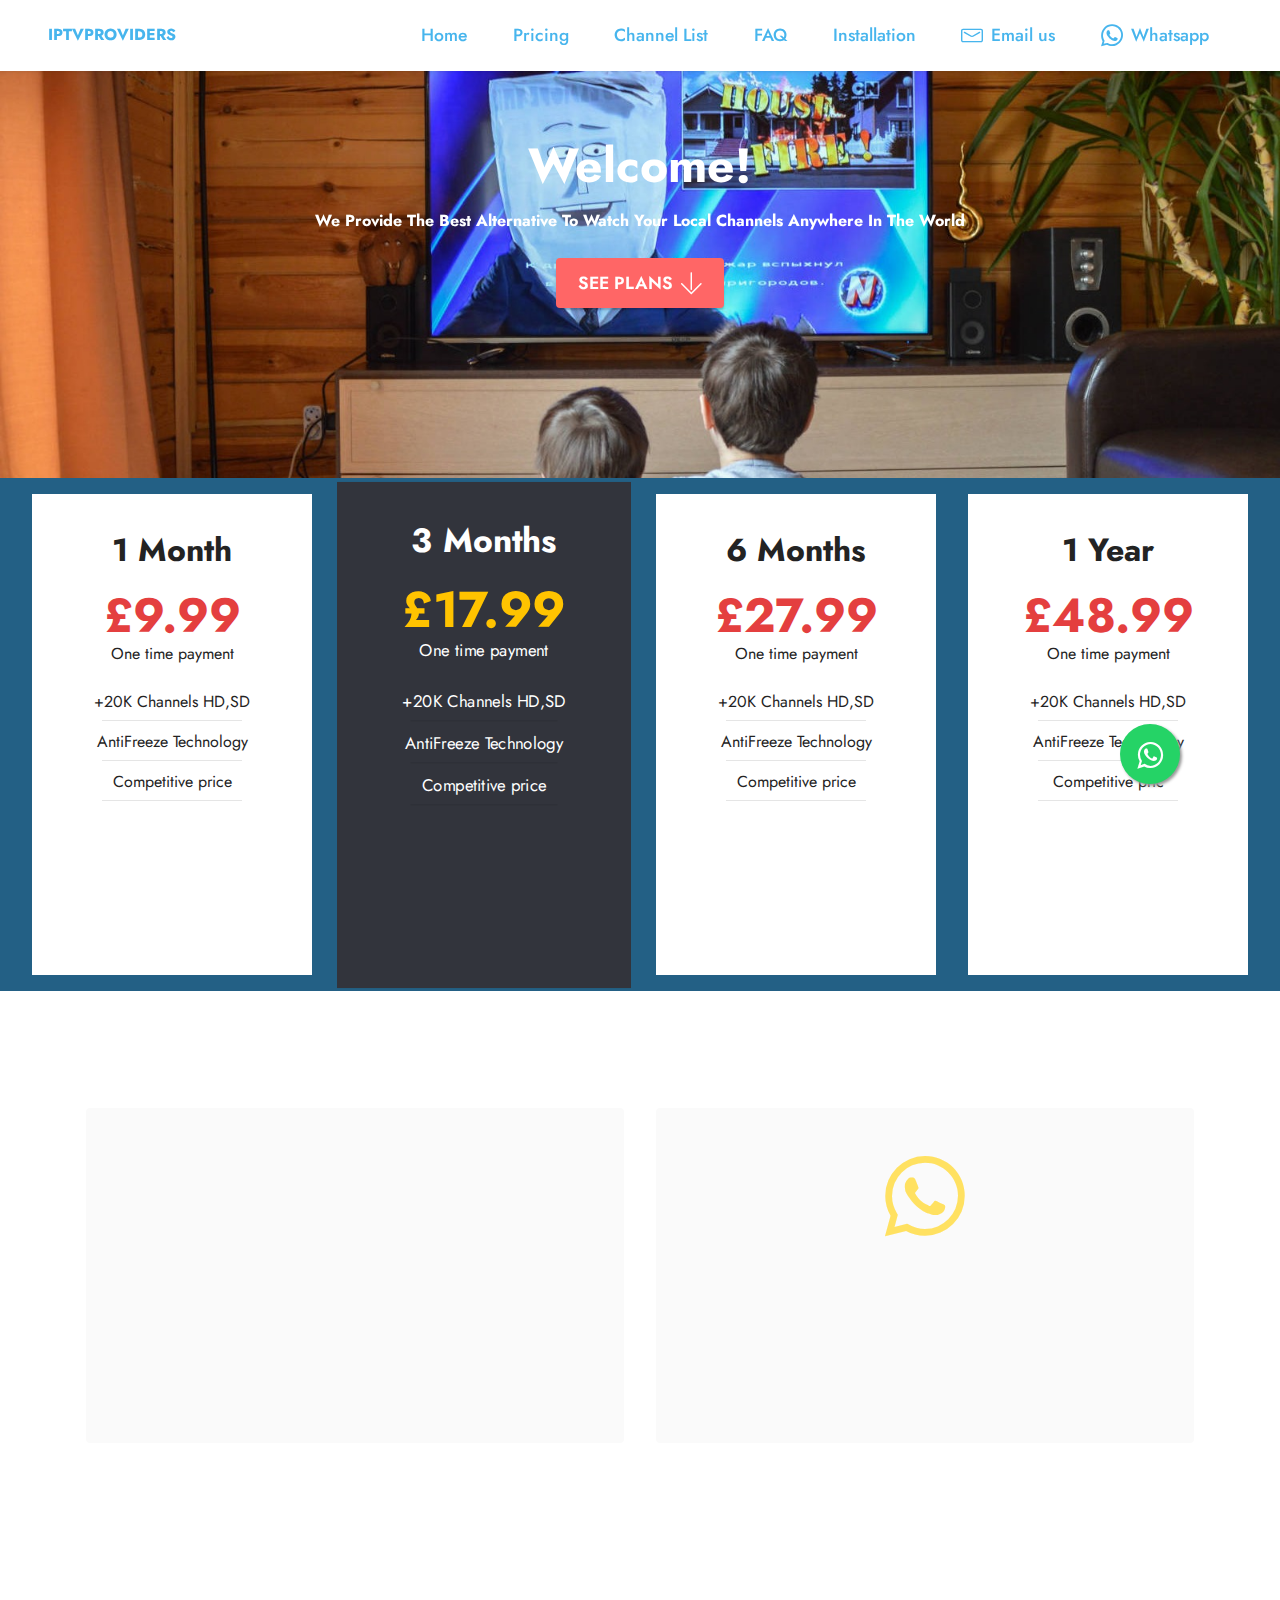
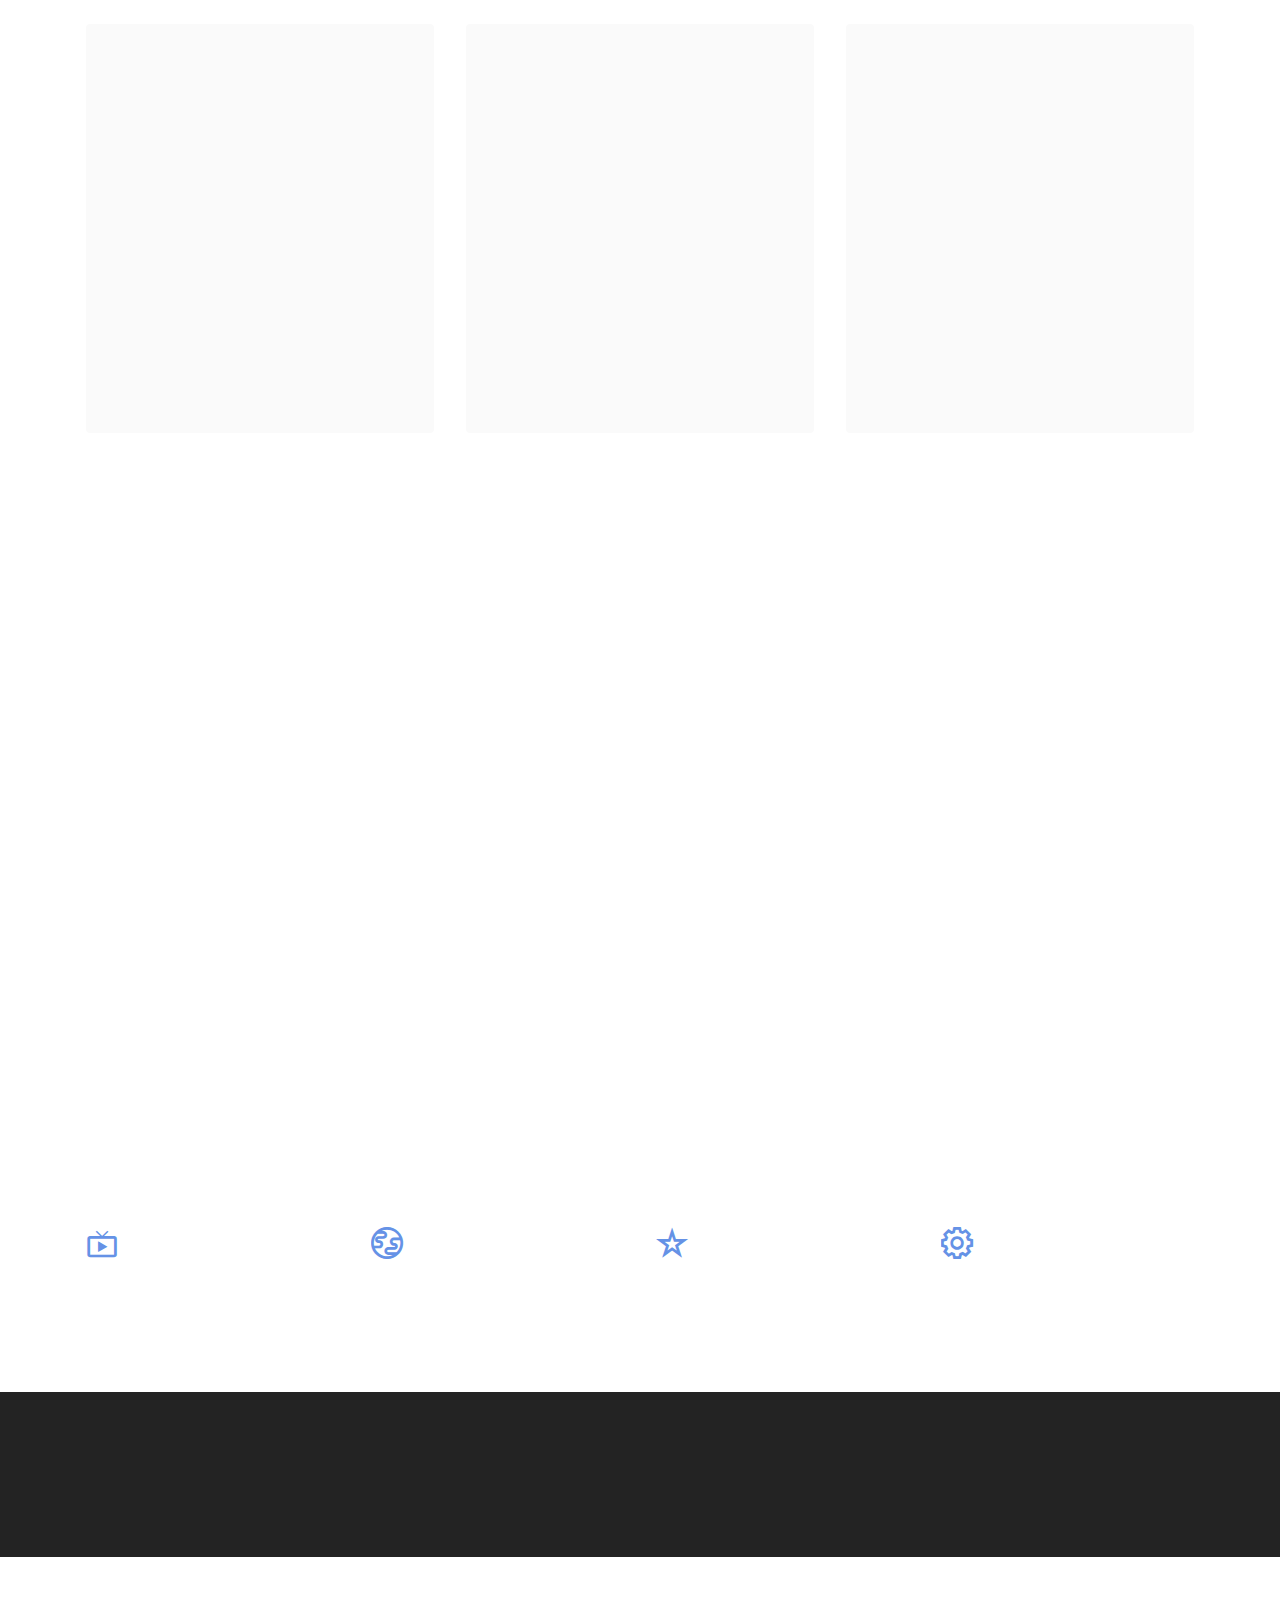
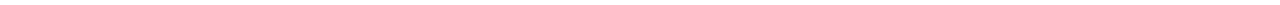
<file: tv/index.html>
<!DOCTYPE html>
<html  >
<head>
  <!-- Site made with Mobirise Website Builder v5.2.0, https://mobirise.com -->
  <meta charset="UTF-8">
  <meta http-equiv="X-UA-Compatible" content="IE=edge">
  <meta name="generator" content="Mobirise v5.2.0, mobirise.com">
  <meta name="viewport" content="width=device-width, initial-scale=1, minimum-scale=1">
  <link rel="shortcut icon" href="assets/images/logo.png" type="image/x-icon">
  <meta name="description" content="">
  
  
  <title>Home</title>
  <link rel="stylesheet" href="assets/material-design/css/material-icons.min.css">
  <link rel="stylesheet" href="assets/web/assets/mobirise-icons2/mobirise2.css">
  <link rel="stylesheet" href="assets/web/assets/mobirise-icons-bold/mobirise-icons-bold.css">
  <link rel="stylesheet" href="assets/tether/tether.min.css">
  <link rel="stylesheet" href="assets/bootstrap/css/bootstrap.min.css">
  <link rel="stylesheet" href="assets/bootstrap/css/bootstrap-grid.min.css">
  <link rel="stylesheet" href="assets/bootstrap/css/bootstrap-reboot.min.css">
  <link rel="stylesheet" href="assets/dropdown/css/style.css">
  <link rel="stylesheet" href="assets/animatecss/animate.css">
  <link rel="stylesheet" href="assets/socicon/css/styles.css">
  <link rel="stylesheet" href="assets/theme/css/style.css">
  <link rel="preload" as="style" href="assets/mobirise/css/mbr-additional.css"><link rel="stylesheet" href="assets/mobirise/css/mbr-additional.css" type="text/css">
  
  
  
  
</head>
<body>
  
  <section class="menu menu1 cid-snKwpEwh6u" once="menu" id="menu1-0">
    

    <nav class="navbar navbar-dropdown navbar-fixed-top navbar-expand-lg">
        <div class="container-fluid">
            <div class="navbar-brand">
                
                <span class="navbar-caption-wrap"><a class="navbar-caption text-info text-primary display-7" href="index.html">IPTVPROVIDERS</a></span>
            </div>
            <button class="navbar-toggler" type="button" data-toggle="collapse" data-target="#navbarSupportedContent" aria-controls="navbarNavAltMarkup" aria-expanded="false" aria-label="Toggle navigation">
                <div class="hamburger">
                    <span></span>
                    <span></span>
                    <span></span>
                    <span></span>
                </div>
            </button>
            <div class="collapse navbar-collapse" id="navbarSupportedContent">
                <ul class="navbar-nav nav-dropdown nav-right" data-app-modern-menu="true"><li class="nav-item"><a class="nav-link link text-info text-primary display-4" href="index.html">
                            Home</a></li><li class="nav-item"><a class="nav-link link text-info text-primary display-4" href="index.html#pricing2-2">
                            Pricing</a></li><li class="nav-item"><a class="nav-link link text-info text-primary display-4" href="channel-list.html">
                            Channel List</a></li><li class="nav-item"><a class="nav-link link text-info text-primary display-4" href="faq.html">
                            FAQ</a></li><li class="nav-item"><a class="nav-link link text-info text-primary display-4" href="installation.html">
                            Installation</a></li>
                    <li class="nav-item"><a class="nav-link link text-info text-primary display-4" href="mailto:abderrahmanhaymod@gmail.com"><span class="mbrib-letter mbr-iconfont mbr-iconfont-btn"></span>
                            Email us</a></li>
                    <li class="nav-item"><a class="nav-link link text-info display-4" href="https://wa.me/212605118773"><span class="socicon socicon-whatsapp mbr-iconfont mbr-iconfont-btn"></span>Whatsapp</a>
                    </li></ul>
                
                
            </div>
        </div>
    </nav>
</section>

<section class="header7 cid-snKwLPdg5h mbr-parallax-background" id="header7-1">

    

    

    <div class="text-right container-fluid">
        <div class="row justify-content-center">
            <div class="col-12 col-lg-12">
                
                <h2 class="mbr-section-subtitle mbr-fonts-style mb-3 display-2"><strong>Welcome!</strong></h2>
                <p class="mbr-text mbr-fonts-style display-7"><strong>We Provide The Best Alternative To Watch Your Local Channels Anywhere In The World
</strong><br></p>
                <div class="mbr-section-btn mt-3"><a class="btn btn-secondary display-4" href="index.html#pricing2-2"><span class="mbrib-down mbr-iconfont mbr-iconfont-btn"></span>SEE PLANS</a></div>
            </div>
        </div>
    </div>
</section>

<section class="pricing2 cid-snKwR6N8sH" id="pricing2-2">
    

    
    <div class="container-fluid">
        <div class="row justify-content-center">
            <div class="col-12 col-md-6 align-center col-lg-3">
                <div class="plan">
                    <div class="plan-header">
                        <h6 class="plan-title mbr-fonts-style mb-3 display-5">
                            <strong>1 Month</strong></h6>
                        <div class="plan-price">
                            <p class="price mbr-fonts-style m-0 display-2"><strong>£9.99</strong></p>
                            <p class="price-term mbr-fonts-style mb-3 display-7">One time payment</p>
                        </div>
                    </div>
                    <div class="plan-body">
                        <div class="plan-list mb-4">
                            <ul class="list-group mbr-fonts-style list-group-flush display-7">
                                <li class="list-group-item">+20K Channels HD,SD</li><li class="list-group-item">AntiFreeze Technology</li><li class="list-group-item">Competitive price</li><li class="list-group-item">Customer Support</li>
                            </ul>
                        </div>
                        <div class="mbr-section-btn text-center"><a href="https://transactions.sendowl.com/products/78440927/C6DAAF21/purchase" class="btn btn-secondary-outline display-4">BUY IT NOW</a></div>
                    </div>
                </div>
            </div>
            <div class="col-12 col-md-6 align-center col-lg-3">
                <div class="plan highlighted">
                    <div class="plan-header">
                        <h6 class="plan-title mbr-fonts-style mb-3 display-5">
                            <strong>3 Months</strong></h6>
                        <div class="plan-price">
                            <p class="price mbr-fonts-style m-0 display-2"><strong>£17.99</strong></p>
                            <p class="price-term mbr-fonts-style mb-3 display-7">One time payment</p>
                        </div>
                    </div>
                    <div class="plan-body">
                        <div class="plan-list mb-4">
                            <ul class="list-group mbr-fonts-style list-group-flush display-7">
                                <li class="list-group-item">+20K Channels HD,SD</li><li class="list-group-item">AntiFreeze Technology</li><li class="list-group-item">Competitive price</li><li class="list-group-item">Customer Support</li>
                            </ul>
                        </div>
                        <div class="mbr-section-btn text-center"><a href="https://transactions.sendowl.com/products/78440936/259D7306/purchase" class="btn btn-secondary display-4">BUY IT NOW</a></div>
                    </div>
                </div>
            </div>
            <div class="col-12 col-md-6 align-center col-lg-3">
                <div class="plan">
                    <div class="plan-header">
                        <h6 class="plan-title mbr-fonts-style mb-3 display-5"><strong>6 Months</strong></h6>
                        <div class="plan-price">
                            <p class="price mbr-fonts-style m-0 display-2"><strong>£27.99</strong></p>
                            <p class="price-term mbr-fonts-style mb-3 display-7">One time payment</p>
                        </div>
                    </div>
                    <div class="plan-body">
                        <div class="plan-list mb-4">
                            <ul class="list-group mbr-fonts-style list-group-flush display-7">
                                <li class="list-group-item">+20K Channels HD,SD</li><li class="list-group-item">AntiFreeze Technology</li><li class="list-group-item">Competitive price</li><li class="list-group-item">Customer Support</li>
                            </ul>
                        </div>
                        <div class="mbr-section-btn text-center"><a href="https://transactions.sendowl.com/products/78440938/65EE391E/purchase" class="btn btn-secondary-outline display-4">BUY IT NOW</a></div>
                    </div>
                </div>
            </div>
            <div class="col-12 col-md-6 align-center col-lg-3">
                <div class="plan">
                    <div class="plan-header">
                        <h6 class="plan-title mbr-fonts-style mb-3 display-5"><strong>1 Year</strong></h6>
                        <div class="plan-price">
                            <p class="price mbr-fonts-style m-0 display-2"><strong>£48.99</strong></p>
                            <p class="price-term mbr-fonts-style mb-3 display-7">One time payment</p>
                        </div>
                    </div>
                    <div class="plan-body">
                        <div class="plan-list mb-4">
                            <ul class="list-group mbr-fonts-style list-group-flush display-7">
                                <li class="list-group-item">+20K Channels HD,SD</li>
                                <li class="list-group-item">AntiFreeze Technology</li>
                                <li class="list-group-item">Competitive pric</li><li class="list-group-item">Customer Support</li>
                            </ul>
                        </div>
                        <div class="mbr-section-btn text-center"><a href="https://transactions.sendowl.com/products/78440939/818ECEC8/purchase" class="btn btn-secondary-outline display-4">BUY IT NOW</a></div>
                    </div>
                </div>
            </div>
        </div>
    </div>
</section>

<section class="contacts1 cid-snKxgN1rOl" id="contacts1-3">

    

    
    <div class="container">
        <div class="mbr-section-head">
            <h3 class="mbr-section-title mbr-fonts-style align-center mb-0 display-2">
                <strong>Contacts</strong>
            </h3>
            
        </div>
        <div class="row justify-content-center mt-4">
            <div class="card col-12 col-lg-6">
                <div class="card-wrapper">
                    <div class="card-box align-center">
                        <div class="image-wrapper">
                            <a href="mailto:abderrahmanhaymod@gmail.com"><span class="mbr-iconfont socicon-mail socicon"></span></a>
                        </div>
                        <h4 class="card-title mbr-fonts-style mb-2 display-2">
                            <strong>Email</strong>
                        </h4>
                        <p class="mbr-text mbr-fonts-style mb-2 display-4">
                            We will reply as soon as possible</p>
                        <h5 class="link mbr-fonts-style display-7"><a href="mailto:abderrahmanhaymod@gmail.com" class="text-secondary text-primary">Send us an
                                email</a>
                        </h5>
                    </div>
                </div>
            </div>
            <div class="card col-12 col-lg-6">
                <div class="card-wrapper">
                    <div class="card-box align-center">
                        <div class="image-wrapper">
                            <span class="mbr-iconfont socicon-whatsapp socicon"></span>
                        </div>
                        <h4 class="card-title mbr-fonts-style align-center mb-2 display-2">
                            <strong>Whatsapp</strong></h4>
                        <p class="mbr-text mbr-fonts-style mb-2 display-4">
                            Mon - Fri 09:00 - 18:00</p>
                        <h5 class="link mbr-black mbr-fonts-style display-7">Send us a message</h5>
                    </div>
                </div>
            </div>
        </div>
    </div>
</section>

<section class="features3 cid-snKW0921pO" id="features3-7">
    
    
    <div class="container">
        <div class="mbr-section-head">
            <h4 class="mbr-section-title mbr-fonts-style align-center mb-0 display-2">
                <strong>Features</strong></h4>
            
        </div>
        <div class="row mt-4">
            <div class="item features-image сol-12 col-md-6 col-lg-4">
                <div class="item-wrapper">
                    <div class="item-img">
                        <img src="assets/images/1-360x200.jpg" alt="">
                    </div>
                    <div class="item-content">
                        <h5 class="item-title mbr-fonts-style display-7"><strong>Live TV Channels
</strong></h5>
                        
                        <p class="mbr-text mbr-fonts-style mt-3 display-7">Thousands of Live TV Channels WorldWide
<br>Premium HD and FHD Sports, News, Movies, Documentary, Movie channels.</p>
                    </div>
                    
                </div>
            </div>
            <div class="item features-image сol-12 col-md-6 col-lg-4">
                <div class="item-wrapper">
                    <div class="item-img">
                        <img src="assets/images/2-360x200.jpg" alt="">
                    </div>
                    <div class="item-content">
                        <h5 class="item-title mbr-fonts-style display-7"><strong>Movies</strong></h5>
                        
                        <p class="mbr-text mbr-fonts-style mt-3 display-7">We have a big list of VOD &amp; Movies in multiple language English, German, italian, and arabic etc…
<br></p>
                    </div>
                    
                </div>
            </div>
            <div class="item features-image сol-12 col-md-6 col-lg-4">
                <div class="item-wrapper">
                    <div class="item-img">
                        <img src="assets/images/3-360x200.jpg" alt="">
                    </div>
                    <div class="item-content">
                        <h5 class="item-title mbr-fonts-style display-7"><strong>TV Shows
</strong></h5>
                        
                        <p class="mbr-text mbr-fonts-style mt-3 display-7">We have for you the best TV Shows of all times updated Frequently you can also Request a TV Series or TV Shows.<br></p>
                    </div>
                    
                </div>
            </div>
        </div>
    </div>
</section>

<section class="features11 cid-snKXoiJAym" id="features12-8">

    
    
    <div class="container">
        <div class="row align-items-center">
            <div class="col-12 col-lg">
                <div class="card-wrapper">
                    <div class="card-box">
                        <h4 class="card-title mbr-fonts-style mb-4 display-5"><strong>We provide the best stable IPTV Servers</strong></h4>
                        <p class="mbr-text mbr-fonts-style mb-4 display-7">
                            IPTVPROVIDERS is the first iptv provider in the world with more than 20000 channels and Dedicated Server using +10Gbps. Internet Protocol television (IPTV) is a system through which television services are delivered using the Internet protocol suite over a Switched packet such as a LANor the Internet, instead of being delivered through traditional terrestrial, satellite signal, and cable television formats. Unlike downloaded media, IPTVPROVIDERS offers the ability to stream the media in smaller quantity, directly from the source. As a result, a client media player can begin playing the data (such as a movie) before the entire file has been transmitted. This is known as streaming media.</p>
                        
                        <div class="mbr-section-btn mb-4"><a class="btn btn-secondary display-4" href="index.html#pricing2-2">GET YOUR PLAN NOW</a></div>
                    </div>
                </div>
            </div>
            <div class="col-12 col-lg-6 md-pb">
                <div class="image-wrapper">
                    <img src="assets/images/people-3281583-1076x717.jpg" alt="Mobirise">
                </div>
            </div>
        </div>
    </div>
</section>

<section class="features14 cid-snL5kUB9oP" id="features15-a">

    
    
    <div class="container">
        <div class="row justify-content-center">
            <div class="card col-12 col-md-6 col-lg-3">
                <div class="card-wrapper">
                    <span class="mbr-iconfont m-auto material-live-tv material"></span>
                    <div class="card-box">
                        <h4 class="card-title mbr-fonts-style mb-2 display-7"><strong>Television Package</strong></h4>
                        <h5 class="card-text mbr-fonts-style display-4">More than 20000+ TV, Movie and Sports channels from all countries.</h5>
                    </div>
                </div>
            </div>
            <div class="card col-12 col-md-6 col-lg-3">
                <div class="card-wrapper">
                    <span class="mbr-iconfont m-auto mobi-mbri-globe mobi-mbri"></span>
                    <div class="card-box">
                        <h4 class="card-title mbr-fonts-style mb-2 display-7"><strong>All Countries</strong></h4>
                        <h5 class="card-text mbr-fonts-style display-4">Available in all countries with an internet connection.</h5>
                    </div>
                </div>
            </div>
            <div class="card col-12 col-md-6 col-lg-3">
                <div class="card-wrapper">
                    <span class="mbr-iconfont m-auto mobi-mbri-star mobi-mbri"></span>
                    <div class="card-box">
                        <h4 class="card-title mbr-fonts-style mb-2 display-7"><strong>Quality IPTV</strong></h4>
                        <h5 class="card-text mbr-fonts-style display-4">Freeze free IPTV. The best technology. No shared connections.</h5>
                    </div>

                </div>
            </div>
            <div class="card col-12 col-md-6 col-lg-3">
                <div class="card-wrapper">
                    <span class="mbr-iconfont m-auto mobi-mbri-setting mobi-mbri"></span>
                    <div class="card-box">
                        <h4 class="card-title mbr-fonts-style mb-2 display-7"><strong>Easy Setup</strong></h4>
                        <h5 class="card-text mbr-fonts-style display-4">Simple setup no dishes or antennas. Only an internet connection is needed.</h5>
                    </div>
                </div>
            </div>
        </div>
    </div>
</section>

<section class="footer3 cid-snL8EWQKWO" once="footers" id="footer3-c">

    

    

    <div class="container">
        <div class="media-container-row align-center mbr-white">
            <div class="row row-links">
                <ul class="foot-menu">
                    
                    
                    
                    
                    
                <li class="foot-menu-item mbr-fonts-style display-7">
                    <a href="faq.html" class="text-primary">FAQ</a>
                </li>
                    <li class="foot-menu-item mbr-fonts-style display-7">
                        <a href="page8.html" class="text-primary">Terms conditions</a></li>
                    <li class="foot-menu-item mbr-fonts-style display-7">
                        <a href="page5.html" class="text-primary">REFUND POLICY</a>
                    </li>
                    <li class="foot-menu-item mbr-fonts-style display-7">
                        <a href="page7.html" class="text-primary">PRIVACY POLICY</a>
                    </li>
                    <li class="foot-menu-item mbr-fonts-style display-7">
                        <a href="page6.html" class="text-primary">ABOUT US</a></li>
                </ul>
            </div>
            <div class="row social-row">
                <div class="social-list align-right pb-2">
                    
                    
                    
                    
                    
                    
                <div class="soc-item">
                        <a href="mailto:abderrahmanhaymod@gmail.com">
                            <span class="mbr-iconfont mbr-iconfont-social socicon-mailru socicon"></span>
                        </a>
                    </div><div class="soc-item">
                        <a href="https://wa.me/212605118773">
                            <span class="mbr-iconfont mbr-iconfont-social socicon-whatsapp socicon"></span>
                        </a>
                    </div></div>
            </div>
            <div class="row row-copirayt">
                <p class="mbr-text mb-0 mbr-fonts-style mbr-white align-center display-7"><a href="index.html" class="text-primary">IPTVPROVIDERS</a></p>
            </div>
        </div>
    </div>
</section>

<section class="_customHTML cid-GdyIhWUXA6" id="design-block-GdyIhWUXA6">
 
  
     
  <div class="whatapp">
		<link rel="stylesheet" href="https://maxcdn.bootstrapcdn.com/font-awesome/4.5.0/css/font-awesome.min.css">
<a class="float" target="_blank" href="https://api.whatsapp.com/send?phone=+212605118773&text=Hello ! ">
<i class="fa fa-whatsapp my-float"></i>
</a>
	</div>
  



 <div style="padding:1rem; background-color:#c1c1c1;" class="hidden">
   <div class="align-center">
       <h10>
          <br>
           <br><br><br><br><br>Whatsapp Button<br><br>Click the "gear" icon to change the layout of the Whatsapp Button. This text will be removed on preview/publish.<br><br>

<svg id="svg" version="1.1" xmlns="http://www.w3.org/2000/svg" xmlns:xlink="http://www.w3.org/1999/xlink" width="150" viewBox="0, 0, 400,383.33333333333337">
<g id="svgg">
<path id="path0" d="M37.210 6.152 C 35.603 6.521,34.673 7.586,34.092 9.720 C 33.330 12.516,33.825 95.736,34.612 97.241 C 35.870 99.644,28.382 99.467,134.420 99.600 C 199.138 99.681,231.925 99.852,232.882 100.115 C 235.440 100.816,235.350 101.661,230.295 124.449 C 224.368 151.170,212.070 208.952,209.422 222.521 C 207.800 230.833,207.905 232.790,209.971 232.790 C 211.891 232.790,209.325 235.910,254.122 179.099 C 277.812 149.054,289.953 133.596,295.689 126.174 C 297.890 123.327,306.521 112.368,314.870 101.822 C 367.957 34.759,386.363 11.054,386.765 9.224 C 387.073 7.820,386.446 6.596,385.169 6.111 C 383.972 5.656,39.193 5.697,37.210 6.152 M382.917 8.569 C 384.519 9.741,380.855 14.580,323.489 87.057 C 313.389 99.818,299.260 117.766,292.092 126.942 C 279.051 143.636,265.977 160.258,245.456 186.236 C 239.439 193.853,229.856 206.001,224.162 213.231 C 210.292 230.840,210.188 230.897,212.490 219.587 C 217.028 197.295,227.371 148.754,232.598 125.216 C 237.896 101.359,238.065 99.524,235.099 97.991 C 234.120 97.484,228.193 97.405,188.034 97.358 C 75.294 97.227,37.576 96.911,36.978 96.092 C 36.161 94.974,36.161 10.490,36.978 9.373 C 37.513 8.642,38.883 8.626,116.843 8.435 C 301.952 7.984,382.171 8.024,382.917 8.569 M81.622 108.821 C 107.636 108.875,150.091 108.875,175.966 108.821 C 201.840 108.766,180.556 108.722,128.667 108.722 C 76.779 108.722,55.608 108.766,81.622 108.821 M177.885 157.718 C 177.182 158.404,174.020 162.244,170.860 166.251 C 167.700 170.259,164.939 173.732,164.724 173.970 C 164.509 174.207,161.918 177.468,158.965 181.217 C 156.012 184.965,150.834 191.512,147.459 195.767 C 144.084 200.021,139.856 205.359,138.063 207.629 C 129.342 218.668,112.627 239.779,108.533 244.926 C 107.162 246.650,103.624 251.125,100.671 254.870 C 97.718 258.615,93.156 264.369,90.533 267.657 C 87.910 270.944,79.126 282.263,71.012 292.809 C 62.899 303.356,50.820 318.802,44.170 327.133 C 28.112 347.253,23.297 353.336,21.093 356.284 C 20.566 356.990,18.921 359.133,17.439 361.046 C 6.762 374.827,3.520 379.694,4.240 380.859 C 4.652 381.526,352.012 381.883,353.760 381.218 L 354.749 380.843 354.547 336.442 C 354.330 288.424,354.421 291.066,352.956 290.282 C 351.831 289.680,309.260 289.563,226.846 289.934 C 183.386 290.130,157.086 289.826,155.238 289.106 C 153.350 288.370,153.375 288.079,156.655 272.483 C 157.410 268.897,158.183 265.187,158.374 264.238 C 159.208 260.094,161.885 247.419,162.221 246.021 C 162.651 244.231,164.430 235.954,166.258 227.229 C 166.966 223.854,167.895 219.453,168.324 217.450 C 168.753 215.446,169.619 211.390,170.249 208.437 C 170.879 205.484,171.843 200.997,172.391 198.466 C 172.938 195.935,173.542 193.087,173.734 192.138 C 173.925 191.189,174.694 187.478,175.444 183.893 C 181.253 156.107,181.424 154.270,177.885 157.718 M334.899 284.838 C 335.479 284.926,336.429 284.926,337.009 284.838 C 337.589 284.751,337.114 284.679,335.954 284.679 C 334.794 284.679,334.319 284.751,334.899 284.838 " stroke="none" fill="#b3b3b3" fill-rule="evenodd">
</path>
<path id="path1" d="M116.843 8.435 C 38.883 8.626,37.513 8.642,36.978 9.373 C 36.161 10.490,36.161 94.974,36.978 96.092 C 37.576 96.911,75.294 97.227,188.034 97.358 C 228.193 97.405,234.120 97.484,235.099 97.991 C 238.065 99.524,237.896 101.359,232.598 125.216 C 227.371 148.754,217.028 197.295,212.490 219.587 C 210.188 230.897,210.292 230.840,224.162 213.231 C 229.856 206.001,239.439 193.853,245.456 186.236 C 265.977 160.258,279.051 143.636,292.092 126.942 C 299.260 117.766,313.389 99.818,323.489 87.057 C 380.855 14.580,384.519 9.741,382.917 8.569 C 382.171 8.024,301.952 7.984,116.843 8.435 " stroke="none" fill="#4c4c4c" fill-rule="evenodd">
</path>
<path id="path2" d="M24.582 1.208 C 24.285 2.061,24.165 16.987,24.175 52.119 C 24.189 104.381,24.198 104.667,25.856 107.198 C 27.312 109.419,21.600 109.300,126.819 109.300 C 187.817 109.300,223.202 109.435,223.202 109.666 C 223.202 109.868,221.385 118.791,219.165 129.496 C 216.944 140.200,215.208 149.171,215.308 149.431 C 215.408 149.690,215.358 149.957,215.197 150.023 C 214.865 150.160,213.651 155.819,204.600 199.407 C 201.952 212.158,199.872 222.815,199.977 223.088 C 200.082 223.362,199.980 223.586,199.752 223.586 C 199.516 223.586,199.414 223.996,199.516 224.531 C 199.615 225.051,199.582 225.526,199.442 225.586 C 199.151 225.710,198.557 228.337,196.119 240.268 C 195.171 244.909,194.060 250.029,193.650 251.646 C 191.455 260.308,193.965 264.453,200.009 262.145 C 201.966 261.398,201.889 261.486,213.429 246.788 C 220.801 237.399,226.824 229.751,236.050 218.064 C 240.748 212.113,252.094 197.659,269.799 175.072 C 275.255 168.111,284.303 156.570,289.907 149.425 C 295.511 142.279,303.979 131.474,308.725 125.414 C 321.361 109.277,325.827 103.583,336.629 89.833 C 342.331 82.576,346.237 77.280,346.078 77.022 C 345.919 76.764,345.976 76.688,346.216 76.836 C 346.447 76.979,347.760 75.626,349.227 73.732 C 350.658 71.885,353.101 68.781,354.656 66.833 C 356.329 64.739,357.370 63.109,357.206 62.843 C 357.041 62.576,357.094 62.496,357.336 62.646 C 357.872 62.977,368.666 49.199,368.315 48.632 C 368.164 48.388,368.223 48.310,368.450 48.451 C 368.674 48.589,373.706 42.505,379.897 34.608 C 385.973 26.858,392.261 18.965,393.871 17.066 C 395.480 15.168,397.517 12.693,398.398 11.567 L 400.000 9.519 400.000 4.759 L 400.000 0.000 212.502 0.000 L 25.003 0.000 24.582 1.208 M385.169 6.111 C 386.446 6.596,387.073 7.820,386.765 9.224 C 386.363 11.054,367.957 34.759,314.870 101.822 C 306.521 112.368,297.890 123.327,295.689 126.174 C 289.953 133.596,277.812 149.054,254.122 179.099 C 209.325 235.910,211.891 232.790,209.971 232.790 C 207.905 232.790,207.800 230.833,209.422 222.521 C 212.070 208.952,224.368 151.170,230.295 124.449 C 235.350 101.661,235.440 100.816,232.882 100.115 C 231.925 99.852,199.138 99.681,134.420 99.600 C 28.382 99.467,35.870 99.644,34.612 97.241 C 33.825 95.736,33.330 12.516,34.092 9.720 C 34.673 7.586,35.603 6.521,37.210 6.152 C 39.193 5.697,383.972 5.656,385.169 6.111 M175.966 108.821 C 150.091 108.875,107.636 108.875,81.622 108.821 C 55.608 108.766,76.779 108.722,128.667 108.722 C 180.556 108.722,201.840 108.766,175.966 108.821 M180.735 144.991 C 179.413 145.394,178.766 146.116,171.634 155.164 C 166.035 162.266,160.321 169.481,152.304 179.573 C 148.329 184.577,145.792 188.088,145.958 188.357 C 146.118 188.615,146.070 188.703,145.844 188.563 C 145.295 188.224,144.060 189.684,144.413 190.256 C 144.585 190.533,144.541 190.624,144.307 190.478 C 143.770 190.147,136.792 198.920,137.142 199.485 C 137.301 199.742,137.247 199.823,137.013 199.678 C 136.474 199.345,127.972 210.042,128.323 210.610 C 128.476 210.857,128.426 210.944,128.208 210.810 C 127.996 210.679,125.945 212.939,123.650 215.832 C 121.355 218.726,116.830 224.412,113.595 228.469 C 110.061 232.902,107.824 236.025,107.991 236.295 C 108.151 236.554,108.103 236.641,107.877 236.502 C 107.327 236.162,106.092 237.623,106.445 238.194 C 106.613 238.465,106.574 238.562,106.354 238.426 C 106.145 238.297,104.765 239.694,103.288 241.531 C 96.608 249.837,76.645 275.196,70.771 282.838 C 67.204 287.478,62.325 293.824,59.929 296.939 C 57.436 300.180,55.688 302.790,55.842 303.039 C 55.996 303.289,55.941 303.369,55.712 303.227 C 55.170 302.893,54.322 303.975,54.676 304.549 C 54.843 304.818,54.798 304.908,54.569 304.766 C 54.020 304.427,52.785 305.888,53.138 306.459 C 53.307 306.733,53.266 306.827,53.039 306.686 C 52.524 306.368,45.925 314.778,46.261 315.323 C 46.416 315.573,46.348 315.638,46.095 315.482 C 45.595 315.173,22.023 344.549,22.104 345.380 C 22.133 345.675,22.027 345.837,21.868 345.738 C 21.392 345.444,20.226 346.987,20.539 347.494 C 20.712 347.773,20.668 347.862,20.431 347.716 C 20.071 347.493,14.984 353.821,7.143 364.244 C 5.466 366.473,4.298 368.371,4.451 368.618 C 4.610 368.875,4.551 368.949,4.308 368.799 C 4.071 368.653,3.080 369.715,1.982 371.294 L 0.069 374.044 0.025 378.776 L -0.020 383.509 180.335 383.509 L 360.690 383.509 360.580 337.776 C 360.460 288.005,360.498 288.865,358.312 286.446 C 355.732 283.591,359.250 283.754,301.092 283.791 C 272.531 283.809,249.028 283.908,248.862 284.010 C 247.895 284.608,161.482 283.949,160.872 283.340 C 160.729 283.196,161.071 280.888,161.632 278.211 C 162.193 275.534,162.558 273.098,162.443 272.798 C 162.327 272.497,162.365 272.333,162.526 272.433 C 162.687 272.532,163.297 270.255,163.881 267.371 C 164.465 264.488,167.099 252.044,169.734 239.719 C 172.369 227.393,174.442 217.093,174.340 216.829 C 174.239 216.565,174.296 216.294,174.468 216.228 C 174.932 216.048,176.895 206.412,176.573 205.891 C 176.400 205.611,176.462 205.545,176.738 205.716 C 177.004 205.880,177.181 205.740,177.181 205.367 C 177.181 205.025,178.123 200.312,179.274 194.894 C 183.691 174.105,185.667 164.276,185.737 162.744 C 185.777 161.869,185.963 161.247,186.149 161.360 C 186.336 161.474,186.409 161.024,186.312 160.361 C 186.214 159.699,186.256 159.156,186.405 159.156 C 186.650 159.156,187.185 156.010,187.710 151.486 C 188.291 146.478,185.225 143.623,180.735 144.991 M180.249 158.438 C 180.249 160.249,178.966 167.046,175.444 183.893 C 174.694 187.478,173.925 191.189,173.734 192.138 C 173.542 193.087,172.938 195.935,172.391 198.466 C 171.843 200.997,170.879 205.484,170.249 208.437 C 169.619 211.390,168.753 215.446,168.324 217.450 C 167.895 219.453,166.966 223.854,166.258 227.229 C 164.430 235.954,162.651 244.231,162.221 246.021 C 161.885 247.419,159.208 260.094,158.374 264.238 C 158.183 265.187,157.410 268.897,156.655 272.483 C 153.375 288.079,153.350 288.370,155.238 289.106 C 157.086 289.826,183.386 290.130,226.846 289.934 C 309.260 289.563,351.831 289.680,352.956 290.282 C 354.421 291.066,354.330 288.424,354.547 336.442 L 354.749 380.843 353.760 381.218 C 352.012 381.883,4.652 381.526,4.240 380.859 C 3.520 379.694,6.762 374.827,17.439 361.046 C 18.921 359.133,20.566 356.990,21.093 356.284 C 23.297 353.336,28.112 347.253,44.170 327.133 C 50.820 318.802,62.899 303.356,71.012 292.809 C 79.126 282.263,87.910 270.944,90.533 267.657 C 93.156 264.369,97.718 258.615,100.671 254.870 C 103.624 251.125,107.162 246.650,108.533 244.926 C 112.627 239.779,129.342 218.668,138.063 207.629 C 139.856 205.359,144.084 200.021,147.459 195.767 C 150.834 191.512,156.012 184.965,158.965 181.217 C 161.918 177.468,164.509 174.207,164.724 173.970 C 164.939 173.732,167.700 170.259,170.860 166.251 C 179.198 155.678,180.249 154.803,180.249 158.438 M337.009 284.838 C 336.429 284.926,335.479 284.926,334.899 284.838 C 334.319 284.751,334.794 284.679,335.954 284.679 C 337.114 284.679,337.589 284.751,337.009 284.838" stroke="none" fill="#fafafa" fill-rule="evenodd">
</path>
    </g>
           </svg>
           <br><br><br>
       </h10>				
    </div>
  </div>  
</section><section style="background-color: #fff; font-family: -apple-system, BlinkMacSystemFont, 'Segoe UI', 'Roboto', 'Helvetica Neue', Arial, sans-serif; color:#aaa; font-size:12px; padding: 0; align-items: center; display: flex;"><a href="https://mobirise.site/x" style="flex: 1 1; height: 3rem; padding-left: 1rem;"></a><p style="flex: 0 0 auto; margin:0; padding-right:1rem;"><a href="https://mobirise.site/d" style="color:#aaa;">This web page</a> was started with Mobirise</p></section><script src="assets/web/assets/jquery/jquery.min.js"></script>  <script src="assets/popper/popper.min.js"></script>  <script src="assets/tether/tether.min.js"></script>  <script src="assets/bootstrap/js/bootstrap.min.js"></script>  <script src="assets/smoothscroll/smooth-scroll.js"></script>  <script src="assets/dropdown/js/nav-dropdown.js"></script>  <script src="assets/dropdown/js/navbar-dropdown.js"></script>  <script src="assets/touchswipe/jquery.touch-swipe.min.js"></script>  <script src="assets/viewportchecker/jquery.viewportchecker.js"></script>  <script src="assets/parallax/jarallax.min.js"></script>  <script src="assets/theme/js/script.js"></script>  
  
  
 <div id="scrollToTop" class="scrollToTop mbr-arrow-up"><a style="text-align: center;"><i class="mbr-arrow-up-icon mbr-arrow-up-icon-cm cm-icon cm-icon-smallarrow-up"></i></a></div>
    <input name="animation" type="hidden">
  </body>
</html>
</file>
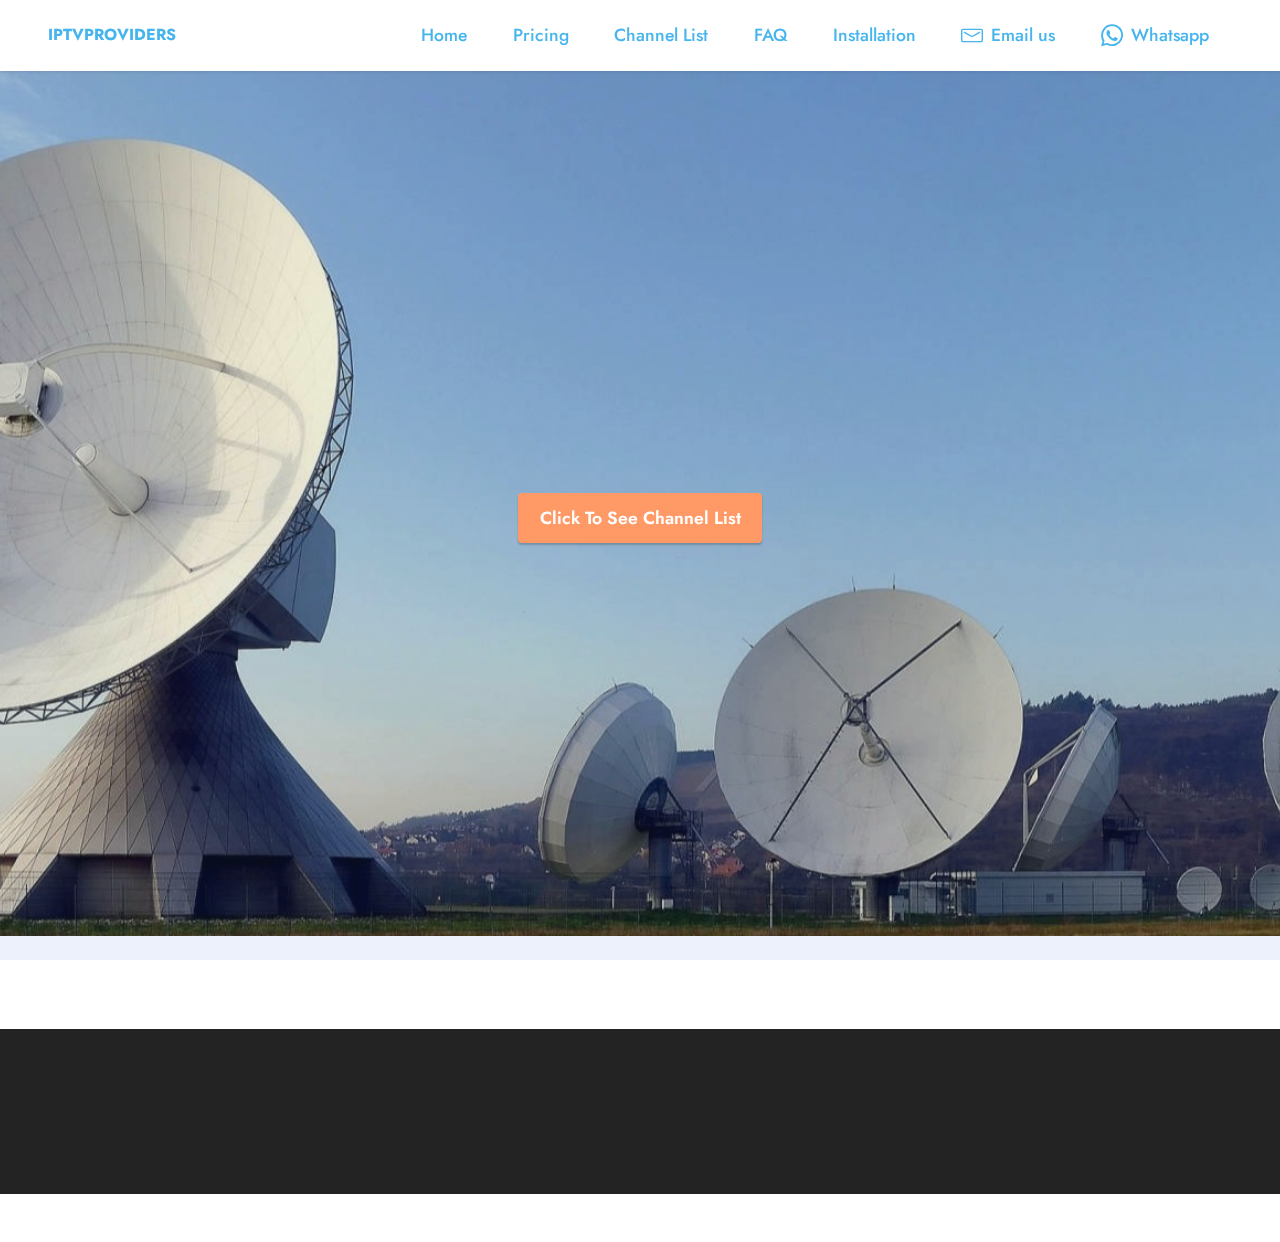
<file: tv/channel-list.html>
<!DOCTYPE html>
<html  >
<head>
  <!-- Site made with Mobirise Website Builder v5.2.0, https://mobirise.com -->
  <meta charset="UTF-8">
  <meta http-equiv="X-UA-Compatible" content="IE=edge">
  <meta name="generator" content="Mobirise v5.2.0, mobirise.com">
  <meta name="viewport" content="width=device-width, initial-scale=1, minimum-scale=1">
  <link rel="shortcut icon" href="assets/images/logo.png" type="image/x-icon">
  <meta name="description" content="">
  
  
  <title>Channel List</title>
  <link rel="stylesheet" href="assets/web/assets/mobirise-icons-bold/mobirise-icons-bold.css">
  <link rel="stylesheet" href="assets/tether/tether.min.css">
  <link rel="stylesheet" href="assets/bootstrap/css/bootstrap.min.css">
  <link rel="stylesheet" href="assets/bootstrap/css/bootstrap-grid.min.css">
  <link rel="stylesheet" href="assets/bootstrap/css/bootstrap-reboot.min.css">
  <link rel="stylesheet" href="assets/dropdown/css/style.css">
  <link rel="stylesheet" href="assets/animatecss/animate.css">
  <link rel="stylesheet" href="assets/socicon/css/styles.css">
  <link rel="stylesheet" href="assets/theme/css/style.css">
  <link rel="preload" as="style" href="assets/mobirise/css/mbr-additional.css"><link rel="stylesheet" href="assets/mobirise/css/mbr-additional.css" type="text/css">
  
  
  
  
</head>
<body>
  
  <section class="menu menu1 cid-snKwpEwh6u" once="menu" id="menu1-d">
    

    <nav class="navbar navbar-dropdown navbar-fixed-top navbar-expand-lg">
        <div class="container-fluid">
            <div class="navbar-brand">
                
                <span class="navbar-caption-wrap"><a class="navbar-caption text-info text-primary display-7" href="index.html">IPTVPROVIDERS</a></span>
            </div>
            <button class="navbar-toggler" type="button" data-toggle="collapse" data-target="#navbarSupportedContent" aria-controls="navbarNavAltMarkup" aria-expanded="false" aria-label="Toggle navigation">
                <div class="hamburger">
                    <span></span>
                    <span></span>
                    <span></span>
                    <span></span>
                </div>
            </button>
            <div class="collapse navbar-collapse" id="navbarSupportedContent">
                <ul class="navbar-nav nav-dropdown nav-right" data-app-modern-menu="true"><li class="nav-item"><a class="nav-link link text-info text-primary display-4" href="index.html">
                            Home</a></li><li class="nav-item"><a class="nav-link link text-info text-primary display-4" href="index.html#pricing2-2">
                            Pricing</a></li><li class="nav-item"><a class="nav-link link text-info text-primary display-4" href="channel-list.html">
                            Channel List</a></li><li class="nav-item"><a class="nav-link link text-info text-primary display-4" href="faq.html">
                            FAQ</a></li><li class="nav-item"><a class="nav-link link text-info text-primary display-4" href="installation.html">
                            Installation</a></li>
                    <li class="nav-item"><a class="nav-link link text-info text-primary display-4" href="mailto:abderrahmanhaymod@gmail.com"><span class="mbrib-letter mbr-iconfont mbr-iconfont-btn"></span>
                            Email us</a></li>
                    <li class="nav-item"><a class="nav-link link text-info display-4" href="https://wa.me/212605118773"><span class="socicon socicon-whatsapp mbr-iconfont mbr-iconfont-btn"></span>Whatsapp</a>
                    </li></ul>
                
                
            </div>
        </div>
    </nav>
</section>

<section class="header6 cid-snLahiiJ1l mbr-fullscreen mbr-parallax-background" id="header6-f">

    

    <div class="mbr-overlay" style="opacity: 0.1; background-color: rgb(68, 121, 217);"></div>

    <div class="align-center container">
        <div class="row justify-content-center">
            <div class="col-12 col-lg-9">
                
                
                
                <div class="mbr-section-btn mt-3"><a class="btn btn-danger display-4" href="https://pastebin.com/raw/s8iF8mGb" target="_blank">Click To See Channel List</a></div>
            </div>
        </div>
    </div>
</section>

<section class="content11 cid-sofv04wUR7" id="content11-x">
    
    <div class="container-fluid">
        <div class="row justify-content-center">
            <div class="col-md-12 col-lg-8">
                <div class="mbr-section-btn align-center"><a class="btn btn-primary display-4" href="index.html#pricing2-2">SEE PRICING</a>
                    <a class="btn btn-primary-outline display-4" href="index.html#header7-1">GO TO HOME PAGE</a></div>
            </div>
        </div>
    </div>
</section>

<section class="footer3 cid-snL8EWQKWO" once="footers" id="footer3-e">

    

    

    <div class="container">
        <div class="media-container-row align-center mbr-white">
            <div class="row row-links">
                <ul class="foot-menu">
                    
                    
                    
                    
                    
                <li class="foot-menu-item mbr-fonts-style display-7">
                    <a href="faq.html" class="text-primary">FAQ</a>
                </li>
                    <li class="foot-menu-item mbr-fonts-style display-7">
                        <a href="page8.html" class="text-primary">Terms conditions</a></li>
                    <li class="foot-menu-item mbr-fonts-style display-7">
                        <a href="page5.html" class="text-primary">REFUND POLICY</a>
                    </li>
                    <li class="foot-menu-item mbr-fonts-style display-7">
                        <a href="page7.html" class="text-primary">PRIVACY POLICY</a>
                    </li>
                    <li class="foot-menu-item mbr-fonts-style display-7">
                        <a href="page6.html" class="text-primary">ABOUT US</a></li>
                </ul>
            </div>
            <div class="row social-row">
                <div class="social-list align-right pb-2">
                    
                    
                    
                    
                    
                    
                <div class="soc-item">
                        <a href="mailto:abderrahmanhaymod@gmail.com">
                            <span class="mbr-iconfont mbr-iconfont-social socicon-mailru socicon"></span>
                        </a>
                    </div><div class="soc-item">
                        <a href="https://wa.me/212605118773">
                            <span class="mbr-iconfont mbr-iconfont-social socicon-whatsapp socicon"></span>
                        </a>
                    </div></div>
            </div>
            <div class="row row-copirayt">
                <p class="mbr-text mb-0 mbr-fonts-style mbr-white align-center display-7"><a href="index.html" class="text-primary">IPTVPROVIDERS</a></p>
            </div>
        </div>
    </div>
</section><section style="background-color: #fff; font-family: -apple-system, BlinkMacSystemFont, 'Segoe UI', 'Roboto', 'Helvetica Neue', Arial, sans-serif; color:#aaa; font-size:12px; padding: 0; align-items: center; display: flex;"><a href="https://mobirise.site/h" style="flex: 1 1; height: 3rem; padding-left: 1rem;"></a><p style="flex: 0 0 auto; margin:0; padding-right:1rem;"><a href="https://mobirise.site/r" style="color:#aaa;">This web page</a> was designed with Mobirise themes</p></section><script src="assets/web/assets/jquery/jquery.min.js"></script>  <script src="assets/popper/popper.min.js"></script>  <script src="assets/tether/tether.min.js"></script>  <script src="assets/bootstrap/js/bootstrap.min.js"></script>  <script src="assets/smoothscroll/smooth-scroll.js"></script>  <script src="assets/dropdown/js/nav-dropdown.js"></script>  <script src="assets/dropdown/js/navbar-dropdown.js"></script>  <script src="assets/touchswipe/jquery.touch-swipe.min.js"></script>  <script src="assets/viewportchecker/jquery.viewportchecker.js"></script>  <script src="assets/parallax/jarallax.min.js"></script>  <script src="assets/theme/js/script.js"></script>  
  
  
 <div id="scrollToTop" class="scrollToTop mbr-arrow-up"><a style="text-align: center;"><i class="mbr-arrow-up-icon mbr-arrow-up-icon-cm cm-icon cm-icon-smallarrow-up"></i></a></div>
    <input name="animation" type="hidden">
  </body>
</html>
</file>
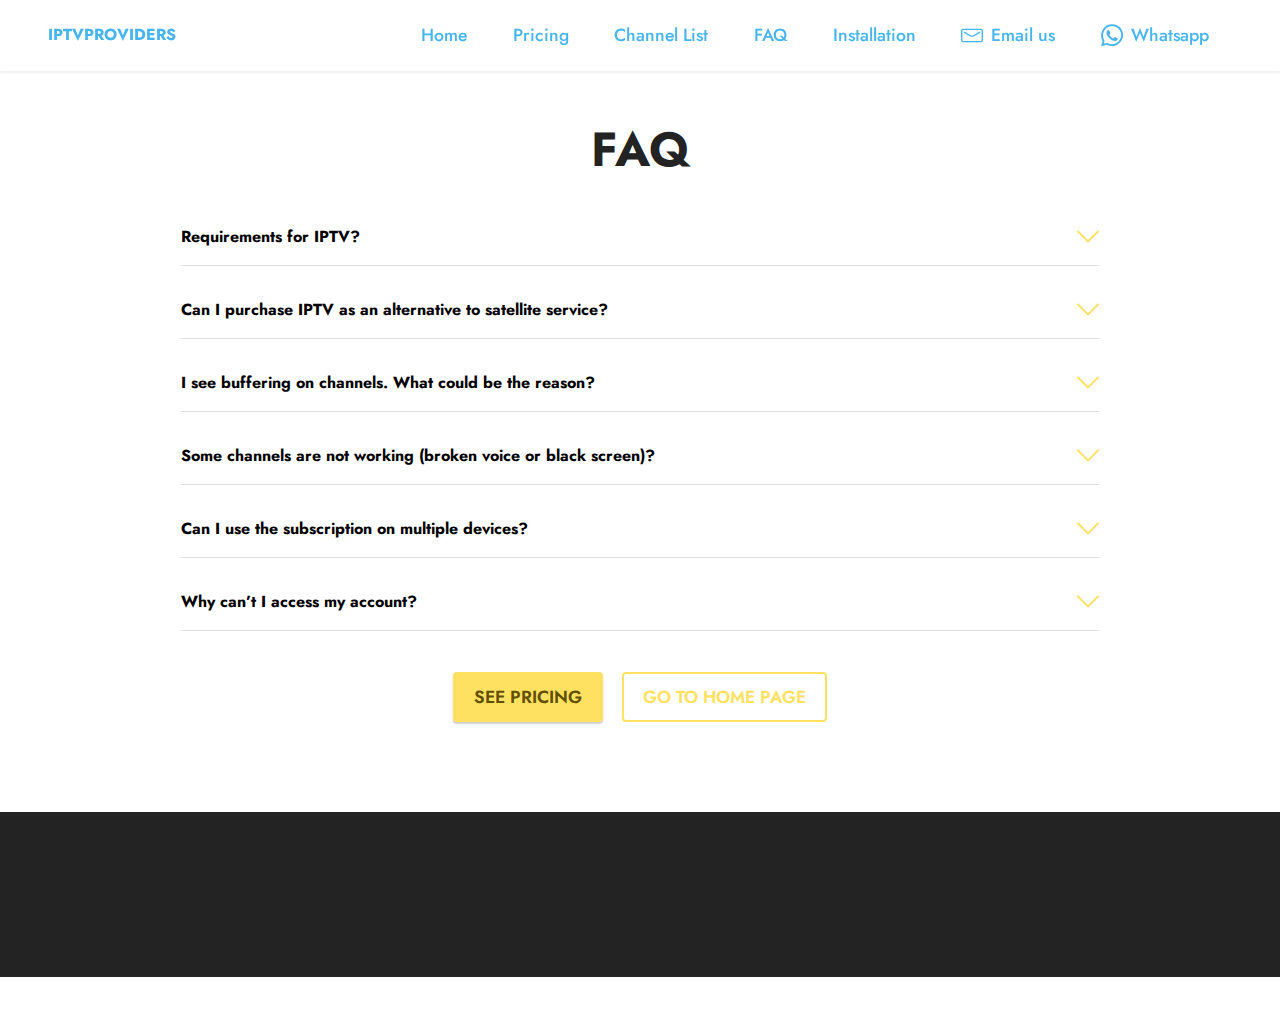
<file: tv/faq.html>
<!DOCTYPE html>
<html  >
<head>
  <!-- Site made with Mobirise Website Builder v5.2.0, https://mobirise.com -->
  <meta charset="UTF-8">
  <meta http-equiv="X-UA-Compatible" content="IE=edge">
  <meta name="generator" content="Mobirise v5.2.0, mobirise.com">
  <meta name="viewport" content="width=device-width, initial-scale=1, minimum-scale=1">
  <link rel="shortcut icon" href="assets/images/logo.png" type="image/x-icon">
  <meta name="description" content="">
  
  
  <title>FAQ</title>
  <link rel="stylesheet" href="assets/web/assets/mobirise-icons2/mobirise2.css">
  <link rel="stylesheet" href="assets/web/assets/mobirise-icons-bold/mobirise-icons-bold.css">
  <link rel="stylesheet" href="assets/web/assets/mobirise-icons/mobirise-icons.css">
  <link rel="stylesheet" href="assets/tether/tether.min.css">
  <link rel="stylesheet" href="assets/bootstrap/css/bootstrap.min.css">
  <link rel="stylesheet" href="assets/bootstrap/css/bootstrap-grid.min.css">
  <link rel="stylesheet" href="assets/bootstrap/css/bootstrap-reboot.min.css">
  <link rel="stylesheet" href="assets/dropdown/css/style.css">
  <link rel="stylesheet" href="assets/animatecss/animate.css">
  <link rel="stylesheet" href="assets/socicon/css/styles.css">
  <link rel="stylesheet" href="assets/theme/css/style.css">
  <link rel="preload" as="style" href="assets/mobirise/css/mbr-additional.css"><link rel="stylesheet" href="assets/mobirise/css/mbr-additional.css" type="text/css">
  
  
  
  
</head>
<body>
  
  <section class="menu menu1 cid-snKwpEwh6u" once="menu" id="menu1-g">
    

    <nav class="navbar navbar-dropdown navbar-fixed-top navbar-expand-lg">
        <div class="container-fluid">
            <div class="navbar-brand">
                
                <span class="navbar-caption-wrap"><a class="navbar-caption text-info text-primary display-7" href="index.html">IPTVPROVIDERS</a></span>
            </div>
            <button class="navbar-toggler" type="button" data-toggle="collapse" data-target="#navbarSupportedContent" aria-controls="navbarNavAltMarkup" aria-expanded="false" aria-label="Toggle navigation">
                <div class="hamburger">
                    <span></span>
                    <span></span>
                    <span></span>
                    <span></span>
                </div>
            </button>
            <div class="collapse navbar-collapse" id="navbarSupportedContent">
                <ul class="navbar-nav nav-dropdown nav-right" data-app-modern-menu="true"><li class="nav-item"><a class="nav-link link text-info text-primary display-4" href="index.html">
                            Home</a></li><li class="nav-item"><a class="nav-link link text-info text-primary display-4" href="index.html#pricing2-2">
                            Pricing</a></li><li class="nav-item"><a class="nav-link link text-info text-primary display-4" href="channel-list.html">
                            Channel List</a></li><li class="nav-item"><a class="nav-link link text-info text-primary display-4" href="faq.html">
                            FAQ</a></li><li class="nav-item"><a class="nav-link link text-info text-primary display-4" href="installation.html">
                            Installation</a></li>
                    <li class="nav-item"><a class="nav-link link text-info text-primary display-4" href="mailto:abderrahmanhaymod@gmail.com"><span class="mbrib-letter mbr-iconfont mbr-iconfont-btn"></span>
                            Email us</a></li>
                    <li class="nav-item"><a class="nav-link link text-info display-4" href="https://wa.me/212605118773"><span class="socicon socicon-whatsapp mbr-iconfont mbr-iconfont-btn"></span>Whatsapp</a>
                    </li></ul>
                
                
            </div>
        </div>
    </nav>
</section>

<section class="content17 cid-snLc2k50rf" id="content17-i">

    

    
    
    <div class="container">
        
            <div class="row justify-content-center">
                <div class="col-12 col-md-10">
                    <div class="section-head align-center mb-4">
                        <h3 class="mbr-section-title mb-0 mbr-fonts-style display-2"><strong>FAQ</strong>
                        </h3>
                        
                    </div>
                    
                    <div id="bootstrap-toggle" class="toggle-panel accordionStyles tab-content">
                        <div class="card mb-3">
                            <div class="card-header" role="tab" id="headingOne">
                                <a role="button" class="collapsed panel-title text-black" data-toggle="collapse" data-core="" href="#collapse1_14" aria-expanded="false" aria-controls="collapse1">
                                    <h6 class="panel-title-edit mbr-fonts-style mb-0 display-7"><strong>Requirements for IPTV?</strong></h6>
                                    <span class="sign mbr-iconfont mbri-arrow-down"></span>
                                </a>
                            </div>
                            <div id="collapse1_14" class="panel-collapse noScroll collapse" role="tabpanel" aria-labelledby="headingOne">
                                <div class="panel-body">
                                    <p class="mbr-fonts-style panel-text display-7">In fact, to use IPTV you need to be equipped with a high speed broadband connection. Speed of the broadband connection should be at least 4Mbps.</p>
                                </div>
                            </div>
                        </div>
                        <div class="card mb-3">
                            <div class="card-header" role="tab" id="headingTwo">
                                <a role="button" class="collapsed panel-title text-black" data-toggle="collapse" data-core="" href="#collapse2_14" aria-expanded="false" aria-controls="collapse2">
                                    <h6 class="panel-title-edit mbr-fonts-style mb-0 display-7"><strong>Can I purchase IPTV as an alternative to satellite service?</strong></h6>
                                    <span class="sign mbr-iconfont mbri-arrow-down"></span>
                                </a>

                            </div>
                            <div id="collapse2_14" class="panel-collapse noScroll collapse" role="tabpanel" aria-labelledby="headingTwo">
                                <div class="panel-body">
                                    <p class="mbr-fonts-style panel-text display-7">Yes, it is possible for you to purchase IPTV as an alternative to satellite service. You don’t need to buy a dish and you can get the connection with your existing broadband connection.</p>
                                </div>
                            </div>
                        </div>
                        <div class="card mb-3">
                            <div class="card-header" role="tab" id="headingThree">
                                <a role="button" class="collapsed panel-title text-black" data-toggle="collapse" data-core="" href="#collapse3_14" aria-expanded="false" aria-controls="collapse3">
                                    <h6 class="panel-title-edit mbr-fonts-style mb-0 display-7"><strong>I see buffering on channels. What could be the reason?</strong>&nbsp; &nbsp; &nbsp; &nbsp; &nbsp; &nbsp; &nbsp; &nbsp; &nbsp; &nbsp; &nbsp; &nbsp; &nbsp; &nbsp; &nbsp; &nbsp; &nbsp;</h6>
                                    <span class="sign mbr-iconfont mbri-arrow-down"></span>
                                </a>
                            </div>
                            <div id="collapse3_14" class="panel-collapse noScroll collapse" role="tabpanel" aria-labelledby="headingThree">
                                <div class="panel-body">
                                    <p class="mbr-fonts-style panel-text display-7">High internet traffic or slow internet speeds is the main reason behind this. If someone in your house is using the broadband connection to download or upload something, this can happen. You need to disconnect all users from the broadband connection and try again.
<br>
<br>On the other hand, you need to make sure that your device is connected to internet via a direct LAN Ethernet connection. If you are on Wi-Fi, there is a high possibility for you to see buffering. If this is not possible, you should move the device closer to the router.</p>
                                </div>
                            </div>
                        </div>
                        <div class="card mb-3">
                            <div class="card-header" role="tab" id="headingThree">
                                <a role="button" class="collapsed panel-title text-black" data-toggle="collapse" data-core="" href="#collapse4_14" aria-expanded="false" aria-controls="collapse4">
                                    <h6 class="panel-title-edit mbr-fonts-style mb-0 display-7"><strong>Some channels are not working (broken voice or black screen)?</strong></h6>
                                    <span class="sign mbr-iconfont mbri-arrow-down"></span>
                                </a>
                            </div>
                            <div id="collapse4_14" class="panel-collapse noScroll collapse" role="tabpanel" aria-labelledby="headingThree">
                                <div class="panel-body">
                                    <p class="mbr-fonts-style panel-text display-7">
                                       We cannot confirm if it is due to an issue in the channel or due to an issue in your internet speed. You can double check your internet connection and wait.</p>
                                </div>
                            </div>
                        </div>
                        <div class="card mb-3">
                            <div class="card-header" role="tab" id="headingThree">
                                <a role="button" class="collapsed panel-title text-black" data-toggle="collapse" data-core="" href="#collapse5_14" aria-expanded="false" aria-controls="collapse5">
                                   <h6 class="panel-title-edit mbr-fonts-style mb-0 display-7"><strong>Can I use the subscription on multiple devices?</strong></h6>
                                        <span class="mbr-iconfont mobi-mbri-arrow-down mobi-mbri"></span>
                                </a>
                            </div>
                            <div id="collapse5_14" class="panel-collapse noScroll collapse" role="tabpanel" aria-labelledby="headingThree">
                                <div class="panel-body">
                                    <p class="mbr-fonts-style panel-text display-7">
                                       Well, you can use your IPTV subscription on multiple devices. However, you will only be able to watch the channels content on one device only at the same time.</p>
                                </div>
                            </div>
                        </div>
                        <div class="card mb-3">
                            <div class="card-header" role="tab" id="headingThree">
                                <a role="button" class="collapsed panel-title text-black" data-toggle="collapse" data-core="" href="#collapse6_14" aria-expanded="false" aria-controls="collapse6">
                                    <h6 class="panel-title-edit mbr-fonts-style mb-0 display-7"><strong>Why can’t I access my account?</strong></h6>
                                    <span class="mbr-iconfont mobi-mbri-arrow-down mobi-mbri"></span>
                                </a>
                            </div>
                            <div id="collapse6_14" class="panel-collapse noScroll collapse" role="tabpanel" aria-labelledby="headingThree">
                                <div class="panel-body">
                                    <p class="mbr-fonts-style panel-text display-7">
                                       After purchasing your IPTV Subscription, we will send your m3u list or the portal to your email within 24 hours. Then you should follow our instructions to get your IPTV Service up and running. You must ensure having your device connected to the internet and supports IPTV</p>
                                </div>
                            </div>
                        </div>
                    </div>
                </div>
            </div>
        </div>
</section>

<section class="content11 cid-softjycMdh" id="content11-w">
    
    <div class="container">
        <div class="row justify-content-center">
            <div class="col-md-12 col-lg-10">
                <div class="mbr-section-btn align-center"><a class="btn btn-primary display-4" href="index.html#pricing2-2">SEE PRICING</a>
                    <a class="btn btn-primary-outline display-4" href="index.html#header7-1">GO TO HOME PAGE</a></div>
            </div>
        </div>
    </div>
</section>

<section class="footer3 cid-snL8EWQKWO" once="footers" id="footer3-h">

    

    

    <div class="container">
        <div class="media-container-row align-center mbr-white">
            <div class="row row-links">
                <ul class="foot-menu">
                    
                    
                    
                    
                    
                <li class="foot-menu-item mbr-fonts-style display-7">
                    <a href="faq.html" class="text-primary">FAQ</a>
                </li>
                    <li class="foot-menu-item mbr-fonts-style display-7">
                        <a href="page8.html" class="text-primary">Terms conditions</a></li>
                    <li class="foot-menu-item mbr-fonts-style display-7">
                        <a href="page5.html" class="text-primary">REFUND POLICY</a>
                    </li>
                    <li class="foot-menu-item mbr-fonts-style display-7">
                        <a href="page7.html" class="text-primary">PRIVACY POLICY</a>
                    </li>
                    <li class="foot-menu-item mbr-fonts-style display-7">
                        <a href="page6.html" class="text-primary">ABOUT US</a></li>
                </ul>
            </div>
            <div class="row social-row">
                <div class="social-list align-right pb-2">
                    
                    
                    
                    
                    
                    
                <div class="soc-item">
                        <a href="mailto:abderrahmanhaymod@gmail.com">
                            <span class="mbr-iconfont mbr-iconfont-social socicon-mailru socicon"></span>
                        </a>
                    </div><div class="soc-item">
                        <a href="https://wa.me/212605118773">
                            <span class="mbr-iconfont mbr-iconfont-social socicon-whatsapp socicon"></span>
                        </a>
                    </div></div>
            </div>
            <div class="row row-copirayt">
                <p class="mbr-text mb-0 mbr-fonts-style mbr-white align-center display-7"><a href="index.html" class="text-primary">IPTVPROVIDERS</a></p>
            </div>
        </div>
    </div>
</section><section style="background-color: #fff; font-family: -apple-system, BlinkMacSystemFont, 'Segoe UI', 'Roboto', 'Helvetica Neue', Arial, sans-serif; color:#aaa; font-size:12px; padding: 0; align-items: center; display: flex;"><a href="https://mobirise.site/m" style="flex: 1 1; height: 3rem; padding-left: 1rem;"></a><p style="flex: 0 0 auto; margin:0; padding-right:1rem;">Made with <a href="https://mobirise.site/a" style="color:#aaa;">Mobirise</a></p></section><script src="assets/web/assets/jquery/jquery.min.js"></script>  <script src="assets/popper/popper.min.js"></script>  <script src="assets/tether/tether.min.js"></script>  <script src="assets/bootstrap/js/bootstrap.min.js"></script>  <script src="assets/smoothscroll/smooth-scroll.js"></script>  <script src="assets/dropdown/js/nav-dropdown.js"></script>  <script src="assets/dropdown/js/navbar-dropdown.js"></script>  <script src="assets/touchswipe/jquery.touch-swipe.min.js"></script>  <script src="assets/viewportchecker/jquery.viewportchecker.js"></script>  <script src="assets/mbr-switch-arrow/mbr-switch-arrow.js"></script>  <script src="assets/theme/js/script.js"></script>  
  
  
 <div id="scrollToTop" class="scrollToTop mbr-arrow-up"><a style="text-align: center;"><i class="mbr-arrow-up-icon mbr-arrow-up-icon-cm cm-icon cm-icon-smallarrow-up"></i></a></div>
    <input name="animation" type="hidden">
  </body>
</html>
</file>
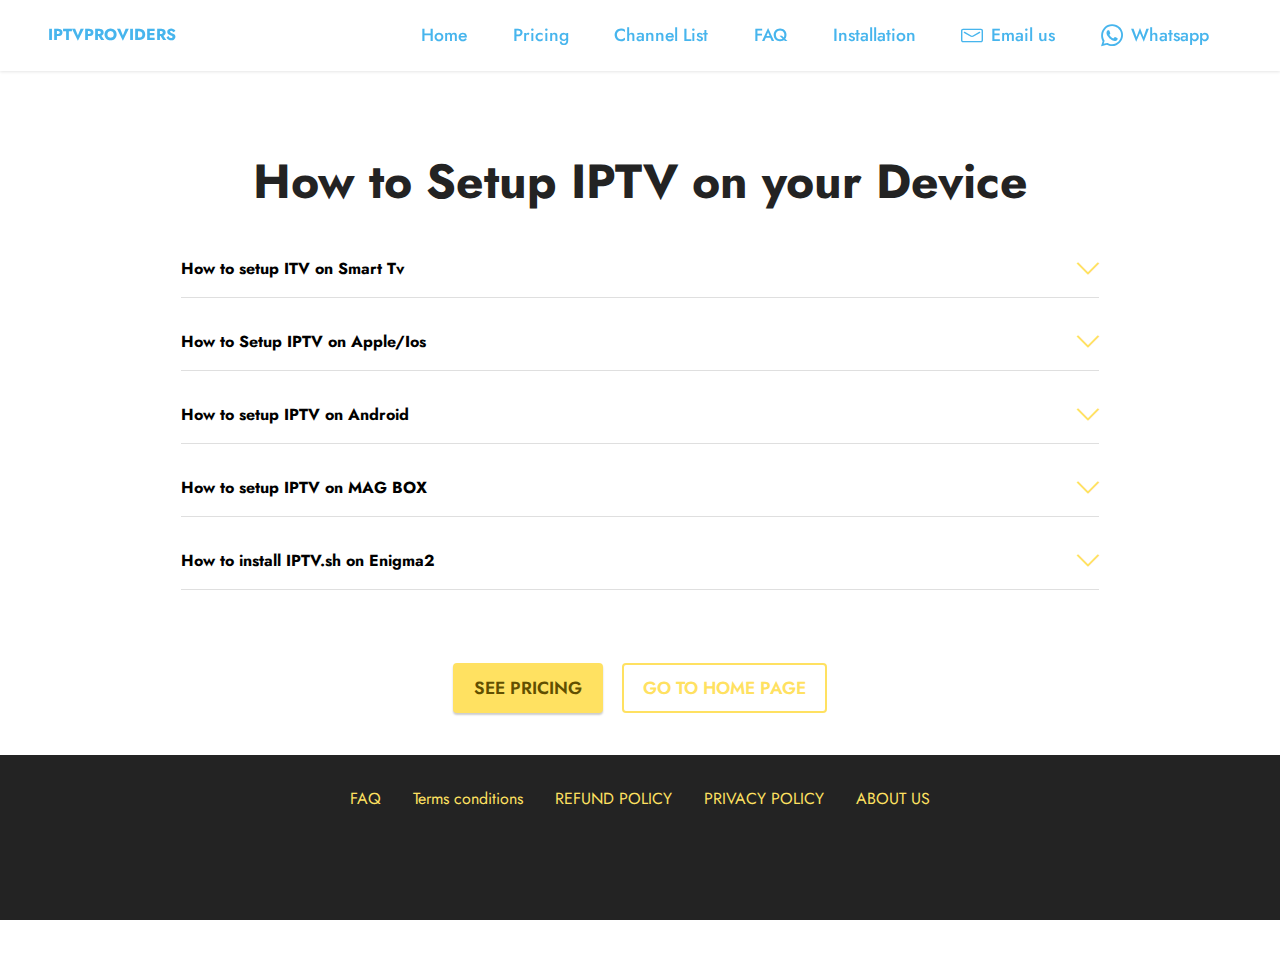
<file: tv/installation.html>
<!DOCTYPE html>
<html  >
<head>
  <!-- Site made with Mobirise Website Builder v5.2.0, https://mobirise.com -->
  <meta charset="UTF-8">
  <meta http-equiv="X-UA-Compatible" content="IE=edge">
  <meta name="generator" content="Mobirise v5.2.0, mobirise.com">
  <meta name="viewport" content="width=device-width, initial-scale=1, minimum-scale=1">
  <link rel="shortcut icon" href="assets/images/logo.png" type="image/x-icon">
  <meta name="description" content="">
  
  
  <title>Installation</title>
  <link rel="stylesheet" href="assets/web/assets/mobirise-icons2/mobirise2.css">
  <link rel="stylesheet" href="assets/web/assets/mobirise-icons-bold/mobirise-icons-bold.css">
  <link rel="stylesheet" href="assets/web/assets/mobirise-icons/mobirise-icons.css">
  <link rel="stylesheet" href="assets/tether/tether.min.css">
  <link rel="stylesheet" href="assets/bootstrap/css/bootstrap.min.css">
  <link rel="stylesheet" href="assets/bootstrap/css/bootstrap-grid.min.css">
  <link rel="stylesheet" href="assets/bootstrap/css/bootstrap-reboot.min.css">
  <link rel="stylesheet" href="assets/dropdown/css/style.css">
  <link rel="stylesheet" href="assets/animatecss/animate.css">
  <link rel="stylesheet" href="assets/socicon/css/styles.css">
  <link rel="stylesheet" href="assets/theme/css/style.css">
  <link rel="preload" as="style" href="assets/mobirise/css/mbr-additional.css"><link rel="stylesheet" href="assets/mobirise/css/mbr-additional.css" type="text/css">
  
  
  
  
</head>
<body>
  
  <section class="menu menu1 cid-snKwpEwh6u" once="menu" id="menu1-j">
    

    <nav class="navbar navbar-dropdown navbar-fixed-top navbar-expand-lg">
        <div class="container-fluid">
            <div class="navbar-brand">
                
                <span class="navbar-caption-wrap"><a class="navbar-caption text-info text-primary display-7" href="index.html">IPTVPROVIDERS</a></span>
            </div>
            <button class="navbar-toggler" type="button" data-toggle="collapse" data-target="#navbarSupportedContent" aria-controls="navbarNavAltMarkup" aria-expanded="false" aria-label="Toggle navigation">
                <div class="hamburger">
                    <span></span>
                    <span></span>
                    <span></span>
                    <span></span>
                </div>
            </button>
            <div class="collapse navbar-collapse" id="navbarSupportedContent">
                <ul class="navbar-nav nav-dropdown nav-right" data-app-modern-menu="true"><li class="nav-item"><a class="nav-link link text-info text-primary display-4" href="index.html">
                            Home</a></li><li class="nav-item"><a class="nav-link link text-info text-primary display-4" href="index.html#pricing2-2">
                            Pricing</a></li><li class="nav-item"><a class="nav-link link text-info text-primary display-4" href="channel-list.html">
                            Channel List</a></li><li class="nav-item"><a class="nav-link link text-info text-primary display-4" href="faq.html">
                            FAQ</a></li><li class="nav-item"><a class="nav-link link text-info text-primary display-4" href="installation.html">
                            Installation</a></li>
                    <li class="nav-item"><a class="nav-link link text-info text-primary display-4" href="mailto:abderrahmanhaymod@gmail.com"><span class="mbrib-letter mbr-iconfont mbr-iconfont-btn"></span>
                            Email us</a></li>
                    <li class="nav-item"><a class="nav-link link text-info display-4" href="https://wa.me/212605118773"><span class="socicon socicon-whatsapp mbr-iconfont mbr-iconfont-btn"></span>Whatsapp</a>
                    </li></ul>
                
                
            </div>
        </div>
    </nav>
</section>

<section class="content17 cid-snLejJRTtq" id="content17-m">

    

    
    
    <div class="container">
        
            <div class="row justify-content-center">
                <div class="col-12 col-md-10">
                    <div class="section-head align-center mb-4">
                        <h3 class="mbr-section-title mb-0 mbr-fonts-style display-2"><strong>How to Setup IPTV on your Device
</strong></h3>
                        
                    </div>
                    
                    <div id="bootstrap-toggle" class="toggle-panel accordionStyles tab-content">
                        <div class="card mb-3">
                            <div class="card-header" role="tab" id="headingOne">
                                <a role="button" class="collapsed panel-title text-black" data-toggle="collapse" data-core="" href="#collapse1_18" aria-expanded="false" aria-controls="collapse1">
                                    <h6 class="panel-title-edit mbr-fonts-style mb-0 display-7"><strong>How to setup ITV on Smart Tv</strong>&nbsp; &nbsp; &nbsp; &nbsp; &nbsp; &nbsp; &nbsp; &nbsp; &nbsp; &nbsp; &nbsp; &nbsp; &nbsp; &nbsp; &nbsp; &nbsp; &nbsp;</h6>
                                    <span class="sign mbr-iconfont mbri-arrow-down"></span>
                                </a>
                            </div>
                            <div id="collapse1_18" class="panel-collapse noScroll collapse" role="tabpanel" aria-labelledby="headingOne">
                                <div class="panel-body">
                                    <p class="mbr-fonts-style panel-text display-7">This tutorial will guide you through the simple setup instruction for a LG Smart TV. The Live TV Store IPTV service uses a media controller app called Smart IPTV , this app is free to use for a period of seven days , you will then be asked to make a one time donation of 5,49 euro towards the smart IPTV app development.
<br>
<br>*In ordert o check if your Smart TV is compatible with the Live TV service go tot he Smart TV Screen and search fort he “Smart IPTV“ app. If the app is not displayed on the main screen you may have to search for it in “All Apps“ or “Updates“
<br>*Launch the “Smart Tv“ app
<br>*Make a note oft he “MAC Adress“ which is displayed on the screen.
<br>*Go to http://siptv.eu/mylist/ from any web browser.
<br>*Go tot he section titled “Add external playlist“ links “(URLs)“ and enter your „“Mac“ adress and the unique Live TV Playlist URL into the “Link“ field.
<br>*Ensure the „“countires“ dopdown selection on “Various“.
<br>*If you have any problems with the playlist loading you can place a check in the “Save online“ checkbox.
<br>*Click into the „“Add Link“ Button
<br>*Restart the “Smart IPTV“ app.</p>
                                </div>
                            </div>
                        </div>
                        <div class="card mb-3">
                            <div class="card-header" role="tab" id="headingTwo">
                                <a role="button" class="collapsed panel-title text-black" data-toggle="collapse" data-core="" href="#collapse2_18" aria-expanded="false" aria-controls="collapse2">
                                    <h6 class="panel-title-edit mbr-fonts-style mb-0 display-7"><strong>How to Setup IPTV on Apple/Ios</strong></h6>
                                    <span class="sign mbr-iconfont mbri-arrow-down"></span>
                                </a>

                            </div>
                            <div id="collapse2_18" class="panel-collapse noScroll collapse" role="tabpanel" aria-labelledby="headingTwo">
                                <div class="panel-body">
                                    <p class="mbr-fonts-style panel-text display-7">*Open the App Store
<br>*In the App Store , go tot he search bar which located on the top oft the screen.
<br>*Enter IPTV in the Search Box to search IPTV apps
<br>*List of IPTV players will appear on the screen where you have to select GSE SMART IPTV (One oft he best and high used IPTV app by the IPTV USERS)
<br>*Click the Install butoon to start the installation
<br>*After the installation gets completed tap Open to Lauch the IPTV app
<br>*Click the Add Playlist Button
<br>*Then click the Remote Playlist File
<br>*Enter the M3U Playlist URL which is provided by the IPTV provider and type the name oft he Playlist. Then the days for Channel Refresh and EPG Refresh. After entering the details click the SAVE button.
<br>*Wait until the aplplication loads all the channels on the apple device. Now you can enjoy all your favourite channels with your family and friends.</p>
                                </div>
                            </div>
                        </div>
                        <div class="card mb-3">
                            <div class="card-header" role="tab" id="headingThree">
                                <a role="button" class="collapsed panel-title text-black" data-toggle="collapse" data-core="" href="#collapse3_18" aria-expanded="false" aria-controls="collapse3">
                                    <h6 class="panel-title-edit mbr-fonts-style mb-0 display-7"><strong>How to setup IPTV on Android</strong></h6>
                                    <span class="sign mbr-iconfont mbri-arrow-down"></span>
                                </a>
                            </div>
                            <div id="collapse3_18" class="panel-collapse noScroll collapse" role="tabpanel" aria-labelledby="headingThree">
                                <div class="panel-body">
                                    <p class="mbr-fonts-style panel-text display-7">*Open the Google Play Store
<br>*In the App Store , go tot he search bar which located on the top oft the screen.
<br>*Enter IPTV in the Search Box to search IPTV apps
<br>*List of IPTV players will appear on the screen where you have to select GSE SMART IPTV (One oft he best and high used IPTV app by the IPTV USERS)
<br>*Click the Install butoon to start the installation
<br>*After the installation gets completed tap Open to Lauch the IPTV app
<br>*Click the Add Playlist Button
<br>*Then click the Remote Playlist File
<br>*Enter the M3U Playlist URL which is provided by the IPTV provider and type the name oft he Playlist. Then the days for Channel Refresh and EPG Refresh. After entering the details click the SAVE button.
<br>*Wait until the aplplication loads all the channels on the apple device. Now you can enjoy all your favourite channels with your family and friends.</p>
                                </div>
                            </div>
                        </div>
                        <div class="card mb-3">
                            <div class="card-header" role="tab" id="headingThree">
                                <a role="button" class="collapsed panel-title text-black" data-toggle="collapse" data-core="" href="#collapse4_18" aria-expanded="false" aria-controls="collapse4">
                                    <h6 class="panel-title-edit mbr-fonts-style mb-0 display-7"><strong>How to setup IPTV on MAG BOX</strong></h6>
                                    <span class="sign mbr-iconfont mbri-arrow-down"></span>
                                </a>
                            </div>
                            <div id="collapse4_18" class="panel-collapse noScroll collapse" role="tabpanel" aria-labelledby="headingThree">
                                <div class="panel-body">
                                    <p class="mbr-fonts-style panel-text display-7">*Make sure your Mac adress was registered a tour server.
<br>*When the box is being loaded the main portal screen appears. After the click on “settings“ , press remote button “ SETUP/SET“.
<br>*Go to the Setting menu. Click on System Settings and Click on “SERVERS“
<br>*Select “Portals“
<br>*In the „“Portal 1 name“ line entert he name of server .
<br>*In the “Portal 1 URL“ entert he portal address that we sent it to you . please double check all characte.
<br>*When all the operations listed above is done then press „“OK“.
<br>*When all the steps listed above are done press „“EXIT“ 2 times on the remote control and restart the portal , Now everything is ready to start watching LIVE TV.</p>
                                </div>
                            </div>
                        </div>
                        <div class="card mb-3">
                            <div class="card-header" role="tab" id="headingThree">
                                <a role="button" class="collapsed panel-title text-black" data-toggle="collapse" data-core="" href="#collapse5_18" aria-expanded="false" aria-controls="collapse5">
                                   <h6 class="panel-title-edit mbr-fonts-style mb-0 display-7"><strong>How to install IPTV.sh on Enigma2</strong></h6>
                                        <span class="mbr-iconfont mobi-mbri-arrow-down mobi-mbri"></span>
                                </a>
                            </div>
                            <div id="collapse5_18" class="panel-collapse noScroll collapse" role="tabpanel" aria-labelledby="headingThree">
                                <div class="panel-body">
                                    <p class="mbr-fonts-style panel-text display-7">*This is instruction for Enigma 2/ Linux installation , you need to install putty to use it .
<br>*Settings › Setup ›System Network Device › Setup Adapter › Settings
<br>*Abd get your Ip Address  it starts with 192.168….
<br>*Go to your windows pc and Download Putty Software.
<br>*Open Putty
<br>*Add your Ip Address of Your Device
<br>*Add port 23
<br>*Click on Open
<br>*Your default login and password are root
<br>*Copy your line ( you will get it after you order your subscription) wget –O /etc/enigma2/iptv.sh “your m3u link“ &amp;&amp; chmod777 /etc/enigma2/iptv.sh &amp;&amp; /etc/enigma2/iptv.sh
<br>*Right Click MOUSE after you enter your line press Enter
<br>*Type reboot and your device will restart</p>
                                </div>
                            </div>
                        </div>
                        
                    </div>
                </div>
            </div>
        </div>
</section>

<section class="content11 cid-sofvlijDQm" id="content11-y">
    
    <div class="container">
        <div class="row justify-content-center">
            <div class="col-md-12 col-lg-10">
                <div class="mbr-section-btn align-center"><a class="btn btn-primary display-4" href="index.html#pricing2-2">SEE PRICING</a>
                    <a class="btn btn-primary-outline display-4" href="index.html#header7-1">GO TO HOME PAGE</a></div>
            </div>
        </div>
    </div>
</section>

<section class="footer3 cid-snL8EWQKWO" once="footers" id="footer3-k">

    

    

    <div class="container">
        <div class="media-container-row align-center mbr-white">
            <div class="row row-links">
                <ul class="foot-menu">
                    
                    
                    
                    
                    
                <li class="foot-menu-item mbr-fonts-style display-7">
                    <a href="faq.html" class="text-primary">FAQ</a>
                </li>
                    <li class="foot-menu-item mbr-fonts-style display-7">
                        <a href="page8.html" class="text-primary">Terms conditions</a></li>
                    <li class="foot-menu-item mbr-fonts-style display-7">
                        <a href="page5.html" class="text-primary">REFUND POLICY</a>
                    </li>
                    <li class="foot-menu-item mbr-fonts-style display-7">
                        <a href="page7.html" class="text-primary">PRIVACY POLICY</a>
                    </li>
                    <li class="foot-menu-item mbr-fonts-style display-7">
                        <a href="page6.html" class="text-primary">ABOUT US</a></li>
                </ul>
            </div>
            <div class="row social-row">
                <div class="social-list align-right pb-2">
                    
                    
                    
                    
                    
                    
                <div class="soc-item">
                        <a href="mailto:abderrahmanhaymod@gmail.com">
                            <span class="mbr-iconfont mbr-iconfont-social socicon-mailru socicon"></span>
                        </a>
                    </div><div class="soc-item">
                        <a href="https://wa.me/212605118773">
                            <span class="mbr-iconfont mbr-iconfont-social socicon-whatsapp socicon"></span>
                        </a>
                    </div></div>
            </div>
            <div class="row row-copirayt">
                <p class="mbr-text mb-0 mbr-fonts-style mbr-white align-center display-7"><a href="index.html" class="text-primary">IPTVPROVIDERS</a></p>
            </div>
        </div>
    </div>
</section><section style="background-color: #fff; font-family: -apple-system, BlinkMacSystemFont, 'Segoe UI', 'Roboto', 'Helvetica Neue', Arial, sans-serif; color:#aaa; font-size:12px; padding: 0; align-items: center; display: flex;"><a href="https://mobirise.site/z" style="flex: 1 1; height: 3rem; padding-left: 1rem;"></a><p style="flex: 0 0 auto; margin:0; padding-right:1rem;">Web page was <a href="https://mobirise.site/h" style="color:#aaa;">built with</a> Mobirise</p></section><script src="assets/web/assets/jquery/jquery.min.js"></script>  <script src="assets/popper/popper.min.js"></script>  <script src="assets/tether/tether.min.js"></script>  <script src="assets/bootstrap/js/bootstrap.min.js"></script>  <script src="assets/smoothscroll/smooth-scroll.js"></script>  <script src="assets/dropdown/js/nav-dropdown.js"></script>  <script src="assets/dropdown/js/navbar-dropdown.js"></script>  <script src="assets/touchswipe/jquery.touch-swipe.min.js"></script>  <script src="assets/viewportchecker/jquery.viewportchecker.js"></script>  <script src="assets/mbr-switch-arrow/mbr-switch-arrow.js"></script>  <script src="assets/theme/js/script.js"></script>  
  
  
 <div id="scrollToTop" class="scrollToTop mbr-arrow-up"><a style="text-align: center;"><i class="mbr-arrow-up-icon mbr-arrow-up-icon-cm cm-icon cm-icon-smallarrow-up"></i></a></div>
    <input name="animation" type="hidden">
  </body>
</html>
</file>
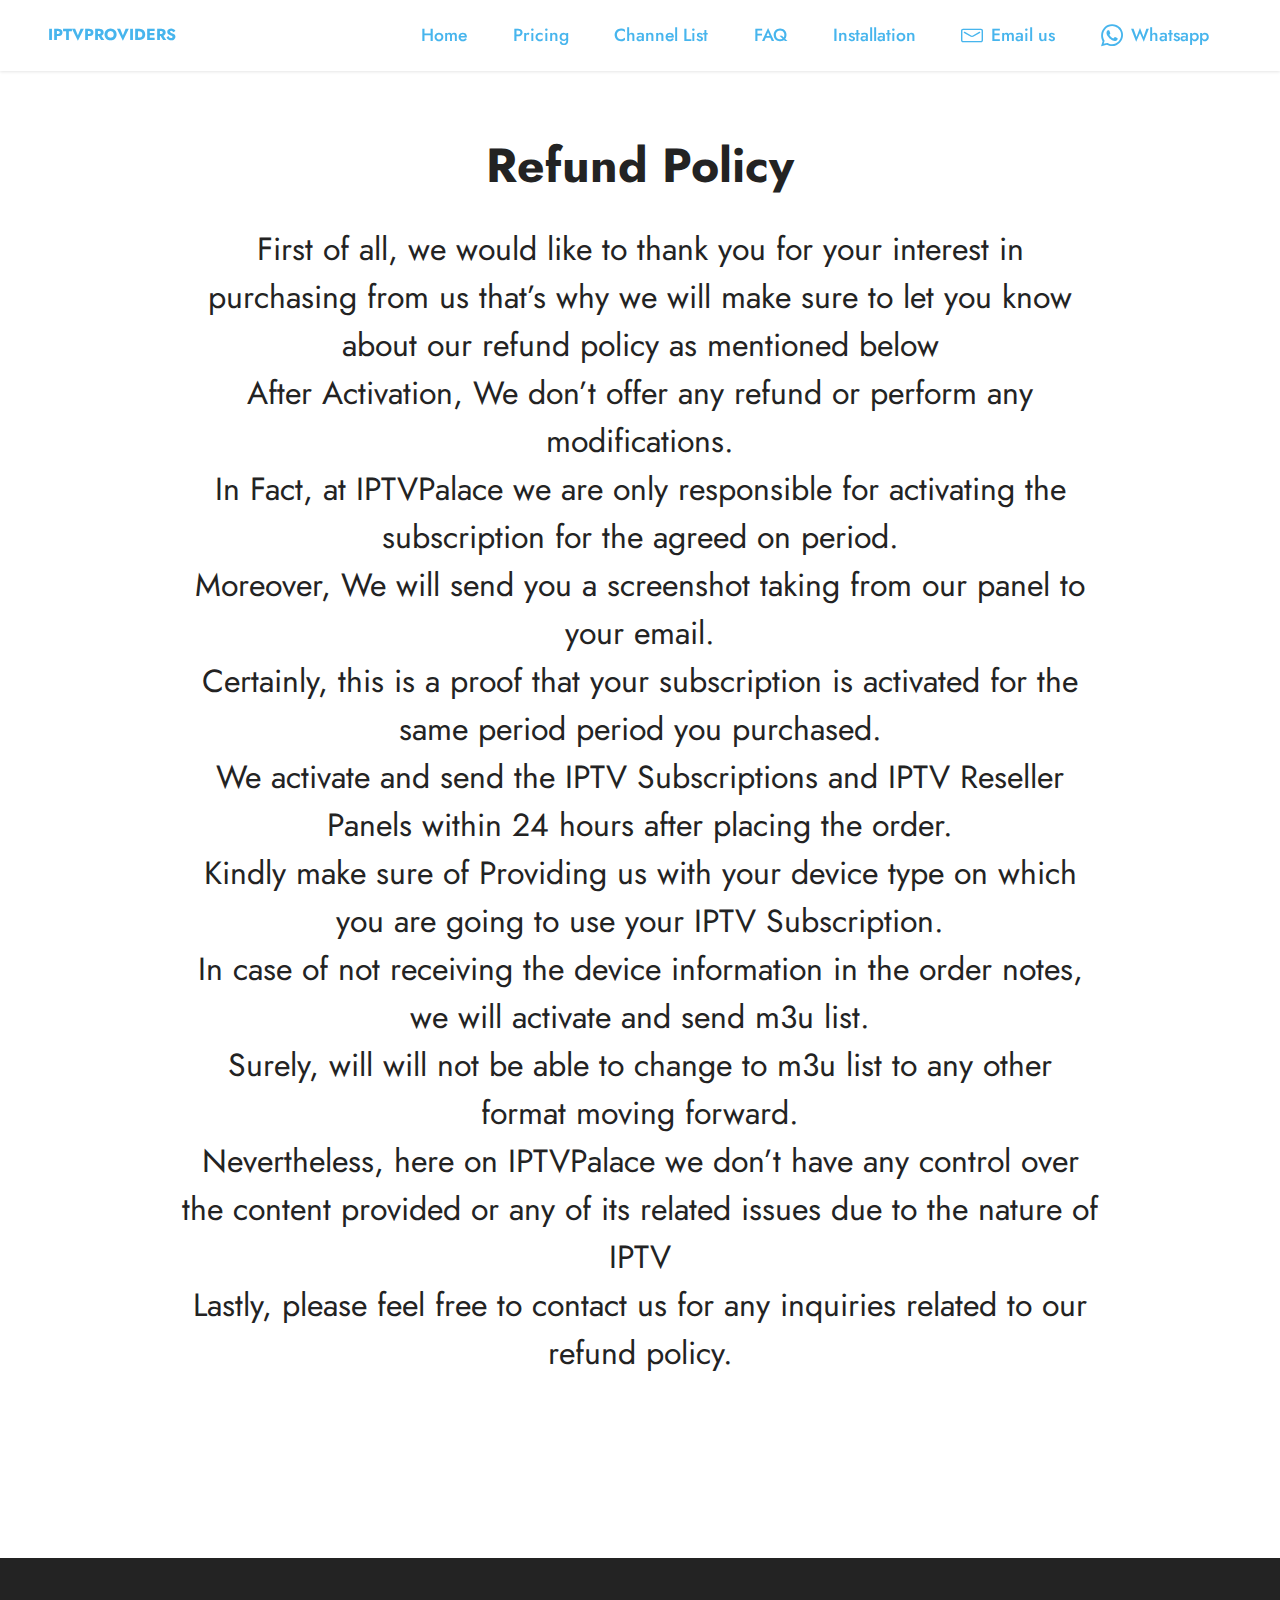
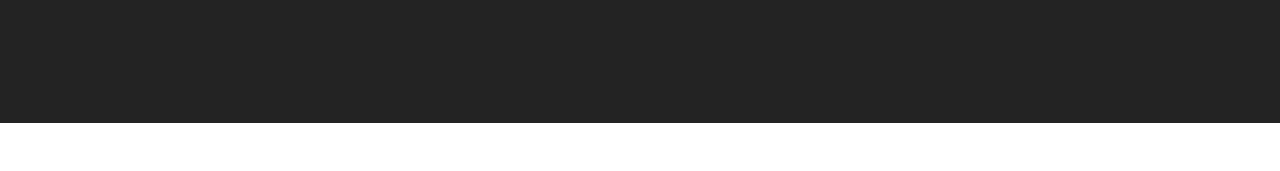
<file: tv/page5.html>
<!DOCTYPE html>
<html  >
<head>
  <!-- Site made with Mobirise Website Builder v5.2.0, https://mobirise.com -->
  <meta charset="UTF-8">
  <meta http-equiv="X-UA-Compatible" content="IE=edge">
  <meta name="generator" content="Mobirise v5.2.0, mobirise.com">
  <meta name="viewport" content="width=device-width, initial-scale=1, minimum-scale=1">
  <link rel="shortcut icon" href="assets/images/logo.png" type="image/x-icon">
  <meta name="description" content="">
  
  
  <title>Refund Policy</title>
  <link rel="stylesheet" href="assets/web/assets/mobirise-icons-bold/mobirise-icons-bold.css">
  <link rel="stylesheet" href="assets/tether/tether.min.css">
  <link rel="stylesheet" href="assets/bootstrap/css/bootstrap.min.css">
  <link rel="stylesheet" href="assets/bootstrap/css/bootstrap-grid.min.css">
  <link rel="stylesheet" href="assets/bootstrap/css/bootstrap-reboot.min.css">
  <link rel="stylesheet" href="assets/dropdown/css/style.css">
  <link rel="stylesheet" href="assets/animatecss/animate.css">
  <link rel="stylesheet" href="assets/socicon/css/styles.css">
  <link rel="stylesheet" href="assets/theme/css/style.css">
  <link rel="preload" as="style" href="assets/mobirise/css/mbr-additional.css"><link rel="stylesheet" href="assets/mobirise/css/mbr-additional.css" type="text/css">
  
  
  
  
</head>
<body>
  
  <section class="menu menu1 cid-snKwpEwh6u" once="menu" id="menu1-q">
    

    <nav class="navbar navbar-dropdown navbar-fixed-top navbar-expand-lg">
        <div class="container-fluid">
            <div class="navbar-brand">
                
                <span class="navbar-caption-wrap"><a class="navbar-caption text-info text-primary display-7" href="index.html">IPTVPROVIDERS</a></span>
            </div>
            <button class="navbar-toggler" type="button" data-toggle="collapse" data-target="#navbarSupportedContent" aria-controls="navbarNavAltMarkup" aria-expanded="false" aria-label="Toggle navigation">
                <div class="hamburger">
                    <span></span>
                    <span></span>
                    <span></span>
                    <span></span>
                </div>
            </button>
            <div class="collapse navbar-collapse" id="navbarSupportedContent">
                <ul class="navbar-nav nav-dropdown nav-right" data-app-modern-menu="true"><li class="nav-item"><a class="nav-link link text-info text-primary display-4" href="index.html">
                            Home</a></li><li class="nav-item"><a class="nav-link link text-info text-primary display-4" href="index.html#pricing2-2">
                            Pricing</a></li><li class="nav-item"><a class="nav-link link text-info text-primary display-4" href="channel-list.html">
                            Channel List</a></li><li class="nav-item"><a class="nav-link link text-info text-primary display-4" href="faq.html">
                            FAQ</a></li><li class="nav-item"><a class="nav-link link text-info text-primary display-4" href="installation.html">
                            Installation</a></li>
                    <li class="nav-item"><a class="nav-link link text-info text-primary display-4" href="mailto:abderrahmanhaymod@gmail.com"><span class="mbrib-letter mbr-iconfont mbr-iconfont-btn"></span>
                            Email us</a></li>
                    <li class="nav-item"><a class="nav-link link text-info display-4" href="https://wa.me/212605118773"><span class="socicon socicon-whatsapp mbr-iconfont mbr-iconfont-btn"></span>Whatsapp</a>
                    </li></ul>
                
                
            </div>
        </div>
    </nav>
</section>

<section class="content4 cid-sofsaCtnNl" id="content4-u">
    
    
    <div class="container">
        <div class="row justify-content-center">
            <div class="title col-md-12 col-lg-10">
                <h3 class="mbr-section-title mbr-fonts-style align-center mb-4 display-2"><strong>Refund Policy
</strong></h3>
                <h4 class="mbr-section-subtitle align-center mbr-fonts-style mb-4 display-5">First of all, we would like to thank you for your interest in purchasing from us that’s why we will make sure to let you know about our refund policy as mentioned below
<div>
</div><div>After Activation, We don’t offer any refund or perform any modifications.
</div><div>In Fact, at IPTVPalace we are only responsible for activating the subscription for the agreed on period.
</div><div>
</div><div>Moreover, We will send you a screenshot taking from our panel to your email.
</div><div>
</div><div>Certainly, this is a proof that your subscription is activated for the same period period you purchased.
</div><div>
</div><div>We activate and send the IPTV Subscriptions and IPTV Reseller Panels within 24 hours after placing the order.
</div><div>
</div><div>Kindly make sure of Providing us with your device type on which you are going to use your IPTV Subscription.
</div><div>
</div><div>In case of not receiving the device information in the order notes, we will activate and send m3u list.
</div><div>
</div><div>Surely, will will not be able to change to m3u list to any other format moving forward.
</div><div>
</div><div>Nevertheless, here on IPTVPalace we don’t have any control over the content provided or any of its related issues due to the nature of IPTV
</div><div>
</div><div>Lastly, please feel free to contact us for any inquiries related to our refund policy.</div></h4>
                <div class="mbr-section-btn align-center"><a class="btn btn-primary display-4" href="index.html#pricing2-2">SEE PRICING</a>
                    <a class="btn btn-primary-outline display-4" href="index.html#header7-1">GO TO HOME PAGE</a></div>
            </div>
        </div>
    </div>
</section>

<section class="footer3 cid-snL8EWQKWO" once="footers" id="footer3-r">

    

    

    <div class="container">
        <div class="media-container-row align-center mbr-white">
            <div class="row row-links">
                <ul class="foot-menu">
                    
                    
                    
                    
                    
                <li class="foot-menu-item mbr-fonts-style display-7">
                    <a href="faq.html" class="text-primary">FAQ</a>
                </li>
                    <li class="foot-menu-item mbr-fonts-style display-7">
                        <a href="page8.html" class="text-primary">Terms conditions</a></li>
                    <li class="foot-menu-item mbr-fonts-style display-7">
                        <a href="page5.html" class="text-primary">REFUND POLICY</a>
                    </li>
                    <li class="foot-menu-item mbr-fonts-style display-7">
                        <a href="page7.html" class="text-primary">PRIVACY POLICY</a>
                    </li>
                    <li class="foot-menu-item mbr-fonts-style display-7">
                        <a href="page6.html" class="text-primary">ABOUT US</a></li>
                </ul>
            </div>
            <div class="row social-row">
                <div class="social-list align-right pb-2">
                    
                    
                    
                    
                    
                    
                <div class="soc-item">
                        <a href="mailto:abderrahmanhaymod@gmail.com">
                            <span class="mbr-iconfont mbr-iconfont-social socicon-mailru socicon"></span>
                        </a>
                    </div><div class="soc-item">
                        <a href="https://wa.me/212605118773">
                            <span class="mbr-iconfont mbr-iconfont-social socicon-whatsapp socicon"></span>
                        </a>
                    </div></div>
            </div>
            <div class="row row-copirayt">
                <p class="mbr-text mb-0 mbr-fonts-style mbr-white align-center display-7"><a href="index.html" class="text-primary">IPTVPROVIDERS</a></p>
            </div>
        </div>
    </div>
</section><section style="background-color: #fff; font-family: -apple-system, BlinkMacSystemFont, 'Segoe UI', 'Roboto', 'Helvetica Neue', Arial, sans-serif; color:#aaa; font-size:12px; padding: 0; align-items: center; display: flex;"><a href="https://mobirise.site/o" style="flex: 1 1; height: 3rem; padding-left: 1rem;"></a><p style="flex: 0 0 auto; margin:0; padding-right:1rem;">Mobirise web maker - <a href="https://mobirise.site/n" style="color:#aaa;">Find more</a></p></section><script src="assets/web/assets/jquery/jquery.min.js"></script>  <script src="assets/popper/popper.min.js"></script>  <script src="assets/tether/tether.min.js"></script>  <script src="assets/bootstrap/js/bootstrap.min.js"></script>  <script src="assets/smoothscroll/smooth-scroll.js"></script>  <script src="assets/dropdown/js/nav-dropdown.js"></script>  <script src="assets/dropdown/js/navbar-dropdown.js"></script>  <script src="assets/touchswipe/jquery.touch-swipe.min.js"></script>  <script src="assets/viewportchecker/jquery.viewportchecker.js"></script>  <script src="assets/theme/js/script.js"></script>  
  
  
 <div id="scrollToTop" class="scrollToTop mbr-arrow-up"><a style="text-align: center;"><i class="mbr-arrow-up-icon mbr-arrow-up-icon-cm cm-icon cm-icon-smallarrow-up"></i></a></div>
    <input name="animation" type="hidden">
  </body>
</html>
</file>
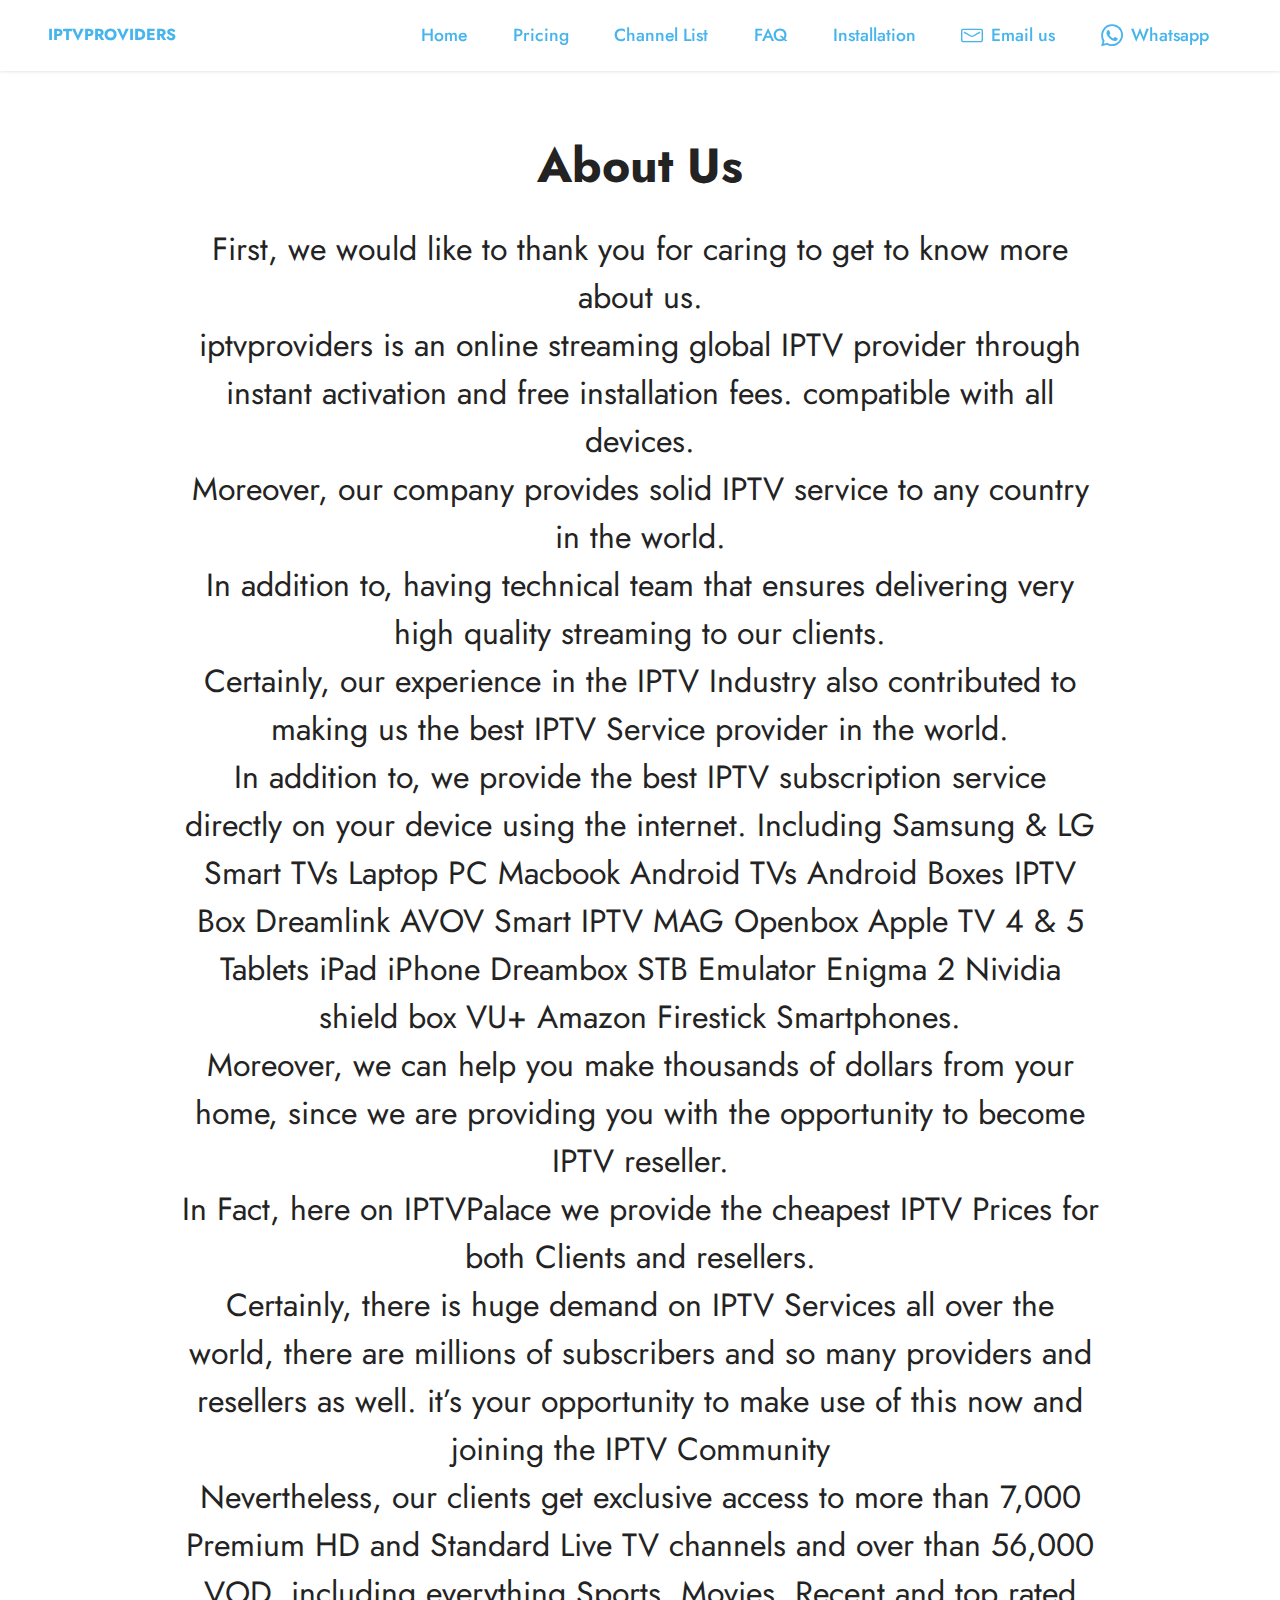
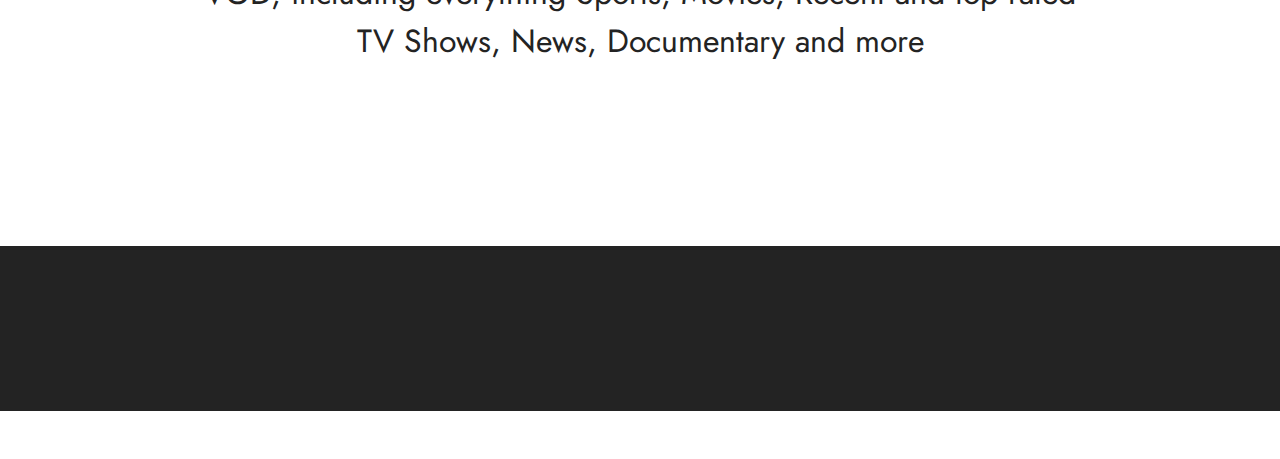
<file: tv/page6.html>
<!DOCTYPE html>
<html  >
<head>
  <!-- Site made with Mobirise Website Builder v5.2.0, https://mobirise.com -->
  <meta charset="UTF-8">
  <meta http-equiv="X-UA-Compatible" content="IE=edge">
  <meta name="generator" content="Mobirise v5.2.0, mobirise.com">
  <meta name="viewport" content="width=device-width, initial-scale=1, minimum-scale=1">
  <link rel="shortcut icon" href="assets/images/logo.png" type="image/x-icon">
  <meta name="description" content="">
  
  
  <title>ABOUT US</title>
  <link rel="stylesheet" href="assets/web/assets/mobirise-icons-bold/mobirise-icons-bold.css">
  <link rel="stylesheet" href="assets/tether/tether.min.css">
  <link rel="stylesheet" href="assets/bootstrap/css/bootstrap.min.css">
  <link rel="stylesheet" href="assets/bootstrap/css/bootstrap-grid.min.css">
  <link rel="stylesheet" href="assets/bootstrap/css/bootstrap-reboot.min.css">
  <link rel="stylesheet" href="assets/dropdown/css/style.css">
  <link rel="stylesheet" href="assets/animatecss/animate.css">
  <link rel="stylesheet" href="assets/socicon/css/styles.css">
  <link rel="stylesheet" href="assets/theme/css/style.css">
  <link rel="preload" as="style" href="assets/mobirise/css/mbr-additional.css"><link rel="stylesheet" href="assets/mobirise/css/mbr-additional.css" type="text/css">
  
  
  
  
</head>
<body>
  
  <section class="menu menu1 cid-snKwpEwh6u" once="menu" id="menu1-s">
    

    <nav class="navbar navbar-dropdown navbar-fixed-top navbar-expand-lg">
        <div class="container-fluid">
            <div class="navbar-brand">
                
                <span class="navbar-caption-wrap"><a class="navbar-caption text-info text-primary display-7" href="index.html">IPTVPROVIDERS</a></span>
            </div>
            <button class="navbar-toggler" type="button" data-toggle="collapse" data-target="#navbarSupportedContent" aria-controls="navbarNavAltMarkup" aria-expanded="false" aria-label="Toggle navigation">
                <div class="hamburger">
                    <span></span>
                    <span></span>
                    <span></span>
                    <span></span>
                </div>
            </button>
            <div class="collapse navbar-collapse" id="navbarSupportedContent">
                <ul class="navbar-nav nav-dropdown nav-right" data-app-modern-menu="true"><li class="nav-item"><a class="nav-link link text-info text-primary display-4" href="index.html">
                            Home</a></li><li class="nav-item"><a class="nav-link link text-info text-primary display-4" href="index.html#pricing2-2">
                            Pricing</a></li><li class="nav-item"><a class="nav-link link text-info text-primary display-4" href="channel-list.html">
                            Channel List</a></li><li class="nav-item"><a class="nav-link link text-info text-primary display-4" href="faq.html">
                            FAQ</a></li><li class="nav-item"><a class="nav-link link text-info text-primary display-4" href="installation.html">
                            Installation</a></li>
                    <li class="nav-item"><a class="nav-link link text-info text-primary display-4" href="mailto:abderrahmanhaymod@gmail.com"><span class="mbrib-letter mbr-iconfont mbr-iconfont-btn"></span>
                            Email us</a></li>
                    <li class="nav-item"><a class="nav-link link text-info display-4" href="https://wa.me/212605118773"><span class="socicon socicon-whatsapp mbr-iconfont mbr-iconfont-btn"></span>Whatsapp</a>
                    </li></ul>
                
                
            </div>
        </div>
    </nav>
</section>

<section class="content4 cid-sofsjzCr71" id="content4-v">
    
    
    <div class="container">
        <div class="row justify-content-center">
            <div class="title col-md-12 col-lg-10">
                <h3 class="mbr-section-title mbr-fonts-style align-center mb-4 display-2"><strong>About Us
</strong></h3>
                <h4 class="mbr-section-subtitle align-center mbr-fonts-style mb-4 display-5">First, we would like to thank you for caring to get to know more about us.
<div>
</div><div>iptvproviders is an online streaming global IPTV provider through instant activation and free installation fees. compatible with all devices.
</div><div>
</div><div>Moreover, our company provides solid IPTV service to any country in the world.
</div><div>
</div><div>In addition to, having technical team that ensures delivering very high quality streaming to our clients.
</div><div>
</div><div>Certainly, our experience in the IPTV Industry also contributed to making us the best IPTV Service provider in the world.
</div><div>
</div><div>In addition to, we provide the best IPTV subscription service directly on your device using the internet. Including Samsung &amp; LG Smart TVs Laptop PC Macbook Android TVs Android Boxes IPTV Box Dreamlink AVOV Smart IPTV MAG Openbox Apple TV 4 &amp; 5 Tablets iPad iPhone Dreambox STB Emulator Enigma 2 Nividia shield box VU+ Amazon Firestick Smartphones.
</div><div>
</div><div>Moreover, we can help you make thousands of dollars from your home, since we are providing you with the opportunity to become IPTV reseller.
</div><div>
</div><div>In Fact, here on IPTVPalace we provide the cheapest IPTV Prices for both Clients and resellers.
</div><div>
</div><div>Certainly, there is huge demand on IPTV Services all over the world, there are millions of subscribers and so many providers and resellers as well. it’s your opportunity to make use of this now and joining the IPTV Community
</div><div>
</div><div>Nevertheless, our clients get exclusive access to more than 7,000 Premium HD and Standard Live TV channels and over than 56,000 VOD, including everything Sports, Movies, Recent and top rated TV Shows, News, Documentary and more</div></h4>
                <div class="mbr-section-btn align-center"><a class="btn btn-primary display-4" href="index.html#pricing2-2">SEE PRICING</a>
                    <a class="btn btn-primary-outline display-4" href="index.html#header7-1">GO TO HOME PAGE</a></div>
            </div>
        </div>
    </div>
</section>

<section class="footer3 cid-snL8EWQKWO" once="footers" id="footer3-t">

    

    

    <div class="container">
        <div class="media-container-row align-center mbr-white">
            <div class="row row-links">
                <ul class="foot-menu">
                    
                    
                    
                    
                    
                <li class="foot-menu-item mbr-fonts-style display-7">
                    <a href="faq.html" class="text-primary">FAQ</a>
                </li>
                    <li class="foot-menu-item mbr-fonts-style display-7">
                        <a href="page8.html" class="text-primary">Terms conditions</a></li>
                    <li class="foot-menu-item mbr-fonts-style display-7">
                        <a href="page5.html" class="text-primary">REFUND POLICY</a>
                    </li>
                    <li class="foot-menu-item mbr-fonts-style display-7">
                        <a href="page7.html" class="text-primary">PRIVACY POLICY</a>
                    </li>
                    <li class="foot-menu-item mbr-fonts-style display-7">
                        <a href="page6.html" class="text-primary">ABOUT US</a></li>
                </ul>
            </div>
            <div class="row social-row">
                <div class="social-list align-right pb-2">
                    
                    
                    
                    
                    
                    
                <div class="soc-item">
                        <a href="mailto:abderrahmanhaymod@gmail.com">
                            <span class="mbr-iconfont mbr-iconfont-social socicon-mailru socicon"></span>
                        </a>
                    </div><div class="soc-item">
                        <a href="https://wa.me/212605118773">
                            <span class="mbr-iconfont mbr-iconfont-social socicon-whatsapp socicon"></span>
                        </a>
                    </div></div>
            </div>
            <div class="row row-copirayt">
                <p class="mbr-text mb-0 mbr-fonts-style mbr-white align-center display-7"><a href="index.html" class="text-primary">IPTVPROVIDERS</a></p>
            </div>
        </div>
    </div>
</section><section style="background-color: #fff; font-family: -apple-system, BlinkMacSystemFont, 'Segoe UI', 'Roboto', 'Helvetica Neue', Arial, sans-serif; color:#aaa; font-size:12px; padding: 0; align-items: center; display: flex;"><a href="https://mobirise.site/b" style="flex: 1 1; height: 3rem; padding-left: 1rem;"></a><p style="flex: 0 0 auto; margin:0; padding-right:1rem;"><a href="https://mobirise.site/q" style="color:#aaa;">This website</a> was started with Mobirise site theme</p></section><script src="assets/web/assets/jquery/jquery.min.js"></script>  <script src="assets/popper/popper.min.js"></script>  <script src="assets/tether/tether.min.js"></script>  <script src="assets/bootstrap/js/bootstrap.min.js"></script>  <script src="assets/smoothscroll/smooth-scroll.js"></script>  <script src="assets/dropdown/js/nav-dropdown.js"></script>  <script src="assets/dropdown/js/navbar-dropdown.js"></script>  <script src="assets/touchswipe/jquery.touch-swipe.min.js"></script>  <script src="assets/viewportchecker/jquery.viewportchecker.js"></script>  <script src="assets/theme/js/script.js"></script>  
  
  
 <div id="scrollToTop" class="scrollToTop mbr-arrow-up"><a style="text-align: center;"><i class="mbr-arrow-up-icon mbr-arrow-up-icon-cm cm-icon cm-icon-smallarrow-up"></i></a></div>
    <input name="animation" type="hidden">
  </body>
</html>
</file>
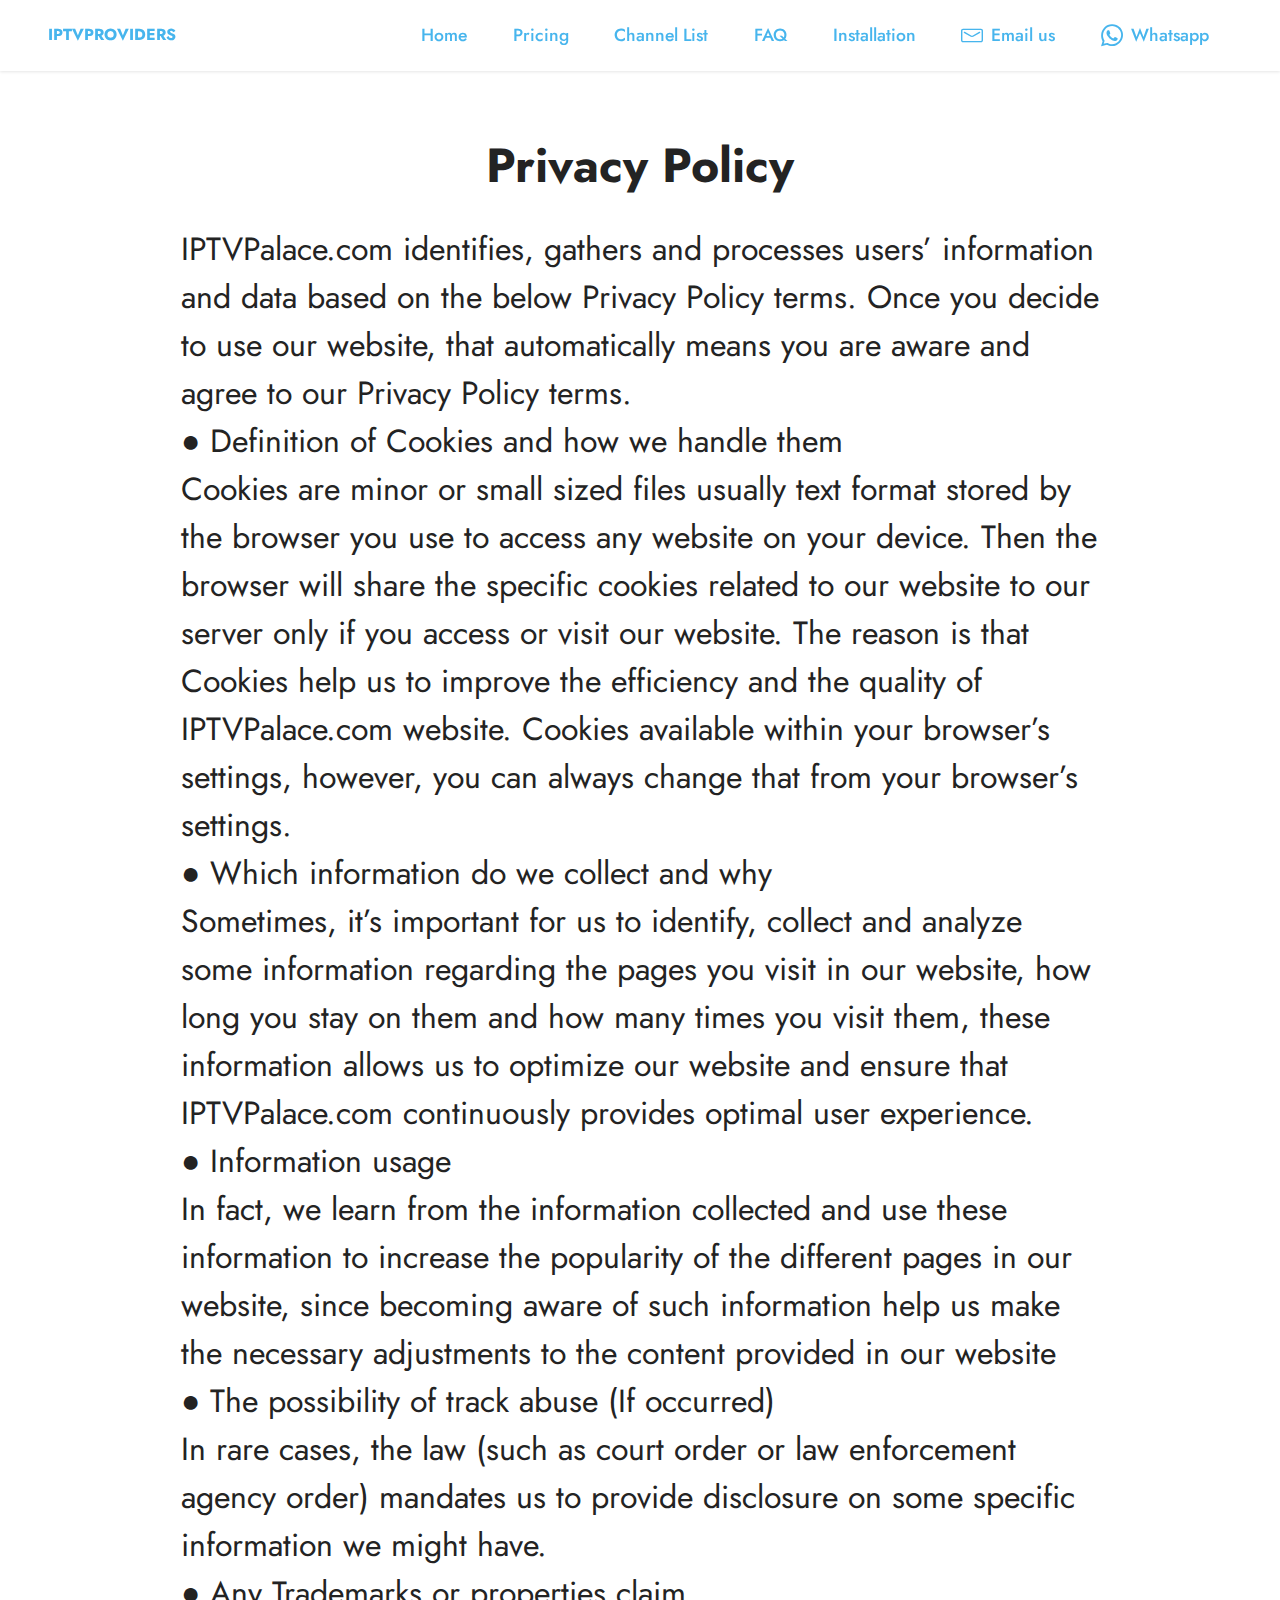
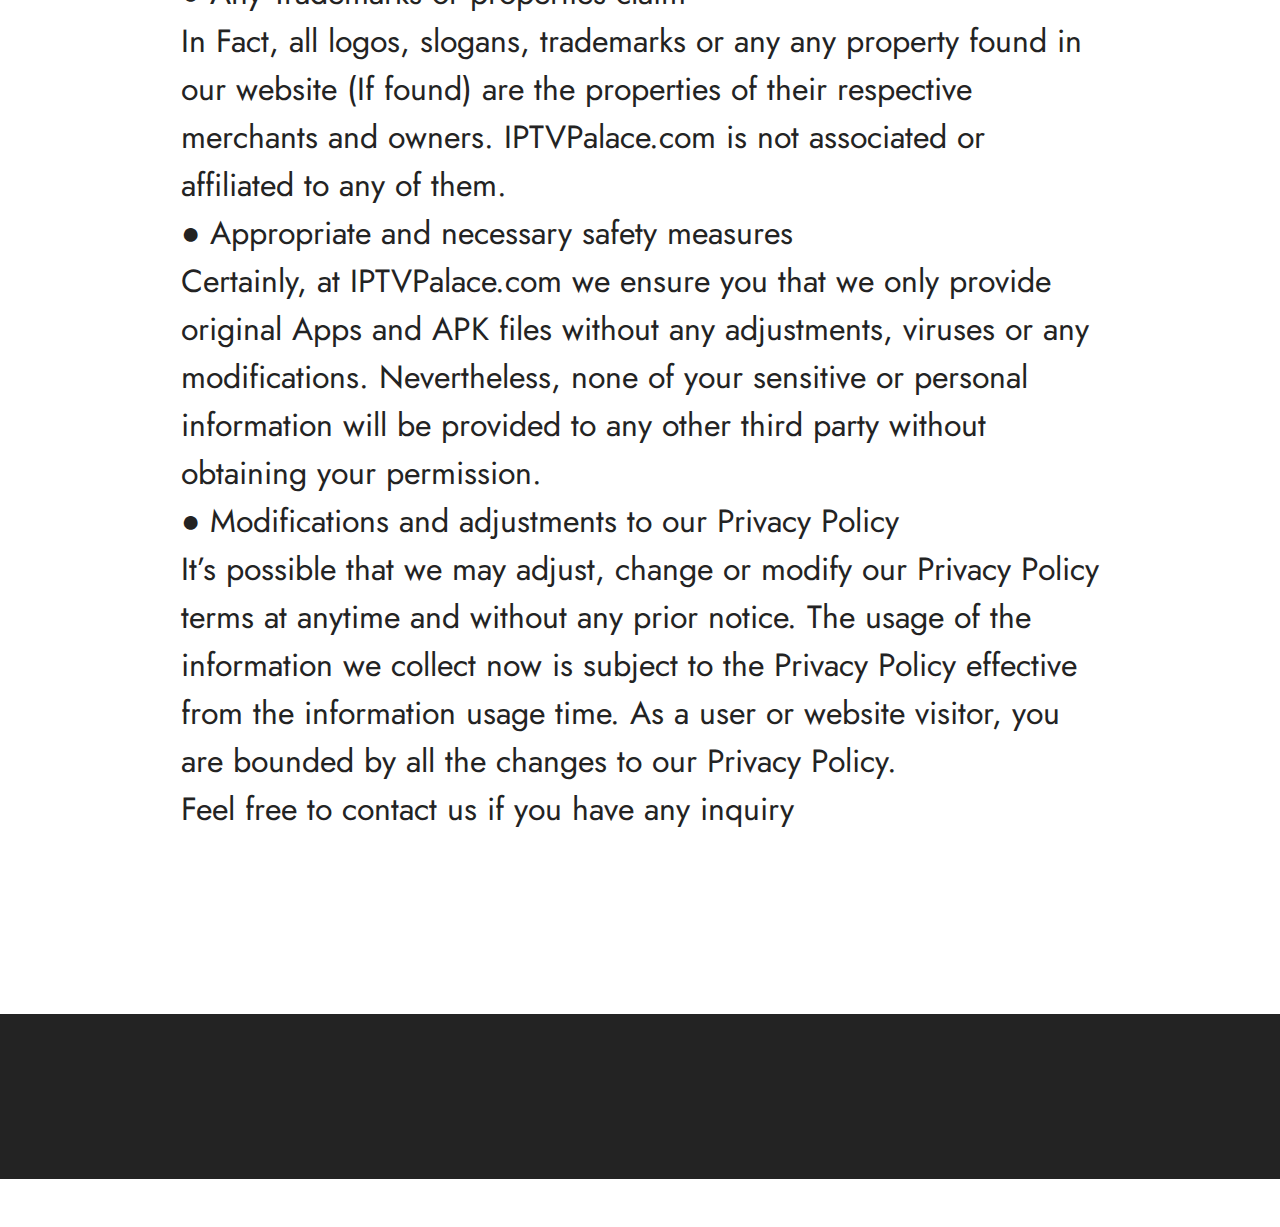
<file: tv/page7.html>
<!DOCTYPE html>
<html  >
<head>
  <!-- Site made with Mobirise Website Builder v5.2.0, https://mobirise.com -->
  <meta charset="UTF-8">
  <meta http-equiv="X-UA-Compatible" content="IE=edge">
  <meta name="generator" content="Mobirise v5.2.0, mobirise.com">
  <meta name="viewport" content="width=device-width, initial-scale=1, minimum-scale=1">
  <link rel="shortcut icon" href="assets/images/logo.png" type="image/x-icon">
  <meta name="description" content="">
  
  
  <title>Privacy Policy
</title>
  <link rel="stylesheet" href="assets/web/assets/mobirise-icons-bold/mobirise-icons-bold.css">
  <link rel="stylesheet" href="assets/tether/tether.min.css">
  <link rel="stylesheet" href="assets/bootstrap/css/bootstrap.min.css">
  <link rel="stylesheet" href="assets/bootstrap/css/bootstrap-grid.min.css">
  <link rel="stylesheet" href="assets/bootstrap/css/bootstrap-reboot.min.css">
  <link rel="stylesheet" href="assets/dropdown/css/style.css">
  <link rel="stylesheet" href="assets/animatecss/animate.css">
  <link rel="stylesheet" href="assets/socicon/css/styles.css">
  <link rel="stylesheet" href="assets/theme/css/style.css">
  <link rel="preload" as="style" href="assets/mobirise/css/mbr-additional.css"><link rel="stylesheet" href="assets/mobirise/css/mbr-additional.css" type="text/css">
  
  
  
  
</head>
<body>
  
  <section class="menu menu1 cid-snKwpEwh6u" once="menu" id="menu1-13">
    

    <nav class="navbar navbar-dropdown navbar-fixed-top navbar-expand-lg">
        <div class="container-fluid">
            <div class="navbar-brand">
                
                <span class="navbar-caption-wrap"><a class="navbar-caption text-info text-primary display-7" href="index.html">IPTVPROVIDERS</a></span>
            </div>
            <button class="navbar-toggler" type="button" data-toggle="collapse" data-target="#navbarSupportedContent" aria-controls="navbarNavAltMarkup" aria-expanded="false" aria-label="Toggle navigation">
                <div class="hamburger">
                    <span></span>
                    <span></span>
                    <span></span>
                    <span></span>
                </div>
            </button>
            <div class="collapse navbar-collapse" id="navbarSupportedContent">
                <ul class="navbar-nav nav-dropdown nav-right" data-app-modern-menu="true"><li class="nav-item"><a class="nav-link link text-info text-primary display-4" href="index.html">
                            Home</a></li><li class="nav-item"><a class="nav-link link text-info text-primary display-4" href="index.html#pricing2-2">
                            Pricing</a></li><li class="nav-item"><a class="nav-link link text-info text-primary display-4" href="channel-list.html">
                            Channel List</a></li><li class="nav-item"><a class="nav-link link text-info text-primary display-4" href="faq.html">
                            FAQ</a></li><li class="nav-item"><a class="nav-link link text-info text-primary display-4" href="installation.html">
                            Installation</a></li>
                    <li class="nav-item"><a class="nav-link link text-info text-primary display-4" href="mailto:abderrahmanhaymod@gmail.com"><span class="mbrib-letter mbr-iconfont mbr-iconfont-btn"></span>
                            Email us</a></li>
                    <li class="nav-item"><a class="nav-link link text-info display-4" href="https://wa.me/212605118773"><span class="socicon socicon-whatsapp mbr-iconfont mbr-iconfont-btn"></span>Whatsapp</a>
                    </li></ul>
                
                
            </div>
        </div>
    </nav>
</section>

<section class="content4 cid-sofxYz3J3k" id="content4-15">
    
    
    <div class="container">
        <div class="row justify-content-center">
            <div class="title col-md-12 col-lg-10">
                <h3 class="mbr-section-title mbr-fonts-style align-center mb-4 display-2"><strong>Privacy Policy
</strong></h3>
                <h4 class="mbr-section-subtitle align-center mbr-fonts-style mb-4 display-5">IPTVPalace.com identifies, gathers and processes users’ information and data based on the below Privacy Policy terms. Once you decide to use our website, that automatically means you are aware and agree to our Privacy Policy terms.
<div>
</div><div>● Definition of Cookies and how we handle them
</div><div>Cookies are minor or small sized files usually text format stored by the browser you use to access any website on your device. Then the browser will share the specific cookies related to our website to our server only if you access or visit our website. The reason is that Cookies help us to improve the efficiency and the quality of IPTVPalace.com website. Cookies available within your browser’s settings, however, you can always change that from your browser’s settings.
</div><div>
</div><div>● Which information do we collect and why
</div><div>Sometimes, it’s important for us to identify, collect and analyze some information regarding the pages you visit in our website, how long you stay on them and how many times you visit them, these information allows us to optimize our website and ensure that IPTVPalace.com continuously provides optimal user experience.
</div><div>
</div><div>● Information usage
</div><div>In fact, we learn from the information collected and use these information to increase the popularity of the different pages in our website, since becoming aware of such information help us make the necessary adjustments to the content provided in our website
</div><div>
</div><div>● The possibility of track abuse (If occurred)
</div><div>In rare cases, the law (such as court order or law enforcement agency order) mandates us to provide disclosure on some specific information we might have.
</div><div>
</div><div>● Any Trademarks or properties claim
</div><div>In Fact, all logos, slogans, trademarks or any any property found in our website (If found) are the properties of their respective merchants and owners. IPTVPalace.com is not associated or affiliated to any of them.
</div><div>
</div><div>● Appropriate and necessary safety measures
</div><div>Certainly, at IPTVPalace.com we ensure you that we only provide original Apps and APK files without any adjustments, viruses or any modifications. Nevertheless, none of your sensitive or personal information will be provided to any other third party without obtaining your permission.
</div><div>
</div><div>● Modifications and adjustments to our Privacy Policy
</div><div>It’s possible that we may adjust, change or modify our Privacy Policy terms at anytime and without any prior notice. The usage of the information we collect now is subject to the Privacy Policy effective from the information usage time. As a user or website visitor, you are bounded by all the changes to our Privacy Policy.
</div><div>
</div><div>Feel free to contact us if you have any inquiry</div></h4>
                <div class="mbr-section-btn align-center"><a class="btn btn-primary display-4" href="index.html#pricing2-2">SEE PRICING</a>
                    <a class="btn btn-primary-outline display-4" href="index.html#header7-1">GO TO HOME PAGE</a></div>
            </div>
        </div>
    </div>
</section>

<section class="footer3 cid-snL8EWQKWO" once="footers" id="footer3-14">

    

    

    <div class="container">
        <div class="media-container-row align-center mbr-white">
            <div class="row row-links">
                <ul class="foot-menu">
                    
                    
                    
                    
                    
                <li class="foot-menu-item mbr-fonts-style display-7">
                    <a href="faq.html" class="text-primary">FAQ</a>
                </li>
                    <li class="foot-menu-item mbr-fonts-style display-7">
                        <a href="page8.html" class="text-primary">Terms conditions</a></li>
                    <li class="foot-menu-item mbr-fonts-style display-7">
                        <a href="page5.html" class="text-primary">REFUND POLICY</a>
                    </li>
                    <li class="foot-menu-item mbr-fonts-style display-7">
                        <a href="page7.html" class="text-primary">PRIVACY POLICY</a>
                    </li>
                    <li class="foot-menu-item mbr-fonts-style display-7">
                        <a href="page6.html" class="text-primary">ABOUT US</a></li>
                </ul>
            </div>
            <div class="row social-row">
                <div class="social-list align-right pb-2">
                    
                    
                    
                    
                    
                    
                <div class="soc-item">
                        <a href="mailto:abderrahmanhaymod@gmail.com">
                            <span class="mbr-iconfont mbr-iconfont-social socicon-mailru socicon"></span>
                        </a>
                    </div><div class="soc-item">
                        <a href="https://wa.me/212605118773">
                            <span class="mbr-iconfont mbr-iconfont-social socicon-whatsapp socicon"></span>
                        </a>
                    </div></div>
            </div>
            <div class="row row-copirayt">
                <p class="mbr-text mb-0 mbr-fonts-style mbr-white align-center display-7"><a href="index.html" class="text-primary">IPTVPROVIDERS</a></p>
            </div>
        </div>
    </div>
</section><section style="background-color: #fff; font-family: -apple-system, BlinkMacSystemFont, 'Segoe UI', 'Roboto', 'Helvetica Neue', Arial, sans-serif; color:#aaa; font-size:12px; padding: 0; align-items: center; display: flex;"><a href="https://mobirise.site/d" style="flex: 1 1; height: 3rem; padding-left: 1rem;"></a><p style="flex: 0 0 auto; margin:0; padding-right:1rem;">Set up your own <a href="https://mobirise.site/y" style="color:#aaa;">website</a> with Mobirise</p></section><script src="assets/web/assets/jquery/jquery.min.js"></script>  <script src="assets/popper/popper.min.js"></script>  <script src="assets/tether/tether.min.js"></script>  <script src="assets/bootstrap/js/bootstrap.min.js"></script>  <script src="assets/smoothscroll/smooth-scroll.js"></script>  <script src="assets/dropdown/js/nav-dropdown.js"></script>  <script src="assets/dropdown/js/navbar-dropdown.js"></script>  <script src="assets/touchswipe/jquery.touch-swipe.min.js"></script>  <script src="assets/viewportchecker/jquery.viewportchecker.js"></script>  <script src="assets/theme/js/script.js"></script>  
  
  
 <div id="scrollToTop" class="scrollToTop mbr-arrow-up"><a style="text-align: center;"><i class="mbr-arrow-up-icon mbr-arrow-up-icon-cm cm-icon cm-icon-smallarrow-up"></i></a></div>
    <input name="animation" type="hidden">
  </body>
</html>
</file>
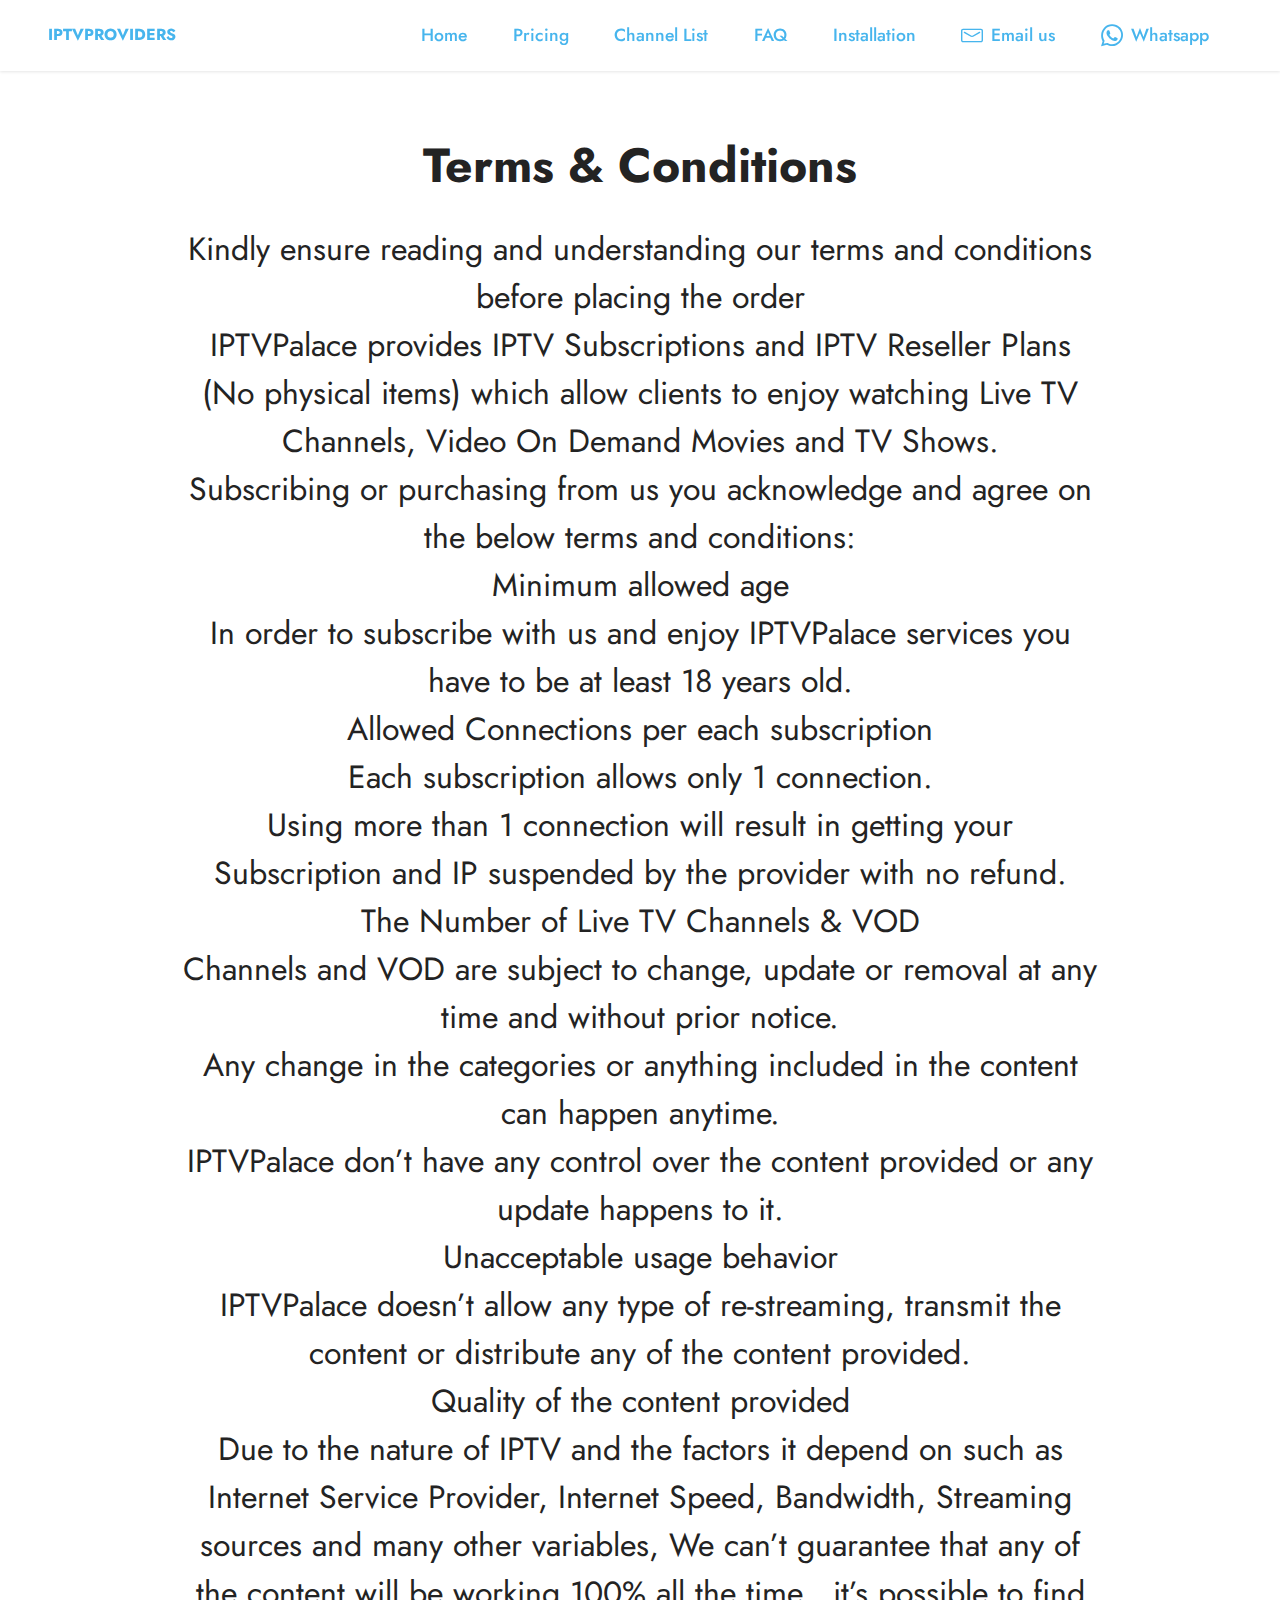
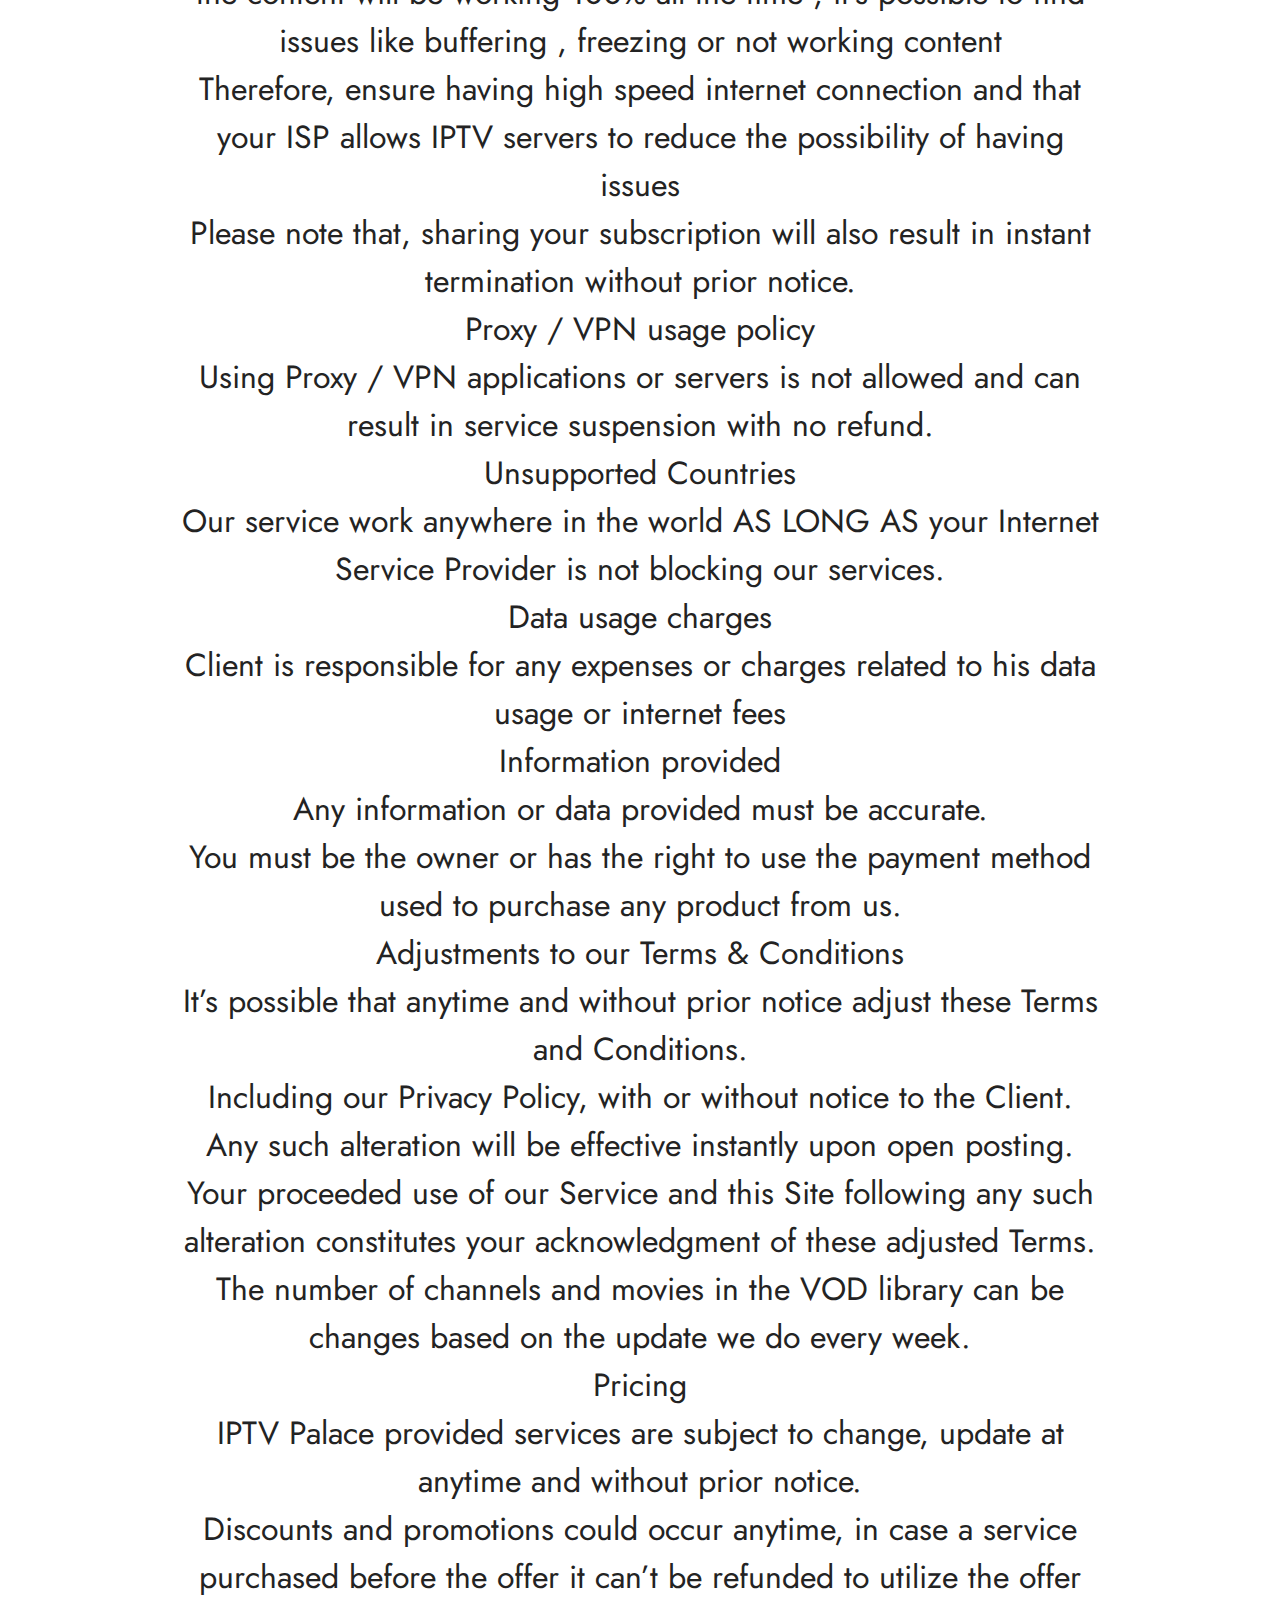
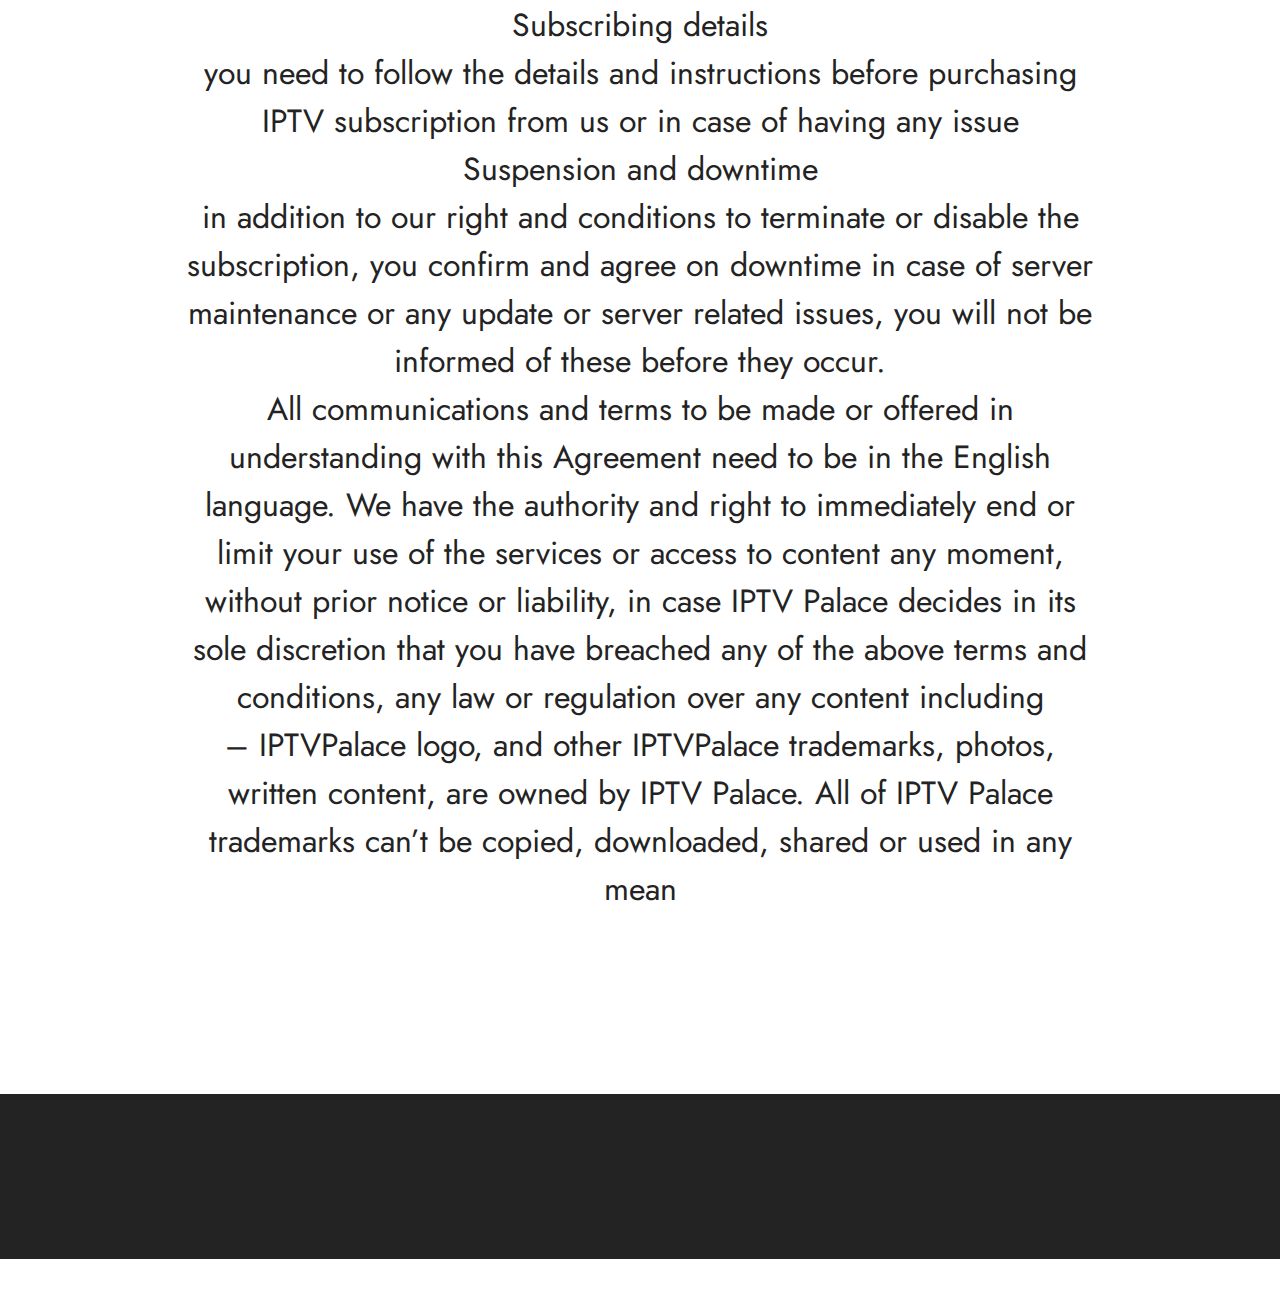
<file: tv/page8.html>
<!DOCTYPE html>
<html  >
<head>
  <!-- Site made with Mobirise Website Builder v5.2.0, https://mobirise.com -->
  <meta charset="UTF-8">
  <meta http-equiv="X-UA-Compatible" content="IE=edge">
  <meta name="generator" content="Mobirise v5.2.0, mobirise.com">
  <meta name="viewport" content="width=device-width, initial-scale=1, minimum-scale=1">
  <link rel="shortcut icon" href="assets/images/logo.png" type="image/x-icon">
  <meta name="description" content="">
  
  
  <title>Terms and Conditions
</title>
  <link rel="stylesheet" href="assets/web/assets/mobirise-icons-bold/mobirise-icons-bold.css">
  <link rel="stylesheet" href="assets/tether/tether.min.css">
  <link rel="stylesheet" href="assets/bootstrap/css/bootstrap.min.css">
  <link rel="stylesheet" href="assets/bootstrap/css/bootstrap-grid.min.css">
  <link rel="stylesheet" href="assets/bootstrap/css/bootstrap-reboot.min.css">
  <link rel="stylesheet" href="assets/dropdown/css/style.css">
  <link rel="stylesheet" href="assets/animatecss/animate.css">
  <link rel="stylesheet" href="assets/socicon/css/styles.css">
  <link rel="stylesheet" href="assets/theme/css/style.css">
  <link rel="preload" as="style" href="assets/mobirise/css/mbr-additional.css"><link rel="stylesheet" href="assets/mobirise/css/mbr-additional.css" type="text/css">
  
  
  
  
</head>
<body>
  
  <section class="menu menu1 cid-snKwpEwh6u" once="menu" id="menu1-16">
    

    <nav class="navbar navbar-dropdown navbar-fixed-top navbar-expand-lg">
        <div class="container-fluid">
            <div class="navbar-brand">
                
                <span class="navbar-caption-wrap"><a class="navbar-caption text-info text-primary display-7" href="index.html">IPTVPROVIDERS</a></span>
            </div>
            <button class="navbar-toggler" type="button" data-toggle="collapse" data-target="#navbarSupportedContent" aria-controls="navbarNavAltMarkup" aria-expanded="false" aria-label="Toggle navigation">
                <div class="hamburger">
                    <span></span>
                    <span></span>
                    <span></span>
                    <span></span>
                </div>
            </button>
            <div class="collapse navbar-collapse" id="navbarSupportedContent">
                <ul class="navbar-nav nav-dropdown nav-right" data-app-modern-menu="true"><li class="nav-item"><a class="nav-link link text-info text-primary display-4" href="index.html">
                            Home</a></li><li class="nav-item"><a class="nav-link link text-info text-primary display-4" href="index.html#pricing2-2">
                            Pricing</a></li><li class="nav-item"><a class="nav-link link text-info text-primary display-4" href="channel-list.html">
                            Channel List</a></li><li class="nav-item"><a class="nav-link link text-info text-primary display-4" href="faq.html">
                            FAQ</a></li><li class="nav-item"><a class="nav-link link text-info text-primary display-4" href="installation.html">
                            Installation</a></li>
                    <li class="nav-item"><a class="nav-link link text-info text-primary display-4" href="mailto:abderrahmanhaymod@gmail.com"><span class="mbrib-letter mbr-iconfont mbr-iconfont-btn"></span>
                            Email us</a></li>
                    <li class="nav-item"><a class="nav-link link text-info display-4" href="https://wa.me/212605118773"><span class="socicon socicon-whatsapp mbr-iconfont mbr-iconfont-btn"></span>Whatsapp</a>
                    </li></ul>
                
                
            </div>
        </div>
    </nav>
</section>

<section class="content4 cid-sofyzM0lQz" id="content4-18">
    
    
    <div class="container">
        <div class="row justify-content-center">
            <div class="title col-md-12 col-lg-10">
                <h3 class="mbr-section-title mbr-fonts-style align-center mb-4 display-2"><strong>Terms &amp; Conditions
</strong></h3>
                <h4 class="mbr-section-subtitle align-center mbr-fonts-style mb-4 display-5">Kindly ensure reading and understanding our terms and conditions before placing the order
<div>
</div><div>IPTVPalace provides IPTV Subscriptions and IPTV Reseller Plans (No physical items) which allow clients to enjoy watching Live TV Channels, Video On Demand Movies and TV Shows.
</div><div>
</div><div>Subscribing or purchasing from us you acknowledge and agree on the below terms and conditions:
</div><div>
</div><div>Minimum allowed age
</div><div>In order to subscribe with us and enjoy IPTVPalace services you have to be at least 18 years old.
</div><div>
</div><div>Allowed Connections per each subscription
</div><div>Each subscription allows only 1 connection.
</div><div>
</div><div>Using more than 1 connection will result in getting your Subscription and IP suspended by the provider with no refund.
</div><div>
</div><div>The Number of Live TV Channels &amp; VOD
</div><div>Channels and VOD are subject to change, update or removal at any time and without prior notice.
</div><div>
</div><div>Any change in the categories or anything included in the content can happen anytime.
</div><div>
</div><div>IPTVPalace don’t have any control over the content provided or any update happens to it.
</div><div>
</div><div>Unacceptable usage behavior
</div><div>IPTVPalace doesn’t allow any type of re-streaming, transmit the content or distribute any of the content provided.
</div><div>
</div><div>Quality of the content provided
</div><div>Due to the nature of IPTV and the factors it depend on such as Internet Service Provider, Internet Speed, Bandwidth, Streaming sources and many other variables, We can’t guarantee that any of the content will be working 100% all the time , it’s possible to find issues like buffering , freezing or not working content
</div><div>
</div><div>Therefore, ensure having high speed internet connection and that your ISP allows IPTV servers to reduce the possibility of having issues
</div><div>
</div><div>Please note that, sharing your subscription will also result in instant termination without prior notice.
</div><div>
</div><div>Proxy / VPN usage policy
</div><div>Using Proxy / VPN applications or servers is not allowed and can result in service suspension with no refund.
</div><div>
</div><div>Unsupported Countries
</div><div>Our service work anywhere in the world AS LONG AS your Internet Service Provider is not blocking our services.
</div><div>
</div><div>Data usage charges
</div><div>Client is responsible for any expenses or charges related to his data usage or internet fees
</div><div>
</div><div>Information provided
</div><div>Any information or data provided must be accurate.
</div><div>
</div><div>You must be the owner or has the right to use the payment method used to purchase any product from us.
</div><div>
</div><div>Adjustments to our Terms &amp; Conditions
</div><div>It’s possible that anytime and without prior notice adjust these Terms and Conditions.
</div><div>
</div><div>Including our Privacy Policy, with or without notice to the Client. Any such alteration will be effective instantly upon open posting. Your proceeded use of our Service and this Site following any such alteration constitutes your acknowledgment of these adjusted Terms.
</div><div>
</div><div>The number of channels and movies in the VOD library can be changes based on the update we do every week.
</div><div>
</div><div>Pricing
</div><div>IPTV Palace provided services are subject to change, update at anytime and without prior notice.
</div><div>
</div><div>Discounts and promotions could occur anytime, in case a service purchased before the offer it can’t be refunded to utilize the offer
</div><div>
</div><div>Subscribing details
</div><div>you need to follow the details and instructions before purchasing IPTV subscription from us or in case of having any issue
</div><div>
</div><div>Suspension and downtime
</div><div>in addition to our right and conditions to terminate or disable the subscription, you confirm and agree on downtime in case of server maintenance or any update or server related issues, you will not be informed of these before they occur.
</div><div>
</div><div>All communications and terms to be made or offered in understanding with this Agreement need to be in the English language. We have the authority and right to immediately end or limit your use of the services or access to content any moment, without prior notice or liability, in case IPTV Palace  decides in its sole discretion that you have breached any of the above terms and conditions, any law or regulation over any content including
</div><div>
</div><div>– IPTVPalace logo, and other IPTVPalace trademarks, photos, written content, are owned by IPTV Palace. All of IPTV Palace trademarks can’t be copied, downloaded, shared or used in any mean</div></h4>
                <div class="mbr-section-btn align-center"><a class="btn btn-primary display-4" href="index.html#pricing2-2">SEE PRICING</a>
                    <a class="btn btn-primary-outline display-4" href="index.html#header7-1">GO TO HOME PAGE</a></div>
            </div>
        </div>
    </div>
</section>

<section class="footer3 cid-snL8EWQKWO" once="footers" id="footer3-17">

    

    

    <div class="container">
        <div class="media-container-row align-center mbr-white">
            <div class="row row-links">
                <ul class="foot-menu">
                    
                    
                    
                    
                    
                <li class="foot-menu-item mbr-fonts-style display-7">
                    <a href="faq.html" class="text-primary">FAQ</a>
                </li>
                    <li class="foot-menu-item mbr-fonts-style display-7">
                        <a href="page8.html" class="text-primary">Terms conditions</a></li>
                    <li class="foot-menu-item mbr-fonts-style display-7">
                        <a href="page5.html" class="text-primary">REFUND POLICY</a>
                    </li>
                    <li class="foot-menu-item mbr-fonts-style display-7">
                        <a href="page7.html" class="text-primary">PRIVACY POLICY</a>
                    </li>
                    <li class="foot-menu-item mbr-fonts-style display-7">
                        <a href="page6.html" class="text-primary">ABOUT US</a></li>
                </ul>
            </div>
            <div class="row social-row">
                <div class="social-list align-right pb-2">
                    
                    
                    
                    
                    
                    
                <div class="soc-item">
                        <a href="mailto:abderrahmanhaymod@gmail.com">
                            <span class="mbr-iconfont mbr-iconfont-social socicon-mailru socicon"></span>
                        </a>
                    </div><div class="soc-item">
                        <a href="https://wa.me/212605118773">
                            <span class="mbr-iconfont mbr-iconfont-social socicon-whatsapp socicon"></span>
                        </a>
                    </div></div>
            </div>
            <div class="row row-copirayt">
                <p class="mbr-text mb-0 mbr-fonts-style mbr-white align-center display-7"><a href="index.html" class="text-primary">IPTVPROVIDERS</a></p>
            </div>
        </div>
    </div>
</section><section style="background-color: #fff; font-family: -apple-system, BlinkMacSystemFont, 'Segoe UI', 'Roboto', 'Helvetica Neue', Arial, sans-serif; color:#aaa; font-size:12px; padding: 0; align-items: center; display: flex;"><a href="https://mobirise.site/w" style="flex: 1 1; height: 3rem; padding-left: 1rem;"></a><p style="flex: 0 0 auto; margin:0; padding-right:1rem;">Mobirise web maker - <a href="https://mobirise.site/p" style="color:#aaa;">Click now</a></p></section><script src="assets/web/assets/jquery/jquery.min.js"></script>  <script src="assets/popper/popper.min.js"></script>  <script src="assets/tether/tether.min.js"></script>  <script src="assets/bootstrap/js/bootstrap.min.js"></script>  <script src="assets/smoothscroll/smooth-scroll.js"></script>  <script src="assets/dropdown/js/nav-dropdown.js"></script>  <script src="assets/dropdown/js/navbar-dropdown.js"></script>  <script src="assets/touchswipe/jquery.touch-swipe.min.js"></script>  <script src="assets/viewportchecker/jquery.viewportchecker.js"></script>  <script src="assets/theme/js/script.js"></script>  
  
  
 <div id="scrollToTop" class="scrollToTop mbr-arrow-up"><a style="text-align: center;"><i class="mbr-arrow-up-icon mbr-arrow-up-icon-cm cm-icon cm-icon-smallarrow-up"></i></a></div>
    <input name="animation" type="hidden">
  </body>
</html>
</file>
<file: tv/assets/web/assets/mobirise-icons2/mobirise2.css>
@font-face {
  font-family: 'Moririse2';
  font-display: swap;
  src:  url('mobirise2.eot?f2bix4');
  src:  url('mobirise2.eot?f2bix4#iefix') format('embedded-opentype'),
    url('mobirise2.ttf?f2bix4') format('truetype'),
    url('mobirise2.woff?f2bix4') format('woff'),
    url('mobirise2.svg?f2bix4#mobirise2') format('svg');
  font-weight: normal;
  font-style: normal;
}

[class^="mobi-"], [class*=" mobi-"] {
  /* use !important to prevent issues with browser extensions that change fonts */
  font-family: 'Moririse2' !important;
  speak: none;
  font-style: normal;
  font-weight: normal;
  font-variant: normal;
  text-transform: none;
  line-height: 1;

  /* Better Font Rendering =========== */
  -webkit-font-smoothing: antialiased;
  -moz-osx-font-smoothing: grayscale;
}

.mobi-mbri-add-submenu:before {
  content: "\e900";
}
.mobi-mbri-alert:before {
  content: "\e901";
}
.mobi-mbri-align-center:before {
  content: "\e902";
}
.mobi-mbri-align-justify:before {
  content: "\e903";
}
.mobi-mbri-align-left:before {
  content: "\e904";
}
.mobi-mbri-align-right:before {
  content: "\e905";
}
.mobi-mbri-android:before {
  content: "\e906";
}
.mobi-mbri-apple:before {
  content: "\e907";
}
.mobi-mbri-arrow-down:before {
  content: "\e908";
}
.mobi-mbri-arrow-next:before {
  content: "\e909";
}
.mobi-mbri-arrow-prev:before {
  content: "\e90a";
}
.mobi-mbri-arrow-up:before {
  content: "\e90b";
}
.mobi-mbri-bold:before {
  content: "\e90c";
}
.mobi-mbri-bookmark:before {
  content: "\e90d";
}
.mobi-mbri-bootstrap:before {
  content: "\e90e";
}
.mobi-mbri-briefcase:before {
  content: "\e90f";
}
.mobi-mbri-browse:before {
  content: "\e910";
}
.mobi-mbri-bulleted-list:before {
  content: "\e911";
}
.mobi-mbri-calendar:before {
  content: "\e912";
}
.mobi-mbri-camera:before {
  content: "\e913";
}
.mobi-mbri-cart-add:before {
  content: "\e914";
}
.mobi-mbri-cart-full:before {
  content: "\e915";
}
.mobi-mbri-cash:before {
  content: "\e916";
}
.mobi-mbri-change-style:before {
  content: "\e917";
}
.mobi-mbri-chat:before {
  content: "\e918";
}
.mobi-mbri-clock:before {
  content: "\e919";
}
.mobi-mbri-close:before {
  content: "\e91a";
}
.mobi-mbri-cloud:before {
  content: "\e91b";
}
.mobi-mbri-code:before {
  content: "\e91c";
}
.mobi-mbri-contact-form:before {
  content: "\e91d";
}
.mobi-mbri-credit-card:before {
  content: "\e91e";
}
.mobi-mbri-cursor-click:before {
  content: "\e91f";
}
.mobi-mbri-cust-feedback:before {
  content: "\e920";
}
.mobi-mbri-database:before {
  content: "\e921";
}
.mobi-mbri-delivery:before {
  content: "\e922";
}
.mobi-mbri-desktop:before {
  content: "\e923";
}
.mobi-mbri-devices:before {
  content: "\e924";
}
.mobi-mbri-down:before {
  content: "\e925";
}
.mobi-mbri-download-2:before {
  content: "\e926";
}
.mobi-mbri-download:before {
  content: "\e927";
}
.mobi-mbri-drag-n-drop-2:before {
  content: "\e928";
}
.mobi-mbri-drag-n-drop:before {
  content: "\e929";
}
.mobi-mbri-edit-2:before {
  content: "\e92a";
}
.mobi-mbri-edit:before {
  content: "\e92b";
}
.mobi-mbri-error:before {
  content: "\e92c";
}
.mobi-mbri-extension:before {
  content: "\e92d";
}
.mobi-mbri-features:before {
  content: "\e92e";
}
.mobi-mbri-file:before {
  content: "\e92f";
}
.mobi-mbri-flag:before {
  content: "\e930";
}
.mobi-mbri-folder:before {
  content: "\e931";
}
.mobi-mbri-gift:before {
  content: "\e932";
}
.mobi-mbri-github:before {
  content: "\e933";
}
.mobi-mbri-globe-2:before {
  content: "\e934";
}
.mobi-mbri-globe:before {
  content: "\e935";
}
.mobi-mbri-growing-chart:before {
  content: "\e936";
}
.mobi-mbri-hearth:before {
  content: "\e937";
}
.mobi-mbri-help:before {
  content: "\e938";
}
.mobi-mbri-home:before {
  content: "\e939";
}
.mobi-mbri-hot-cup:before {
  content: "\e93a";
}
.mobi-mbri-idea:before {
  content: "\e93b";
}
.mobi-mbri-image-gallery:before {
  content: "\e93c";
}
.mobi-mbri-image-slider:before {
  content: "\e93d";
}
.mobi-mbri-info:before {
  content: "\e93e";
}
.mobi-mbri-italic:before {
  content: "\e93f";
}
.mobi-mbri-key:before {
  content: "\e940";
}
.mobi-mbri-laptop:before {
  content: "\e941";
}
.mobi-mbri-layers:before {
  content: "\e942";
}
.mobi-mbri-left-right:before {
  content: "\e943";
}
.mobi-mbri-left:before {
  content: "\e944";
}
.mobi-mbri-letter:before {
  content: "\e945";
}
.mobi-mbri-like:before {
  content: "\e946";
}
.mobi-mbri-link:before {
  content: "\e947";
}
.mobi-mbri-lock:before {
  content: "\e948";
}
.mobi-mbri-login:before {
  content: "\e949";
}
.mobi-mbri-logout:before {
  content: "\e94a";
}
.mobi-mbri-magic-stick:before {
  content: "\e94b";
}
.mobi-mbri-map-pin:before {
  content: "\e94c";
}
.mobi-mbri-menu:before {
  content: "\e94d";
}
.mobi-mbri-mobile-2:before {
  content: "\e94e";
}
.mobi-mbri-mobile-horizontal:before {
  content: "\e94f";
}
.mobi-mbri-mobile:before {
  content: "\e950";
}
.mobi-mbri-mobirise:before {
  content: "\e951";
}
.mobi-mbri-more-horizontal:before {
  content: "\e952";
}
.mobi-mbri-more-vertical:before {
  content: "\e953";
}
.mobi-mbri-music:before {
  content: "\e954";
}
.mobi-mbri-new-file:before {
  content: "\e955";
}
.mobi-mbri-numbered-list:before {
  content: "\e956";
}
.mobi-mbri-opened-folder:before {
  content: "\e957";
}
.mobi-mbri-pages:before {
  content: "\e958";
}
.mobi-mbri-paper-plane:before {
  content: "\e959";
}
.mobi-mbri-paperclip:before {
  content: "\e95a";
}
.mobi-mbri-phone:before {
  content: "\e95b";
}
.mobi-mbri-photo:before {
  content: "\e95c";
}
.mobi-mbri-photos:before {
  content: "\e95d";
}
.mobi-mbri-pin:before {
  content: "\e95e";
}
.mobi-mbri-play:before {
  content: "\e95f";
}
.mobi-mbri-plus:before {
  content: "\e960";
}
.mobi-mbri-preview:before {
  content: "\e961";
}
.mobi-mbri-print:before {
  content: "\e962";
}
.mobi-mbri-protect:before {
  content: "\e963";
}
.mobi-mbri-question:before {
  content: "\e964";
}
.mobi-mbri-quote-left:before {
  content: "\e965";
}
.mobi-mbri-quote-right:before {
  content: "\e966";
}
.mobi-mbri-redo:before {
  content: "\e967";
}
.mobi-mbri-refresh:before {
  content: "\e968";
}
.mobi-mbri-responsive-2:before {
  content: "\e969";
}
.mobi-mbri-responsive:before {
  content: "\e96a";
}
.mobi-mbri-right:before {
  content: "\e96b";
}
.mobi-mbri-rocket:before {
  content: "\e96c";
}
.mobi-mbri-sad-face:before {
  content: "\e96d";
}
.mobi-mbri-sale:before {
  content: "\e96e";
}
.mobi-mbri-save:before {
  content: "\e96f";
}
.mobi-mbri-search:before {
  content: "\e970";
}
.mobi-mbri-setting-2:before {
  content: "\e971";
}
.mobi-mbri-setting-3:before {
  content: "\e972";
}
.mobi-mbri-setting:before {
  content: "\e973";
}
.mobi-mbri-share:before {
  content: "\e974";
}
.mobi-mbri-shopping-bag:before {
  content: "\e975";
}
.mobi-mbri-shopping-basket:before {
  content: "\e976";
}
.mobi-mbri-shopping-cart:before {
  content: "\e977";
}
.mobi-mbri-sites:before {
  content: "\e978";
}
.mobi-mbri-smile-face:before {
  content: "\e979";
}
.mobi-mbri-speed:before {
  content: "\e97a";
}
.mobi-mbri-star:before {
  content: "\e97b";
}
.mobi-mbri-success:before {
  content: "\e97c";
}
.mobi-mbri-sun:before {
  content: "\e97d";
}
.mobi-mbri-sun2:before {
  content: "\e97e";
}
.mobi-mbri-tablet-vertical:before {
  content: "\e97f";
}
.mobi-mbri-tablet:before {
  content: "\e980";
}
.mobi-mbri-target:before {
  content: "\e981";
}
.mobi-mbri-timer:before {
  content: "\e982";
}
.mobi-mbri-to-ftp:before {
  content: "\e983";
}
.mobi-mbri-to-local-drive:before {
  content: "\e984";
}
.mobi-mbri-touch-swipe:before {
  content: "\e985";
}
.mobi-mbri-touch:before {
  content: "\e986";
}
.mobi-mbri-trash:before {
  content: "\e987";
}
.mobi-mbri-underline:before {
  content: "\e988";
}
.mobi-mbri-undo:before {
  content: "\e989";
}
.mobi-mbri-unlink:before {
  content: "\e98a";
}
.mobi-mbri-unlock:before {
  content: "\e98b";
}
.mobi-mbri-up-down:before {
  content: "\e98c";
}
.mobi-mbri-up:before {
  content: "\e98d";
}
.mobi-mbri-update:before {
  content: "\e98e";
}
.mobi-mbri-upload-2:before {
  content: "\e98f";
}
.mobi-mbri-upload:before {
  content: "\e990";
}
.mobi-mbri-user-2:before {
  content: "\e991";
}
.mobi-mbri-user:before {
  content: "\e992";
}
.mobi-mbri-users:before {
  content: "\e993";
}
.mobi-mbri-video-play:before {
  content: "\e994";
}
.mobi-mbri-video:before {
  content: "\e995";
}
.mobi-mbri-watch:before {
  content: "\e996";
}
.mobi-mbri-website-theme-2:before {
  content: "\e997";
}
.mobi-mbri-website-theme:before {
  content: "\e998";
}
.mobi-mbri-wifi:before {
  content: "\e999";
}
.mobi-mbri-windows:before {
  content: "\e99a";
}
.mobi-mbri-zoom-in:before {
  content: "\e99b";
}
.mobi-mbri-zoom-out:before {
  content: "\e99c";
}
</file>
<file: tv/assets/web/assets/mobirise-icons-bold/mobirise-icons-bold.css>
@font-face {
  font-family: 'mobirise-icons-bold';
  font-display: swap;
  src:  url('mobirise-icons-bold.eot?m1l4yr');
  src:  url('mobirise-icons-bold.eot?m1l4yr#iefix') format('embedded-opentype'),
    url('mobirise-icons-bold.ttf?m1l4yr') format('truetype'),
    url('mobirise-icons-bold.woff?m1l4yr') format('woff'),
    url('mobirise-icons-bold.svg?m1l4yr#mobirise-icons-bold') format('svg');
  font-weight: normal;
  font-style: normal;
}

[class^="mbrib-"], [class*="mbrib-"] {
  /* use !important to prevent issues with browser extensions that change fonts */
  font-family: 'mobirise-icons-bold' !important;
  speak: none;
  font-style: normal;
  font-weight: normal;
  font-variant: normal;
  text-transform: none;
  line-height: 1;

  /* Better Font Rendering =========== */
  -webkit-font-smoothing: antialiased;
  -moz-osx-font-smoothing: grayscale;
}

.mbrib-add-submenu:before {
  content: "\e900";
}
.mbrib-alert:before {
  content: "\e901";
}
.mbrib-align-center:before {
  content: "\e902";
}
.mbrib-align-justify:before {
  content: "\e903";
}
.mbrib-align-left:before {
  content: "\e904";
}
.mbrib-align-right:before {
  content: "\e905";
}
.mbrib-android:before {
  content: "\e906";
}
.mbrib-apple:before {
  content: "\e907";
}
.mbrib-arrow-down:before {
  content: "\e908";
}
.mbrib-arrow-next:before {
  content: "\e909";
}
.mbrib-arrow-prev:before {
  content: "\e90a";
}
.mbrib-arrow-up:before {
  content: "\e90b";
}
.mbrib-bold:before {
  content: "\e90c";
}
.mbrib-bookmark:before {
  content: "\e90d";
}
.mbrib-bootstrap:before {
  content: "\e90e";
}
.mbrib-briefcase:before {
  content: "\e90f";
}
.mbrib-browse:before {
  content: "\e910";
}
.mbrib-bulleted-list:before {
  content: "\e911";
}
.mbrib-calendar:before {
  content: "\e912";
}
.mbrib-camera:before {
  content: "\e913";
}
.mbrib-cart-add:before {
  content: "\e914";
}
.mbrib-cart-full:before {
  content: "\e915";
}
.mbrib-cash:before {
  content: "\e916";
}
.mbrib-change-style:before {
  content: "\e917";
}
.mbrib-chat:before {
  content: "\e918";
}
.mbrib-clock:before {
  content: "\e919";
}
.mbrib-close:before {
  content: "\e91a";
}
.mbrib-cloud:before {
  content: "\e91b";
}
.mbrib-code:before {
  content: "\e91c";
}
.mbrib-contact-form:before {
  content: "\e91d";
}
.mbrib-credit-card:before {
  content: "\e91e";
}
.mbrib-cursor-click:before {
  content: "\e91f";
}
.mbrib-cust-feedback:before {
  content: "\e920";
}
.mbrib-database:before {
  content: "\e921";
}
.mbrib-delivery:before {
  content: "\e922";
}
.mbrib-desktop:before {
  content: "\e923";
}
.mbrib-devices:before {
  content: "\e924";
}
.mbrib-down:before {
  content: "\e925";
}
.mbrib-download:before {
  content: "\e926";
}
.mbrib-drag-n-drop:before {
  content: "\e927";
}
.mbrib-drag-n-drop2:before {
  content: "\e928";
}
.mbrib-edit:before {
  content: "\e929";
}
.mbrib-edit2:before {
  content: "\e92a";
}
.mbrib-error:before {
  content: "\e92b";
}
.mbrib-extension:before {
  content: "\e92c";
}
.mbrib-features:before {
  content: "\e92d";
}
.mbrib-file:before {
  content: "\e92e";
}
.mbrib-flag:before {
  content: "\e92f";
}
.mbrib-folder:before {
  content: "\e930";
}
.mbrib-gift:before {
  content: "\e931";
}
.mbrib-github:before {
  content: "\e932";
}
.mbrib-globe-2:before {
  content: "\e933";
}
.mbrib-globe:before {
  content: "\e934";
}
.mbrib-growing-chart:before {
  content: "\e935";
}
.mbrib-hearth:before {
  content: "\e936";
}
.mbrib-help:before {
  content: "\e937";
}
.mbrib-home:before {
  content: "\e938";
}
.mbrib-hot-cup:before {
  content: "\e939";
}
.mbrib-idea:before {
  content: "\e93a";
}
.mbrib-image-gallery:before {
  content: "\e93b";
}
.mbrib-image-slider:before {
  content: "\e93c";
}
.mbrib-info:before {
  content: "\e93d";
}
.mbrib-italic:before {
  content: "\e93e";
}
.mbrib-key:before {
  content: "\e93f";
}
.mbrib-laptop:before {
  content: "\e940";
}
.mbrib-layers:before {
  content: "\e941";
}
.mbrib-left-right:before {
  content: "\e942";
}
.mbrib-left:before {
  content: "\e943";
}
.mbrib-letter:before {
  content: "\e944";
}
.mbrib-like:before {
  content: "\e945";
}
.mbrib-link:before {
  content: "\e946";
}
.mbrib-lock:before {
  content: "\e947";
}
.mbrib-login:before {
  content: "\e948";
}
.mbrib-logout:before {
  content: "\e949";
}
.mbrib-magic-stick:before {
  content: "\e94a";
}
.mbrib-map-pin:before {
  content: "\e94b";
}
.mbrib-menu:before {
  content: "\e94c";
}
.mbrib-mobile:before {
  content: "\e94d";
}
.mbrib-mobile2:before {
  content: "\e94e";
}
.mbrib-mobirise:before {
  content: "\e94f";
}
.mbrib-more-horizontal:before {
  content: "\e950";
}
.mbrib-more-vertical:before {
  content: "\e951";
}
.mbrib-music:before {
  content: "\e952";
}
.mbrib-new-file:before {
  content: "\e953";
}
.mbrib-numbered-list:before {
  content: "\e954";
}
.mbrib-opened-folder:before {
  content: "\e955";
}
.mbrib-pages:before {
  content: "\e956";
}
.mbrib-paper-plane:before {
  content: "\e957";
}
.mbrib-paperclip:before {
  content: "\e958";
}
.mbrib-photo:before {
  content: "\e959";
}
.mbrib-photos:before {
  content: "\e95a";
}
.mbrib-pin:before {
  content: "\e95b";
}
.mbrib-play:before {
  content: "\e95c";
}
.mbrib-plus:before {
  content: "\e95d";
}
.mbrib-preview:before {
  content: "\e95e";
}
.mbrib-print:before {
  content: "\e95f";
}
.mbrib-protect:before {
  content: "\e960";
}
.mbrib-question:before {
  content: "\e961";
}
.mbrib-quote-left:before {
  content: "\e962";
}
.mbrib-quote-right:before {
  content: "\e963";
}
.mbrib-redo:before {
  content: "\e964";
}
.mbrib-refresh:before {
  content: "\e965";
}
.mbrib-responsive:before {
  content: "\e966";
}
.mbrib-right:before {
  content: "\e967";
}
.mbrib-rocket:before {
  content: "\e968";
}
.mbrib-sad-face:before {
  content: "\e969";
}
.mbrib-sale:before {
  content: "\e96a";
}
.mbrib-save:before {
  content: "\e96b";
}
.mbrib-search:before {
  content: "\e96c";
}
.mbrib-setting:before {
  content: "\e96d";
}
.mbrib-setting2:before {
  content: "\e96e";
}
.mbrib-setting3:before {
  content: "\e96f";
}
.mbrib-share:before {
  content: "\e970";
}
.mbrib-shopping-bag:before {
  content: "\e971";
}
.mbrib-shopping-basket:before {
  content: "\e972";
}
.mbrib-shopping-cart:before {
  content: "\e973";
}
.mbrib-sites:before {
  content: "\e974";
}
.mbrib-smile-face:before {
  content: "\e975";
}
.mbrib-speed:before {
  content: "\e976";
}
.mbrib-star:before {
  content: "\e977";
}
.mbrib-success:before {
  content: "\e978";
}
.mbrib-sun:before {
  content: "\e979";
}
.mbrib-sun2:before {
  content: "\e97a";
}
.mbrib-tablet-vertical:before {
  content: "\e97b";
}
.mbrib-tablet:before {
  content: "\e97c";
}
.mbrib-target:before {
  content: "\e97d";
}
.mbrib-timer:before {
  content: "\e97e";
}
.mbrib-to-ftp:before {
  content: "\e97f";
}
.mbrib-to-local-drive:before {
  content: "\e980";
}
.mbrib-touch-swipe:before {
  content: "\e981";
}
.mbrib-touch:before {
  content: "\e982";
}
.mbrib-trash:before {
  content: "\e983";
}
.mbrib-underline:before {
  content: "\e984";
}
.mbrib-undo:before {
  content: "\e985";
}
.mbrib-unlink:before {
  content: "\e986";
}
.mbrib-unlock:before {
  content: "\e987";
}
.mbrib-up-down:before {
  content: "\e988";
}
.mbrib-up:before {
  content: "\e989";
}
.mbrib-update:before {
  content: "\e98a";
}
.mbrib-upload:before {
  content: "\e98b";
}
.mbrib-user:before {
  content: "\e98c";
}
.mbrib-user2:before {
  content: "\e98d";
}
.mbrib-users:before {
  content: "\e98e";
}
.mbrib-video-play:before {
  content: "\e98f";
}
.mbrib-video:before {
  content: "\e990";
}
.mbrib-watch:before {
  content: "\e991";
}
.mbrib-website-theme:before {
  content: "\e992";
}
.mbrib-wifi:before {
  content: "\e993";
}
.mbrib-windows:before {
  content: "\e994";
}
.mbrib-zoom-out:before {
  content: "\e995";
}
</file>
<file: tv/assets/dropdown/css/style.css>
.navbar-dropdown {
  left: 0;
  padding: 0;
  position: absolute;
  right: 0;
  top: 0;
  transition: all 0.45s ease;
  z-index: 1030;
  background: #282828; }
  .navbar-dropdown .navbar-logo {
    margin-right: 0.8rem;
    transition: margin 0.3s ease-in-out;
    vertical-align: middle; }
    .navbar-dropdown .navbar-logo img {
      height: 3.125rem;
      transition: all 0.3s ease-in-out; }
    .navbar-dropdown .navbar-logo.mbr-iconfont {
      font-size: 3.125rem;
      line-height: 3.125rem; }
  .navbar-dropdown .navbar-caption {
    font-weight: 700;
    white-space: normal;
    vertical-align: -4px;
    line-height: 3.125rem !important; }
    .navbar-dropdown .navbar-caption, .navbar-dropdown .navbar-caption:hover {
      color: inherit;
      text-decoration: none; }
  .navbar-dropdown .mbr-iconfont + .navbar-caption {
    vertical-align: -1px; }
  .navbar-dropdown.navbar-fixed-top {
    position: fixed; }
  .navbar-dropdown .navbar-brand span {
    vertical-align: -4px; }
  .navbar-dropdown.bg-color.transparent {
    background: none; }
  .navbar-dropdown.navbar-short .navbar-brand {
    padding: 0.625rem 0; }
    .navbar-dropdown.navbar-short .navbar-brand span {
      vertical-align: -1px; }
  .navbar-dropdown.navbar-short .navbar-caption {
    line-height: 2.375rem !important;
    vertical-align: -2px; }
  .navbar-dropdown.navbar-short .navbar-logo {
    margin-right: 0.5rem; }
    .navbar-dropdown.navbar-short .navbar-logo img {
      height: 2.375rem; }
    .navbar-dropdown.navbar-short .navbar-logo.mbr-iconfont {
      font-size: 2.375rem;
      line-height: 2.375rem; }
  .navbar-dropdown.navbar-short .mbr-table-cell {
    height: 3.625rem; }
  .navbar-dropdown .navbar-close {
    left: 0.6875rem;
    position: fixed;
    top: 0.75rem;
    z-index: 1000; }
  .navbar-dropdown .hamburger-icon {
    content: "";
    display: inline-block;
    vertical-align: middle;
    width: 16px;
    -webkit-box-shadow: 0 -6px 0 1px #282828,0 0 0 1px #282828,0 6px 0 1px #282828;
    -moz-box-shadow: 0 -6px 0 1px #282828,0 0 0 1px #282828,0 6px 0 1px #282828;
    box-shadow: 0 -6px 0 1px #282828,0 0 0 1px #282828,0 6px 0 1px #282828; }

.dropdown-menu .dropdown-toggle[data-toggle="dropdown-submenu"]::after {
  border-bottom: 0.35em solid transparent;
  border-left: 0.35em solid;
  border-right: 0;
  border-top: 0.35em solid transparent;
  margin-left: 0.3rem; }

.dropdown-menu .dropdown-item:focus {
  outline: 0; }

.nav-dropdown {
  font-size: 0.75rem;
  font-weight: 500;
  height: auto !important; }
  .nav-dropdown .nav-btn {
    padding-left: 1rem; }
  .nav-dropdown .link {
    margin: .667em 1.667em;
    font-weight: 500;
    padding: 0;
    transition: color .2s ease-in-out; }
    .nav-dropdown .link.dropdown-toggle {
      margin-right: 2.583em; }
      .nav-dropdown .link.dropdown-toggle::after {
        margin-left: .25rem;
        border-top: 0.35em solid;
        border-right: 0.35em solid transparent;
        border-left: 0.35em solid transparent;
        border-bottom: 0; }
      .nav-dropdown .link.dropdown-toggle[aria-expanded="true"] {
        margin: 0;
        padding: 0.667em 3.263em  0.667em 1.667em; }
  .nav-dropdown .link::after,
  .nav-dropdown .dropdown-item::after {
    color: inherit; }
  .nav-dropdown .btn {
    font-size: 0.75rem;
    font-weight: 700;
    letter-spacing: 0;
    margin-bottom: 0;
    padding-left: 1.25rem;
    padding-right: 1.25rem; }
  .nav-dropdown .dropdown-menu {
    border-radius: 0;
    border: 0;
    left: 0;
    margin: 0;
    padding-bottom: 1.25rem;
    padding-top: 1.25rem;
    position: relative; }
  .nav-dropdown .dropdown-submenu {
    margin-left: 0.125rem;
    top: 0; }
  .nav-dropdown .dropdown-item {
    font-weight: 500;
    line-height: 2;
    padding: 0.3846em 4.615em 0.3846em 1.5385em;
    position: relative;
    transition: color .2s ease-in-out, background-color .2s ease-in-out; }
    .nav-dropdown .dropdown-item::after {
      margin-top: -0.3077em;
      position: absolute;
      right: 1.1538em;
      top: 50%; }
    .nav-dropdown .dropdown-item:focus, .nav-dropdown .dropdown-item:hover {
      background: none; }

@media (max-width: 767px) {
  .nav-dropdown.navbar-toggleable-sm {
    bottom: 0;
    display: none;
    left: 0;
    overflow-x: hidden;
    position: fixed;
    top: 0;
    transform: translateX(-100%);
    -ms-transform: translateX(-100%);
    -webkit-transform: translateX(-100%);
    width: 18.75rem;
    z-index: 999; } }
.nav-dropdown.navbar-toggleable-xl {
  bottom: 0;
  display: none;
  left: 0;
  overflow-x: hidden;
  position: fixed;
  top: 0;
  transform: translateX(-100%);
  -ms-transform: translateX(-100%);
  -webkit-transform: translateX(-100%);
  width: 18.75rem;
  z-index: 999; }

.nav-dropdown-sm {
  display: block !important;
  overflow-x: hidden;
  overflow: auto;
  padding-top: 3.875rem; }
  .nav-dropdown-sm::after {
    content: "";
    display: block;
    height: 3rem;
    width: 100%; }
  .nav-dropdown-sm.collapse.in ~ .navbar-close {
    display: block !important; }
  .nav-dropdown-sm.collapsing, .nav-dropdown-sm.collapse.in {
    transform: translateX(0);
    -ms-transform: translateX(0);
    -webkit-transform: translateX(0);
    transition: all 0.25s ease-out;
    -webkit-transition: all 0.25s ease-out;
    background: #282828; }
  .nav-dropdown-sm.collapsing[aria-expanded="false"] {
    transform: translateX(-100%);
    -ms-transform: translateX(-100%);
    -webkit-transform: translateX(-100%); }
  .nav-dropdown-sm .nav-item {
    display: block;
    margin-left: 0 !important;
    padding-left: 0; }
  .nav-dropdown-sm .link,
  .nav-dropdown-sm .dropdown-item {
    border-top: 1px dotted rgba(255, 255, 255, 0.1);
    font-size: 0.8125rem;
    line-height: 1.6;
    margin: 0 !important;
    padding: 0.875rem 2.4rem 0.875rem 1.5625rem !important;
    position: relative;
    white-space: normal; }
    .nav-dropdown-sm .link:focus, .nav-dropdown-sm .link:hover,
    .nav-dropdown-sm .dropdown-item:focus,
    .nav-dropdown-sm .dropdown-item:hover {
      background: rgba(0, 0, 0, 0.2) !important;
      color: #c0a375; }
  .nav-dropdown-sm .nav-btn {
    position: relative;
    padding: 1.5625rem 1.5625rem 0 1.5625rem; }
    .nav-dropdown-sm .nav-btn::before {
      border-top: 1px dotted rgba(255, 255, 255, 0.1);
      content: "";
      left: 0;
      position: absolute;
      top: 0;
      width: 100%; }
    .nav-dropdown-sm .nav-btn + .nav-btn {
      padding-top: 0.625rem; }
      .nav-dropdown-sm .nav-btn + .nav-btn::before {
        display: none; }
  .nav-dropdown-sm .btn {
    padding: 0.625rem 0; }
  .nav-dropdown-sm .dropdown-toggle[data-toggle="dropdown-submenu"]::after {
    margin-left: .25rem;
    border-top: 0.35em solid;
    border-right: 0.35em solid transparent;
    border-left: 0.35em solid transparent;
    border-bottom: 0; }
  .nav-dropdown-sm .dropdown-toggle[data-toggle="dropdown-submenu"][aria-expanded="true"]::after {
    border-top: 0;
    border-right: 0.35em solid transparent;
    border-left: 0.35em solid transparent;
    border-bottom: 0.35em solid; }
  .nav-dropdown-sm .dropdown-menu {
    margin: 0;
    padding: 0;
    position: relative;
    top: 0;
    left: 0;
    width: 100%;
    border: 0;
    float: none;
    border-radius: 0;
    background: none; }
  .nav-dropdown-sm .dropdown-submenu {
    left: 100%;
    margin-left: 0.125rem;
    margin-top: -1.25rem;
    top: 0; }

.navbar-toggleable-sm .nav-dropdown .dropdown-menu {
  position: absolute; }

.navbar-toggleable-sm .nav-dropdown .dropdown-submenu {
  left: 100%;
  margin-left: 0.125rem;
  margin-top: -1.25rem;
  top: 0; }

.navbar-toggleable-sm.opened .nav-dropdown .dropdown-menu {
  position: relative; }

.navbar-toggleable-sm.opened .nav-dropdown .dropdown-submenu {
  left: 0;
  margin-left: 00rem;
  margin-top: 0rem;
  top: 0; }

.is-builder .nav-dropdown.collapsing {
  transition: none !important; }

/*# sourceMappingURL=style.css.map */
</file>
<file: tv/assets/socicon/css/styles.css>
@charset "UTF-8";

@font-face {
  font-family: 'Socicon';
  src:  url('../fonts/socicon.eot');
  src:  url('../fonts/socicon.eot?#iefix') format('embedded-opentype'),
    url('../fonts/socicon.woff2') format('woff2'),
    url('../fonts/socicon.ttf') format('truetype'),
    url('../fonts/socicon.woff') format('woff'),
    url('../fonts/socicon.svg#socicon') format('svg');
  font-weight: normal;
  font-style: normal;
}

[data-icon]:before {
  font-family: "socicon" !important;
  content: attr(data-icon);
  font-style: normal !important;
  font-weight: normal !important;
  font-variant: normal !important;
  text-transform: none !important;
  speak: none;
  line-height: 1;
  -webkit-font-smoothing: antialiased;
  -moz-osx-font-smoothing: grayscale;
}

[class^="socicon-"], [class*=" socicon-"] {
  /* use !important to prevent issues with browser extensions that change fonts */
  font-family: 'Socicon' !important;
  speak: none;
  font-style: normal;
  font-weight: normal;
  font-variant: normal;
  text-transform: none;
  line-height: 1;

  /* Better Font Rendering =========== */
  -webkit-font-smoothing: antialiased;
  -moz-osx-font-smoothing: grayscale;
}

.socicon-eitaa:before {
  content: "\e97c";
}
.socicon-soroush:before {
  content: "\e97d";
}
.socicon-bale:before {
  content: "\e97e";
}
.socicon-zazzle:before {
  content: "\e97b";
}
.socicon-society6:before {
  content: "\e97a";
}
.socicon-redbubble:before {
  content: "\e979";
}
.socicon-avvo:before {
  content: "\e978";
}
.socicon-stitcher:before {
  content: "\e977";
}
.socicon-googlehangouts:before {
  content: "\e974";
}
.socicon-dlive:before {
  content: "\e975";
}
.socicon-vsco:before {
  content: "\e976";
}
.socicon-flipboard:before {
  content: "\e973";
}
.socicon-ubuntu:before {
  content: "\e958";
}
.socicon-artstation:before {
  content: "\e959";
}
.socicon-invision:before {
  content: "\e95a";
}
.socicon-torial:before {
  content: "\e95b";
}
.socicon-collectorz:before {
  content: "\e95c";
}
.socicon-seenthis:before {
  content: "\e95d";
}
.socicon-googleplaymusic:before {
  content: "\e95e";
}
.socicon-debian:before {
  content: "\e95f";
}
.socicon-filmfreeway:before {
  content: "\e960";
}
.socicon-gnome:before {
  content: "\e961";
}
.socicon-itchio:before {
  content: "\e962";
}
.socicon-jamendo:before {
  content: "\e963";
}
.socicon-mix:before {
  content: "\e964";
}
.socicon-sharepoint:before {
  content: "\e965";
}
.socicon-tinder:before {
  content: "\e966";
}
.socicon-windguru:before {
  content: "\e967";
}
.socicon-cdbaby:before {
  content: "\e968";
}
.socicon-elementaryos:before {
  content: "\e969";
}
.socicon-stage32:before {
  content: "\e96a";
}
.socicon-tiktok:before {
  content: "\e96b";
}
.socicon-gitter:before {
  content: "\e96c";
}
.socicon-letterboxd:before {
  content: "\e96d";
}
.socicon-threema:before {
  content: "\e96e";
}
.socicon-splice:before {
  content: "\e96f";
}
.socicon-metapop:before {
  content: "\e970";
}
.socicon-naver:before {
  content: "\e971";
}
.socicon-remote:before {
  content: "\e972";
}
.socicon-internet:before {
  content: "\e957";
}
.socicon-moddb:before {
  content: "\e94b";
}
.socicon-indiedb:before {
  content: "\e94c";
}
.socicon-traxsource:before {
  content: "\e94d";
}
.socicon-gamefor:before {
  content: "\e94e";
}
.socicon-pixiv:before {
  content: "\e94f";
}
.socicon-myanimelist:before {
  content: "\e950";
}
.socicon-blackberry:before {
  content: "\e951";
}
.socicon-wickr:before {
  content: "\e952";
}
.socicon-spip:before {
  content: "\e953";
}
.socicon-napster:before {
  content: "\e954";
}
.socicon-beatport:before {
  content: "\e955";
}
.socicon-hackerone:before {
  content: "\e956";
}
.socicon-hackernews:before {
  content: "\e946";
}
.socicon-smashwords:before {
  content: "\e947";
}
.socicon-kobo:before {
  content: "\e948";
}
.socicon-bookbub:before {
  content: "\e949";
}
.socicon-mailru:before {
  content: "\e94a";
}
.socicon-gitlab:before {
  content: "\e945";
}
.socicon-instructables:before {
  content: "\e944";
}
.socicon-portfolio:before {
  content: "\e943";
}
.socicon-codered:before {
  content: "\e940";
}
.socicon-origin:before {
  content: "\e941";
}
.socicon-nextdoor:before {
  content: "\e942";
}
.socicon-udemy:before {
  content: "\e93f";
}
.socicon-livemaster:before {
  content: "\e93e";
}
.socicon-crunchbase:before {
  content: "\e93b";
}
.socicon-homefy:before {
  content: "\e93c";
}
.socicon-calendly:before {
  content: "\e93d";
}
.socicon-realtor:before {
  content: "\e90f";
}
.socicon-tidal:before {
  content: "\e910";
}
.socicon-qobuz:before {
  content: "\e911";
}
.socicon-natgeo:before {
  content: "\e912";
}
.socicon-mastodon:before {
  content: "\e913";
}
.socicon-unsplash:before {
  content: "\e914";
}
.socicon-homeadvisor:before {
  content: "\e915";
}
.socicon-angieslist:before {
  content: "\e916";
}
.socicon-codepen:before {
  content: "\e917";
}
.socicon-slack:before {
  content: "\e918";
}
.socicon-openaigym:before {
  content: "\e919";
}
.socicon-logmein:before {
  content: "\e91a";
}
.socicon-fiverr:before {
  content: "\e91b";
}
.socicon-gotomeeting:before {
  content: "\e91c";
}
.socicon-aliexpress:before {
  content: "\e91d";
}
.socicon-guru:before {
  content: "\e91e";
}
.socicon-appstore:before {
  content: "\e91f";
}
.socicon-homes:before {
  content: "\e920";
}
.socicon-zoom:before {
  content: "\e921";
}
.socicon-alibaba:before {
  content: "\e922";
}
.socicon-craigslist:before {
  content: "\e923";
}
.socicon-wix:before {
  content: "\e924";
}
.socicon-redfin:before {
  content: "\e925";
}
.socicon-googlecalendar:before {
  content: "\e926";
}
.socicon-shopify:before {
  content: "\e927";
}
.socicon-freelancer:before {
  content: "\e928";
}
.socicon-seedrs:before {
  content: "\e929";
}
.socicon-bing:before {
  content: "\e92a";
}
.socicon-doodle:before {
  content: "\e92b";
}
.socicon-bonanza:before {
  content: "\e92c";
}
.socicon-squarespace:before {
  content: "\e92d";
}
.socicon-toptal:before {
  content: "\e92e";
}
.socicon-gust:before {
  content: "\e92f";
}
.socicon-ask:before {
  content: "\e930";
}
.socicon-trulia:before {
  content: "\e931";
}
.socicon-loomly:before {
  content: "\e932";
}
.socicon-ghost:before {
  content: "\e933";
}
.socicon-upwork:before {
  content: "\e934";
}
.socicon-fundable:before {
  content: "\e935";
}
.socicon-booking:before {
  content: "\e936";
}
.socicon-googlemaps:before {
  content: "\e937";
}
.socicon-zillow:before {
  content: "\e938";
}
.socicon-niconico:before {
  content: "\e939";
}
.socicon-toneden:before {
  content: "\e93a";
}
.socicon-augment:before {
  content: "\e908";
}
.socicon-bitbucket:before {
  content: "\e909";
}
.socicon-fyuse:before {
  content: "\e90a";
}
.socicon-yt-gaming:before {
  content: "\e90b";
}
.socicon-sketchfab:before {
  content: "\e90c";
}
.socicon-mobcrush:before {
  content: "\e90d";
}
.socicon-microsoft:before {
  content: "\e90e";
}
.socicon-pandora:before {
  content: "\e907";
}
.socicon-messenger:before {
  content: "\e906";
}
.socicon-gamewisp:before {
  content: "\e905";
}
.socicon-bloglovin:before {
  content: "\e904";
}
.socicon-tunein:before {
  content: "\e903";
}
.socicon-gamejolt:before {
  content: "\e901";
}
.socicon-trello:before {
  content: "\e902";
}
.socicon-spreadshirt:before {
  content: "\e900";
}
.socicon-500px:before {
  content: "\e000";
}
.socicon-8tracks:before {
  content: "\e001";
}
.socicon-airbnb:before {
  content: "\e002";
}
.socicon-alliance:before {
  content: "\e003";
}
.socicon-amazon:before {
  content: "\e004";
}
.socicon-amplement:before {
  content: "\e005";
}
.socicon-android:before {
  content: "\e006";
}
.socicon-angellist:before {
  content: "\e007";
}
.socicon-apple:before {
  content: "\e008";
}
.socicon-appnet:before {
  content: "\e009";
}
.socicon-baidu:before {
  content: "\e00a";
}
.socicon-bandcamp:before {
  content: "\e00b";
}
.socicon-battlenet:before {
  content: "\e00c";
}
.socicon-mixer:before {
  content: "\e00d";
}
.socicon-bebee:before {
  content: "\e00e";
}
.socicon-bebo:before {
  content: "\e00f";
}
.socicon-behance:before {
  content: "\e010";
}
.socicon-blizzard:before {
  content: "\e011";
}
.socicon-blogger:before {
  content: "\e012";
}
.socicon-buffer:before {
  content: "\e013";
}
.socicon-chrome:before {
  content: "\e014";
}
.socicon-coderwall:before {
  content: "\e015";
}
.socicon-curse:before {
  content: "\e016";
}
.socicon-dailymotion:before {
  content: "\e017";
}
.socicon-deezer:before {
  content: "\e018";
}
.socicon-delicious:before {
  content: "\e019";
}
.socicon-deviantart:before {
  content: "\e01a";
}
.socicon-diablo:before {
  content: "\e01b";
}
.socicon-digg:before {
  content: "\e01c";
}
.socicon-discord:before {
  content: "\e01d";
}
.socicon-disqus:before {
  content: "\e01e";
}
.socicon-douban:before {
  content: "\e01f";
}
.socicon-draugiem:before {
  content: "\e020";
}
.socicon-dribbble:before {
  content: "\e021";
}
.socicon-drupal:before {
  content: "\e022";
}
.socicon-ebay:before {
  content: "\e023";
}
.socicon-ello:before {
  content: "\e024";
}
.socicon-endomodo:before {
  content: "\e025";
}
.socicon-envato:before {
  content: "\e026";
}
.socicon-etsy:before {
  content: "\e027";
}
.socicon-facebook:before {
  content: "\e028";
}
.socicon-feedburner:before {
  content: "\e029";
}
.socicon-filmweb:before {
  content: "\e02a";
}
.socicon-firefox:before {
  content: "\e02b";
}
.socicon-flattr:before {
  content: "\e02c";
}
.socicon-flickr:before {
  content: "\e02d";
}
.socicon-formulr:before {
  content: "\e02e";
}
.socicon-forrst:before {
  content: "\e02f";
}
.socicon-foursquare:before {
  content: "\e030";
}
.socicon-friendfeed:before {
  content: "\e031";
}
.socicon-github:before {
  content: "\e032";
}
.socicon-goodreads:before {
  content: "\e033";
}
.socicon-google:before {
  content: "\e034";
}
.socicon-googlescholar:before {
  content: "\e035";
}
.socicon-googlegroups:before {
  content: "\e036";
}
.socicon-googlephotos:before {
  content: "\e037";
}
.socicon-googleplus:before {
  content: "\e038";
}
.socicon-grooveshark:before {
  content: "\e039";
}
.socicon-hackerrank:before {
  content: "\e03a";
}
.socicon-hearthstone:before {
  content: "\e03b";
}
.socicon-hellocoton:before {
  content: "\e03c";
}
.socicon-heroes:before {
  content: "\e03d";
}
.socicon-smashcast:before {
  content: "\e03e";
}
.socicon-horde:before {
  content: "\e03f";
}
.socicon-houzz:before {
  content: "\e040";
}
.socicon-icq:before {
  content: "\e041";
}
.socicon-identica:before {
  content: "\e042";
}
.socicon-imdb:before {
  content: "\e043";
}
.socicon-instagram:before {
  content: "\e044";
}
.socicon-issuu:before {
  content: "\e045";
}
.socicon-istock:before {
  content: "\e046";
}
.socicon-itunes:before {
  content: "\e047";
}
.socicon-keybase:before {
  content: "\e048";
}
.socicon-lanyrd:before {
  content: "\e049";
}
.socicon-lastfm:before {
  content: "\e04a";
}
.socicon-line:before {
  content: "\e04b";
}
.socicon-linkedin:before {
  content: "\e04c";
}
.socicon-livejournal:before {
  content: "\e04d";
}
.socicon-lyft:before {
  content: "\e04e";
}
.socicon-macos:before {
  content: "\e04f";
}
.socicon-mail:before {
  content: "\e050";
}
.socicon-medium:before {
  content: "\e051";
}
.socicon-meetup:before {
  content: "\e052";
}
.socicon-mixcloud:before {
  content: "\e053";
}
.socicon-modelmayhem:before {
  content: "\e054";
}
.socicon-mumble:before {
  content: "\e055";
}
.socicon-myspace:before {
  content: "\e056";
}
.socicon-newsvine:before {
  content: "\e057";
}
.socicon-nintendo:before {
  content: "\e058";
}
.socicon-npm:before {
  content: "\e059";
}
.socicon-odnoklassniki:before {
  content: "\e05a";
}
.socicon-openid:before {
  content: "\e05b";
}
.socicon-opera:before {
  content: "\e05c";
}
.socicon-outlook:before {
  content: "\e05d";
}
.socicon-overwatch:before {
  content: "\e05e";
}
.socicon-patreon:before {
  content: "\e05f";
}
.socicon-paypal:before {
  content: "\e060";
}
.socicon-periscope:before {
  content: "\e061";
}
.socicon-persona:before {
  content: "\e062";
}
.socicon-pinterest:before {
  content: "\e063";
}
.socicon-play:before {
  content: "\e064";
}
.socicon-player:before {
  content: "\e065";
}
.socicon-playstation:before {
  content: "\e066";
}
.socicon-pocket:before {
  content: "\e067";
}
.socicon-qq:before {
  content: "\e068";
}
.socicon-quora:before {
  content: "\e069";
}
.socicon-raidcall:before {
  content: "\e06a";
}
.socicon-ravelry:before {
  content: "\e06b";
}
.socicon-reddit:before {
  content: "\e06c";
}
.socicon-renren:before {
  content: "\e06d";
}
.socicon-researchgate:before {
  content: "\e06e";
}
.socicon-residentadvisor:before {
  content: "\e06f";
}
.socicon-reverbnation:before {
  content: "\e070";
}
.socicon-rss:before {
  content: "\e071";
}
.socicon-sharethis:before {
  content: "\e072";
}
.socicon-skype:before {
  content: "\e073";
}
.socicon-slideshare:before {
  content: "\e074";
}
.socicon-smugmug:before {
  content: "\e075";
}
.socicon-snapchat:before {
  content: "\e076";
}
.socicon-songkick:before {
  content: "\e077";
}
.socicon-soundcloud:before {
  content: "\e078";
}
.socicon-spotify:before {
  content: "\e079";
}
.socicon-stackexchange:before {
  content: "\e07a";
}
.socicon-stackoverflow:before {
  content: "\e07b";
}
.socicon-starcraft:before {
  content: "\e07c";
}
.socicon-stayfriends:before {
  content: "\e07d";
}
.socicon-steam:before {
  content: "\e07e";
}
.socicon-storehouse:before {
  content: "\e07f";
}
.socicon-strava:before {
  content: "\e080";
}
.socicon-streamjar:before {
  content: "\e081";
}
.socicon-stumbleupon:before {
  content: "\e082";
}
.socicon-swarm:before {
  content: "\e083";
}
.socicon-teamspeak:before {
  content: "\e084";
}
.socicon-teamviewer:before {
  content: "\e085";
}
.socicon-technorati:before {
  content: "\e086";
}
.socicon-telegram:before {
  content: "\e087";
}
.socicon-tripadvisor:before {
  content: "\e088";
}
.socicon-tripit:before {
  content: "\e089";
}
.socicon-triplej:before {
  content: "\e08a";
}
.socicon-tumblr:before {
  content: "\e08b";
}
.socicon-twitch:before {
  content: "\e08c";
}
.socicon-twitter:before {
  content: "\e08d";
}
.socicon-uber:before {
  content: "\e08e";
}
.socicon-ventrilo:before {
  content: "\e08f";
}
.socicon-viadeo:before {
  content: "\e090";
}
.socicon-viber:before {
  content: "\e091";
}
.socicon-viewbug:before {
  content: "\e092";
}
.socicon-vimeo:before {
  content: "\e093";
}
.socicon-vine:before {
  content: "\e094";
}
.socicon-vkontakte:before {
  content: "\e095";
}
.socicon-warcraft:before {
  content: "\e096";
}
.socicon-wechat:before {
  content: "\e097";
}
.socicon-weibo:before {
  content: "\e098";
}
.socicon-whatsapp:before {
  content: "\e099";
}
.socicon-wikipedia:before {
  content: "\e09a";
}
.socicon-windows:before {
  content: "\e09b";
}
.socicon-wordpress:before {
  content: "\e09c";
}
.socicon-wykop:before {
  content: "\e09d";
}
.socicon-xbox:before {
  content: "\e09e";
}
.socicon-xing:before {
  content: "\e09f";
}
.socicon-yahoo:before {
  content: "\e0a0";
}
.socicon-yammer:before {
  content: "\e0a1";
}
.socicon-yandex:before {
  content: "\e0a2";
}
.socicon-yelp:before {
  content: "\e0a3";
}
.socicon-younow:before {
  content: "\e0a4";
}
.socicon-youtube:before {
  content: "\e0a5";
}
.socicon-zapier:before {
  content: "\e0a6";
}
.socicon-zerply:before {
  content: "\e0a7";
}
.socicon-zomato:before {
  content: "\e0a8";
}
.socicon-zynga:before {
  content: "\e0a9";
}
</file>
<file: tv/assets/theme/css/style.css>
section {
  background-color: #ffffff;
}

body {
  font-style: normal;
  line-height: 1.5;
  font-weight: 400;
  color: #232323;
  position: relative;
}

.highlighted{
  transform: scale(1.05);
  background-color: #32343c !important;
  animation-name: expand;
  animation-duration: 2000ms;
  animation-iteration-count: infinite;
  animation-timing-function: ease-in-out;
  animation-direction: alternate;
}
.highlighted p strong {
  color: #FFC300 !important;
}

.highlighted  ul li, .highlighted strong{
  color: #fff;
}
.highlighted .price-term{
  color: #fff;
}

@keyframes expand{
  to{
    transform: scale(1.09);
  }
  
}

section,
.container,
.container-fluid {
  position: relative;
  word-wrap: break-word;
}

a.mbr-iconfont:hover {
  text-decoration: none;
}

.article .lead p,
.article .lead ul,
.article .lead ol,
.article .lead pre,
.article .lead blockquote {
  margin-bottom: 0;
}

a {
  font-style: normal;
  font-weight: 400;
  cursor: pointer;
}

a, a:hover {
  text-decoration: none;
}

.mbr-section-title {
  font-style: normal;
  line-height: 1.3;
}

.mbr-section-subtitle {
  line-height: 1.3;
}

.mbr-text {
  font-style: normal;
  line-height: 1.7;
}

h1,
h2,
h3,
h4,
h5,
h6,
.display-1,
.display-2,
.display-4,
.display-5,
.display-7,
span,
p,
a {
  line-height: 1;
  word-break: break-word;
  word-wrap: break-word;
  font-weight: 400;
}

b,
strong {
  font-weight: bold;
}

input:-webkit-autofill, input:-webkit-autofill:hover, input:-webkit-autofill:focus, input:-webkit-autofill:active {
  -webkit-transition-delay: 9999s;
          transition-delay: 9999s;
  -webkit-transition-property: background-color, color;
  transition-property: background-color, color;
}

textarea[type="hidden"] {
  display: none;
}

section {
  background-position: 50% 50%;
  background-repeat: no-repeat;
  background-size: cover;
}

section .mbr-background-video,
section .mbr-background-video-preview {
  position: absolute;
  bottom: 0;
  left: 0;
  right: 0;
  top: 0;
}

.hidden {
  visibility: hidden;
}

.mbr-z-index20 {
  z-index: 20;
}

/*! Base colors */
.mbr-white {
  color: #ffffff;
}

.mbr-black {
  color: #111111;
}

.mbr-bg-white {
  background-color: #ffffff;
}

.mbr-bg-black {
  background-color: #000000;
}

/*! Text-aligns */
.align-left {
  text-align: left;
}

.align-center {
  text-align: center;
}

.align-right {
  text-align: right;
}

/*! Font-weight  */
.mbr-light {
  font-weight: 300;
}

.mbr-regular {
  font-weight: 400;
}

.mbr-semibold {
  font-weight: 500;
}

.mbr-bold {
  font-weight: 700;
}

/*! Media  */
.media-content {
  -ms-flex-preferred-size: 100%;
      flex-basis: 100%;
}

.media-container-row {
  display: -webkit-box;
  display: -ms-flexbox;
  display: flex;
  -webkit-box-orient: horizontal;
  -webkit-box-direction: normal;
      -ms-flex-direction: row;
          flex-direction: row;
  -ms-flex-wrap: wrap;
      flex-wrap: wrap;
  -webkit-box-pack: center;
      -ms-flex-pack: center;
          justify-content: center;
  -ms-flex-line-pack: center;
      align-content: center;
  -webkit-box-align: start;
      -ms-flex-align: start;
          align-items: start;
}

.media-container-row .media-size-item {
  width: 400px;
}

.media-container-column {
  display: -webkit-box;
  display: -ms-flexbox;
  display: flex;
  -webkit-box-orient: vertical;
  -webkit-box-direction: normal;
      -ms-flex-direction: column;
          flex-direction: column;
  -ms-flex-wrap: wrap;
      flex-wrap: wrap;
  -webkit-box-pack: center;
      -ms-flex-pack: center;
          justify-content: center;
  -ms-flex-line-pack: center;
      align-content: center;
  -webkit-box-align: stretch;
      -ms-flex-align: stretch;
          align-items: stretch;
}

.media-container-column > * {
  width: 100%;
}

@media (min-width: 992px) {
  .media-container-row {
    -ms-flex-wrap: nowrap;
        flex-wrap: nowrap;
  }
}

figure {
  margin-bottom: 0;
  overflow: hidden;
}

figure[mbr-media-size] {
  -webkit-transition: width 0.1s;
  transition: width 0.1s;
}

img,
iframe {
  display: block;
  width: 100%;
}

.card {
  background-color: transparent;
  border: none;
}

.card-box {
  width: 100%;
}

.card-img {
  text-align: center;
  -ms-flex-negative: 0;
      flex-shrink: 0;
  -webkit-flex-shrink: 0;
}

.media {
  max-width: 100%;
  margin: 0 auto;
}

.mbr-figure {
  -ms-flex-item-align: center;
      -ms-grid-row-align: center;
      align-self: center;
}

.media-container > div {
  max-width: 100%;
}

.mbr-figure img,
.card-img img {
  width: 100%;
}

@media (max-width: 991px) {
  .media-size-item {
    width: auto !important;
  }
  .media {
    width: auto;
  }
  .mbr-figure {
    width: 100% !important;
  }
}

/*! Buttons */
.mbr-section-btn {
  margin-left: -0.6rem;
  margin-right: -0.6rem;
  font-size: 0;
}

.btn {
  font-weight: 600;
  border-width: 1px;
  font-style: normal;
  margin: 0.6rem 0.6rem;
  white-space: normal;
  -webkit-transition: all 0.2s ease-in-out;
  transition: all 0.2s ease-in-out;
  display: -webkit-inline-box;
  display: -ms-inline-flexbox;
  display: inline-flex;
  -webkit-box-align: center;
      -ms-flex-align: center;
          align-items: center;
  -webkit-box-pack: center;
      -ms-flex-pack: center;
          justify-content: center;
  word-break: break-word;
}

.btn-sm {
  font-weight: 600;
  letter-spacing: 0px;
  -webkit-transition: all 0.3s ease-in-out;
  transition: all 0.3s ease-in-out;
}

.btn-md {
  font-weight: 600;
  letter-spacing: 0px;
  -webkit-transition: all 0.3s ease-in-out;
  transition: all 0.3s ease-in-out;
}

.btn-lg {
  font-weight: 600;
  letter-spacing: 0px;
  -webkit-transition: all 0.3s ease-in-out;
  transition: all 0.3s ease-in-out;
}

.btn-form {
  margin: 0;
}

.btn-form:hover {
  cursor: pointer;
}

nav .mbr-section-btn {
  margin-left: 0rem;
  margin-right: 0rem;
}

/*! Btn icon margin */
.btn .mbr-iconfont,
.btn.btn-sm .mbr-iconfont {
  -webkit-box-ordinal-group: 2;
      -ms-flex-order: 1;
          order: 1;
  cursor: pointer;
  margin-left: 0.5rem;
  vertical-align: sub;
}

.btn.btn-md .mbr-iconfont,
.btn.btn-md .mbr-iconfont {
  margin-left: 0.8rem;
}

.mbr-regular {
  font-weight: 400;
}

.mbr-semibold {
  font-weight: 500;
}

.mbr-bold {
  font-weight: 700;
}

[type="submit"] {
  -webkit-appearance: none;
}

/*! Full-screen */
.mbr-fullscreen .mbr-overlay {
  min-height: 100vh;
}

.mbr-fullscreen {
  display: -webkit-box;
  display: -ms-flexbox;
  display: flex;
  display: -moz-flex;
  display: -ms-flex;
  display: -o-flex;
  -webkit-box-align: center;
      -ms-flex-align: center;
          align-items: center;
  min-height: 100vh;
  padding-top: 3rem;
  padding-bottom: 3rem;
}

/*! Map */
.map {
  height: 25rem;
  position: relative;
}

.map iframe {
  width: 100%;
  height: 100%;
}

/*! Scroll to top arrow */
.mbr-arrow-up {
  bottom: 25px;
  right: 90px;
  position: fixed;
  text-align: right;
  z-index: 5000;
  color: #ffffff;
  font-size: 22px;
}

.mbr-arrow-up a {
  background: rgba(0, 0, 0, 0.2);
  border-radius: 50%;
  color: #fff;
  display: inline-block;
  height: 60px;
  width: 60px;
  border: 2px solid #fff;
  outline-style: none !important;
  position: relative;
  text-decoration: none;
  -webkit-transition: all 0.3s ease-in-out;
  transition: all 0.3s ease-in-out;
  cursor: pointer;
  text-align: center;
}

.mbr-arrow-up a:hover {
  background-color: rgba(0, 0, 0, 0.4);
}

.mbr-arrow-up a i {
  line-height: 60px;
}

.mbr-arrow-up-icon {
  display: block;
  color: #fff;
}

.mbr-arrow-up-icon::before {
  content: "\203a";
  display: inline-block;
  font-family: serif;
  font-size: 22px;
  line-height: 1;
  font-style: normal;
  position: relative;
  top: 6px;
  left: -4px;
  -webkit-transform: rotate(-90deg);
          transform: rotate(-90deg);
}

/*! Arrow Down */
.mbr-arrow {
  position: absolute;
  bottom: 45px;
  left: 50%;
  width: 60px;
  height: 60px;
  cursor: pointer;
  background-color: rgba(80, 80, 80, 0.5);
  border-radius: 50%;
  -webkit-transform: translateX(-50%);
          transform: translateX(-50%);
}

@media (max-width: 767px) {
  .mbr-arrow {
    display: none;
  }
}

.mbr-arrow > a {
  display: inline-block;
  text-decoration: none;
  outline-style: none;
  -webkit-animation: arrowdown 1.7s ease-in-out infinite;
          animation: arrowdown 1.7s ease-in-out infinite;
  color: #ffffff;
}

.mbr-arrow > a > i {
  position: absolute;
  top: -2px;
  left: 15px;
  font-size: 2rem;
}

#scrollToTop a i::before {
  content: "";
  position: absolute;
  display: block;
  border-bottom: 2.5px solid #fff;
  border-left: 2.5px solid #fff;
  width: 27.8%;
  height: 27.8%;
  left: 50%;
  top: 50%;
  -webkit-transform: rotate(135deg);
  transform: translateY(-30%) translateX(-50%) rotate(135deg);
}

@keyframes arrowdown {
  0% {
    -webkit-transform: translateY(0px);
            transform: translateY(0px);
  }
  50% {
    -webkit-transform: translateY(-5px);
            transform: translateY(-5px);
  }
  100% {
    -webkit-transform: translateY(0px);
            transform: translateY(0px);
  }
}

@-webkit-keyframes arrowdown {
  0% {
    -webkit-transform: translateY(0px);
            transform: translateY(0px);
  }
  50% {
    -webkit-transform: translateY(-5px);
            transform: translateY(-5px);
  }
  100% {
    -webkit-transform: translateY(0px);
            transform: translateY(0px);
  }
}

@media (max-width: 500px) {
  .mbr-arrow-up {
    left: 50%;
    right: auto;
  }
}

/*Gradients animation*/
@keyframes gradient-animation {
  from {
    background-position: 0% 100%;
    -webkit-animation-timing-function: ease-in-out;
            animation-timing-function: ease-in-out;
  }
  to {
    background-position: 100% 0%;
    -webkit-animation-timing-function: ease-in-out;
            animation-timing-function: ease-in-out;
  }
}

@-webkit-keyframes gradient-animation {
  from {
    background-position: 0% 100%;
    -webkit-animation-timing-function: ease-in-out;
            animation-timing-function: ease-in-out;
  }
  to {
    background-position: 100% 0%;
    -webkit-animation-timing-function: ease-in-out;
            animation-timing-function: ease-in-out;
  }
}

.bg-gradient {
  background-size: 200% 200%;
  animation: gradient-animation 5s infinite alternate;
  -webkit-animation: gradient-animation 5s infinite alternate;
}

.menu .navbar-brand {
  display: -webkit-flex;
}

.menu .navbar-brand span {
  display: -webkit-box;
  display: -ms-flexbox;
  display: flex;
  display: -webkit-flex;
}

.menu .navbar-brand .navbar-caption-wrap {
  display: -webkit-flex;
}

.menu .navbar-brand .navbar-logo img {
  display: -webkit-flex;
}

@media (min-width: 768px) and (max-width: 991px) {
  .menu .navbar-toggleable-sm .navbar-nav {
    display: -webkit-box;
    display: -ms-flexbox;
  }
}

@media (max-width: 991px) {
  .menu .navbar-collapse {
    max-height: 93.5vh;
  }
  .menu .navbar-collapse.show {
    overflow: auto;
  }
}

@media (min-width: 992px) {
  .menu .navbar-nav.nav-dropdown {
    display: -webkit-flex;
  }
  .menu .navbar-toggleable-sm .navbar-collapse {
    display: -webkit-flex !important;
  }
  .menu .collapsed .navbar-collapse {
    max-height: 93.5vh;
  }
  .menu .collapsed .navbar-collapse.show {
    overflow: auto;
  }
}

@media (max-width: 767px) {
  .menu .navbar-collapse {
    max-height: 80vh;
  }
}

.nav-link .mbr-iconfont {
  margin-right: .5rem;
}

.navbar {
  display: -webkit-flex;
  -webkit-flex-wrap: wrap;
  -webkit-align-items: center;
  -webkit-justify-content: space-between;
}

.navbar-collapse {
  -webkit-flex-basis: 100%;
  -webkit-flex-grow: 1;
  -webkit-align-items: center;
}

.nav-dropdown .link {
  padding: 0.667em 1.667em !important;
  margin: 0 !important;
}

.nav {
  display: -webkit-flex;
  -webkit-flex-wrap: wrap;
}

.row {
  display: -webkit-flex;
  -webkit-flex-wrap: wrap;
}

.justify-content-center {
  -webkit-justify-content: center;
}

.form-inline {
  display: -webkit-flex;
}

.card-wrapper {
  -webkit-flex: 1;
}

.carousel-control {
  z-index: 10;
  display: -webkit-flex;
}

.carousel-controls {
  display: -webkit-flex;
}

.media {
  display: -webkit-flex;
}

.form-group:focus {
  outline: none;
}

.jq-selectbox__select {
  padding: 7px 0;
  position: relative;
}

.jq-selectbox__dropdown {
  overflow: hidden;
  border-radius: 10px;
  position: absolute;
  top: 100%;
  left: 0 !important;
  width: 100% !important;
}

.jq-selectbox__trigger-arrow {
  right: 0;
  -webkit-transform: translateY(-50%);
          transform: translateY(-50%);
}

.jq-selectbox li {
  padding: 1.07em 0.5em;
}

input[type="range"] {
  padding-left: 0 !important;
  padding-right: 0 !important;
}

.modal-dialog,
.modal-content {
  height: 100%;
}

.modal-dialog .carousel-inner {
  height: calc(100vh - 1.75rem);
}

@media (max-width: 575px) {
  .modal-dialog .carousel-inner {
    height: calc(100vh - 1rem);
  }
}

.carousel-item {
  text-align: center;
}

.carousel-item img {
  margin: auto;
}

.navbar-toggler {
  -webkit-align-self: flex-start;
  -ms-flex-item-align: start;
  align-self: flex-start;
  padding: 0.25rem 0.75rem;
  font-size: 1.25rem;
  line-height: 1;
  background: transparent;
  border: 1px solid transparent;
  border-radius: 0.25rem;
}

.navbar-toggler:focus,
.navbar-toggler:hover {
  text-decoration: none;
}

.navbar-toggler-icon {
  display: inline-block;
  width: 1.5em;
  height: 1.5em;
  vertical-align: middle;
  content: "";
  background: no-repeat center center;
  background-size: 100% 100%;
}

.navbar-toggler-left {
  position: absolute;
  left: 1rem;
}

.navbar-toggler-right {
  position: absolute;
  right: 1rem;
}

.card-img {
  width: auto;
}

.menu .navbar.collapsed:not(.beta-menu) {
  -webkit-box-orient: vertical;
  -webkit-box-direction: normal;
      -ms-flex-direction: column;
          flex-direction: column;
}

.carousel-item.active,
.carousel-item-next,
.carousel-item-prev {
  display: -webkit-box;
  display: -ms-flexbox;
  display: flex;
}

.note-air-layout .dropup .dropdown-menu,
.note-air-layout .navbar-fixed-bottom .dropdown .dropdown-menu {
  bottom: initial !important;
}

html,
body {
  height: auto;
  min-height: 100vh;
}

.dropup .dropdown-toggle::after {
  display: none;
}

.form-asterisk {
  font-family: initial;
  position: absolute;
  top: -2px;
  font-weight: normal;
}

.form-control-label {
  position: relative;
  cursor: pointer;
  margin-bottom: 0.357em;
  padding: 0;
}

.alert {
  color: #ffffff;
  border-radius: 0;
  border: 0;
  font-size: 1.1rem;
  line-height: 1.5;
  margin-bottom: 1.875rem;
  padding: 1.25rem;
  position: relative;
  text-align: center;
}

.alert.alert-form::after {
  background-color: inherit;
  bottom: -7px;
  content: "";
  display: block;
  height: 14px;
  left: 50%;
  margin-left: -7px;
  position: absolute;
  -webkit-transform: rotate(45deg);
          transform: rotate(45deg);
  width: 14px;
}

.form-control {
  background-color: #ffffff;
  background-clip: border-box;
  color: #232323;
  line-height: 1rem !important;
  height: auto;
  padding: 0.6rem 1.2rem;
  -webkit-transition: border-color 0.25s ease 0s;
  transition: border-color 0.25s ease 0s;
  border: 1px solid transparent !important;
  border-radius: 4px;
  -webkit-box-shadow: rgba(0, 0, 0, 0.07) 0px 1px 1px 0px, rgba(0, 0, 0, 0.07) 0px 1px 3px 0px, rgba(0, 0, 0, 0.03) 0px 0px 0px 1px;
          box-shadow: rgba(0, 0, 0, 0.07) 0px 1px 1px 0px, rgba(0, 0, 0, 0.07) 0px 1px 3px 0px, rgba(0, 0, 0, 0.03) 0px 0px 0px 1px;
}

.form-active .form-control:invalid {
  border-color: red;
}

form .row {
  margin-left: -0.6rem;
  margin-right: -0.6rem;
}

form .row [class*="col"] {
  padding-left: 0.6rem;
  padding-right: 0.6rem;
}

form .mbr-section-btn {
  margin: 0;
  padding-left: 0.6rem;
  padding-right: 0.6rem;
}

form .btn {
  display: -webkit-box;
  display: -ms-flexbox;
  display: flex;
  padding: 0.6rem 1.2rem;
  margin: 0;
}

form .form-check-input {
  margin-top: .5;
}

textarea.form-control {
  line-height: 1.5rem !important;
}

.form-group {
  margin-bottom: 1.2rem;
}

.form-control,
form .btn {
  min-height: 48px;
}

.gdpr-block label span.textGDPR input[name='gdpr'] {
  top: 7px;
}

.form-control:focus {
  -webkit-box-shadow: none;
          box-shadow: none;
}

:focus {
  outline: none;
}

.mbr-overlay {
  background-color: #000;
  bottom: 0;
  left: 0;
  opacity: 0.5;
  position: absolute;
  right: 0;
  top: 0;
  z-index: 0;
  pointer-events: none;
}

blockquote {
  font-style: italic;
  padding: 3rem;
  font-size: 1.09rem;
  position: relative;
  border-left: 3px solid;
}

ul,
ol,
pre,
blockquote {
  margin-bottom: 2.3125rem;
}

.mt-4 {
  margin-top: 2rem !important;
}

.mb-4 {
  margin-bottom: 2rem !important;
}

@media (min-width: 992px) {
  .container {
    padding-left: 16px;
    padding-right: 16px;
  }
  .row {
    margin-left: -16px;
    margin-right: -16px;
  }
  .row > [class*="col"] {
    padding-left: 16px;
    padding-right: 16px;
  }
}

@media (min-width: 768px) {
  .container-fluid {
    padding-left: 32px;
    padding-right: 32px;
  }
}

@media (min-width: 768px) and (max-width: 991px) {
  .mbr-container {
    padding-left: 32px;
    padding-right: 32px;
  }
}

@media (max-width: 767px) {
  .mbr-container {
    padding-left: 16px;
    padding-right: 16px;
  }
}

.card-wrapper,
.item-wrapper {
  overflow: hidden;
}

.app-video-wrapper > img {
  opacity: 1;
}
/*# sourceMappingURL=style.css.map */.engine {
	position: absolute;
	text-indent: -2400px;
	text-align: center;
	padding: 0;
	top: 0;
	left: -2400px;
}
</file>
<file: tv/assets/mobirise/css/mbr-additional.css>
@import url(https://fonts.googleapis.com/css?family=Jost:100,200,300,400,500,600,700,800,900,100i,200i,300i,400i,500i,600i,700i,800i,900i&display=swap);





.btn {
  border-width: 2px;
}
body {
  font-family: Jost;
}
.display-1 {
  font-family: 'Jost', sans-serif;
  font-size: 4.6rem;
  line-height: 1.1;
}
.display-1 > .mbr-iconfont {
  font-size: 5.75rem;
}
.display-2 {
  font-family: 'Jost', sans-serif;
  font-size: 3rem;
  line-height: 1.1;
}
.display-2 > .mbr-iconfont {
  font-size: 3.75rem;
}
.display-4 {
  font-family: 'Jost', sans-serif;
  font-size: 1.1rem;
  line-height: 1.5;
}
.display-4 > .mbr-iconfont {
  font-size: 1.375rem;
}
.display-5 {
  font-family: 'Jost', sans-serif;
  font-size: 2rem;
  line-height: 1.5;
}
.display-5 > .mbr-iconfont {
  font-size: 2.5rem;
}
.display-7 {
  font-family: 'Jost', sans-serif;
  font-size: 1rem;
  line-height: 1.5;
}
.display-7 > .mbr-iconfont {
  font-size: 1.25rem;
}
/* ---- Fluid typography for mobile devices ---- */
/* 1.4 - font scale ratio ( bootstrap == 1.42857 ) */
/* 100vw - current viewport width */
/* (48 - 20)  48 == 48rem == 768px, 20 == 20rem == 320px(minimal supported viewport) */
/* 0.65 - min scale variable, may vary */
@media (max-width: 992px) {
  .display-1 {
    font-size: 3.68rem;
  }
}
@media (max-width: 768px) {
  .display-1 {
    font-size: 3.22rem;
    font-size: calc( 2.26rem + (4.6 - 2.26) * ((100vw - 20rem) / (48 - 20)));
    line-height: calc( 1.1 * (2.26rem + (4.6 - 2.26) * ((100vw - 20rem) / (48 - 20))));
  }
  .display-2 {
    font-size: 2.4rem;
    font-size: calc( 1.7rem + (3 - 1.7) * ((100vw - 20rem) / (48 - 20)));
    line-height: calc( 1.3 * (1.7rem + (3 - 1.7) * ((100vw - 20rem) / (48 - 20))));
  }
  .display-4 {
    font-size: 0.88rem;
    font-size: calc( 1.0350000000000001rem + (1.1 - 1.0350000000000001) * ((100vw - 20rem) / (48 - 20)));
    line-height: calc( 1.4 * (1.0350000000000001rem + (1.1 - 1.0350000000000001) * ((100vw - 20rem) / (48 - 20))));
  }
  .display-5 {
    font-size: 1.6rem;
    font-size: calc( 1.35rem + (2 - 1.35) * ((100vw - 20rem) / (48 - 20)));
    line-height: calc( 1.4 * (1.35rem + (2 - 1.35) * ((100vw - 20rem) / (48 - 20))));
  }
  .display-7 {
    font-size: 0.8rem;
    font-size: calc( 1rem + (1 - 1) * ((100vw - 20rem) / (48 - 20)));
    line-height: calc( 1.4 * (1rem + (1 - 1) * ((100vw - 20rem) / (48 - 20))));
  }
}
/* Buttons */
.btn {
  padding: 0.6rem 1.2rem;
  border-radius: 4px;
}
.btn-sm {
  padding: 0.6rem 1.2rem;
  border-radius: 4px;
}
.btn-md {
  padding: 0.6rem 1.2rem;
  border-radius: 4px;
}
.btn-lg {
  padding: 1rem 2.6rem;
  border-radius: 4px;
}
.bg-primary {
  background-color: #ffe161 !important;
}
.bg-success {
  background-color: #40b0bf !important;
}
.bg-info {
  background-color: #47b5ed !important;
}
.bg-warning {
  background-color: #ffe161 !important;
}
.bg-danger {
  background-color: #ff9966 !important;
}
.btn-primary,
.btn-primary:active {
  background-color: #ffe161 !important;
  border-color: #ffe161 !important;
  color: #614f00 !important;
  box-shadow: 0 2px 2px 0 rgba(0, 0, 0, 0.2);
}
.btn-primary:hover,
.btn-primary:focus,
.btn-primary.focus,
.btn-primary.active {
  color: #0a0800 !important;
  background-color: #ffd10a !important;
  border-color: #ffd10a !important;
  box-shadow: 0 2px 5px 0 rgba(0, 0, 0, 0.2);
}
.btn-primary.disabled,
.btn-primary:disabled {
  color: #614f00 !important;
  background-color: #ffd10a !important;
  border-color: #ffd10a !important;
}
.btn-secondary,
.btn-secondary:active {
  background-color: #ff6666 !important;
  border-color: #ff6666 !important;
  color: #ffffff !important;
  box-shadow: 0 2px 2px 0 rgba(0, 0, 0, 0.2);
}
.btn-secondary:hover,
.btn-secondary:focus,
.btn-secondary.focus,
.btn-secondary.active {
  color: #ffffff !important;
  background-color: #ff0f0f !important;
  border-color: #ff0f0f !important;
  box-shadow: 0 2px 5px 0 rgba(0, 0, 0, 0.2);
}
.btn-secondary.disabled,
.btn-secondary:disabled {
  color: #ffffff !important;
  background-color: #ff0f0f !important;
  border-color: #ff0f0f !important;
}
.btn-info,
.btn-info:active {
  background-color: #47b5ed !important;
  border-color: #47b5ed !important;
  color: #ffffff !important;
  box-shadow: 0 2px 2px 0 rgba(0, 0, 0, 0.2);
}
.btn-info:hover,
.btn-info:focus,
.btn-info.focus,
.btn-info.active {
  color: #ffffff !important;
  background-color: #148cca !important;
  border-color: #148cca !important;
  box-shadow: 0 2px 5px 0 rgba(0, 0, 0, 0.2);
}
.btn-info.disabled,
.btn-info:disabled {
  color: #ffffff !important;
  background-color: #148cca !important;
  border-color: #148cca !important;
}
.btn-success,
.btn-success:active {
  background-color: #40b0bf !important;
  border-color: #40b0bf !important;
  color: #ffffff !important;
  box-shadow: 0 2px 2px 0 rgba(0, 0, 0, 0.2);
}
.btn-success:hover,
.btn-success:focus,
.btn-success.focus,
.btn-success.active {
  color: #ffffff !important;
  background-color: #2a747e !important;
  border-color: #2a747e !important;
  box-shadow: 0 2px 5px 0 rgba(0, 0, 0, 0.2);
}
.btn-success.disabled,
.btn-success:disabled {
  color: #ffffff !important;
  background-color: #2a747e !important;
  border-color: #2a747e !important;
}
.btn-warning,
.btn-warning:active {
  background-color: #ffe161 !important;
  border-color: #ffe161 !important;
  color: #614f00 !important;
  box-shadow: 0 2px 2px 0 rgba(0, 0, 0, 0.2);
}
.btn-warning:hover,
.btn-warning:focus,
.btn-warning.focus,
.btn-warning.active {
  color: #0a0800 !important;
  background-color: #ffd10a !important;
  border-color: #ffd10a !important;
  box-shadow: 0 2px 5px 0 rgba(0, 0, 0, 0.2);
}
.btn-warning.disabled,
.btn-warning:disabled {
  color: #614f00 !important;
  background-color: #ffd10a !important;
  border-color: #ffd10a !important;
}
.btn-danger,
.btn-danger:active {
  background-color: #ff9966 !important;
  border-color: #ff9966 !important;
  color: #ffffff !important;
  box-shadow: 0 2px 2px 0 rgba(0, 0, 0, 0.2);
}
.btn-danger:hover,
.btn-danger:focus,
.btn-danger.focus,
.btn-danger.active {
  color: #ffffff !important;
  background-color: #ff5f0f !important;
  border-color: #ff5f0f !important;
  box-shadow: 0 2px 5px 0 rgba(0, 0, 0, 0.2);
}
.btn-danger.disabled,
.btn-danger:disabled {
  color: #ffffff !important;
  background-color: #ff5f0f !important;
  border-color: #ff5f0f !important;
}
.btn-white,
.btn-white:active {
  background-color: #fafafa !important;
  border-color: #fafafa !important;
  color: #7a7a7a !important;
  box-shadow: 0 2px 2px 0 rgba(0, 0, 0, 0.2);
}
.btn-white:hover,
.btn-white:focus,
.btn-white.focus,
.btn-white.active {
  color: #4f4f4f !important;
  background-color: #cfcfcf !important;
  border-color: #cfcfcf !important;
  box-shadow: 0 2px 5px 0 rgba(0, 0, 0, 0.2);
}
.btn-white.disabled,
.btn-white:disabled {
  color: #7a7a7a !important;
  background-color: #cfcfcf !important;
  border-color: #cfcfcf !important;
}
.btn-black,
.btn-black:active {
  background-color: #232323 !important;
  border-color: #232323 !important;
  color: #ffffff !important;
  box-shadow: 0 2px 2px 0 rgba(0, 0, 0, 0.2);
}
.btn-black:hover,
.btn-black:focus,
.btn-black.focus,
.btn-black.active {
  color: #ffffff !important;
  background-color: #000000 !important;
  border-color: #000000 !important;
  box-shadow: 0 2px 5px 0 rgba(0, 0, 0, 0.2);
}
.btn-black.disabled,
.btn-black:disabled {
  color: #ffffff !important;
  background-color: #000000 !important;
  border-color: #000000 !important;
}
.btn-primary-outline,
.btn-primary-outline:active {
  background-color: transparent !important;
  border-color: #ffe161;
  color: #ffe161;
}
.btn-primary-outline:hover,
.btn-primary-outline:focus,
.btn-primary-outline.focus,
.btn-primary-outline.active {
  color: #ffd10a !important;
  background-color: transparent!important;
  border-color: #ffd10a !important;
  box-shadow: none!important;
}
.btn-primary-outline.disabled,
.btn-primary-outline:disabled {
  color: #614f00 !important;
  background-color: #ffe161 !important;
  border-color: #ffe161 !important;
}
.btn-secondary-outline,
.btn-secondary-outline:active {
  background-color: transparent !important;
  border-color: #ff6666;
  color: #ff6666;
}
.btn-secondary-outline:hover,
.btn-secondary-outline:focus,
.btn-secondary-outline.focus,
.btn-secondary-outline.active {
  color: #ff0f0f !important;
  background-color: transparent!important;
  border-color: #ff0f0f !important;
  box-shadow: none!important;
}
.btn-secondary-outline.disabled,
.btn-secondary-outline:disabled {
  color: #ffffff !important;
  background-color: #ff6666 !important;
  border-color: #ff6666 !important;
}
.btn-info-outline,
.btn-info-outline:active {
  background-color: transparent !important;
  border-color: #47b5ed;
  color: #47b5ed;
}
.btn-info-outline:hover,
.btn-info-outline:focus,
.btn-info-outline.focus,
.btn-info-outline.active {
  color: #148cca !important;
  background-color: transparent!important;
  border-color: #148cca !important;
  box-shadow: none!important;
}
.btn-info-outline.disabled,
.btn-info-outline:disabled {
  color: #ffffff !important;
  background-color: #47b5ed !important;
  border-color: #47b5ed !important;
}
.btn-success-outline,
.btn-success-outline:active {
  background-color: transparent !important;
  border-color: #40b0bf;
  color: #40b0bf;
}
.btn-success-outline:hover,
.btn-success-outline:focus,
.btn-success-outline.focus,
.btn-success-outline.active {
  color: #2a747e !important;
  background-color: transparent!important;
  border-color: #2a747e !important;
  box-shadow: none!important;
}
.btn-success-outline.disabled,
.btn-success-outline:disabled {
  color: #ffffff !important;
  background-color: #40b0bf !important;
  border-color: #40b0bf !important;
}
.btn-warning-outline,
.btn-warning-outline:active {
  background-color: transparent !important;
  border-color: #ffe161;
  color: #ffe161;
}
.btn-warning-outline:hover,
.btn-warning-outline:focus,
.btn-warning-outline.focus,
.btn-warning-outline.active {
  color: #ffd10a !important;
  background-color: transparent!important;
  border-color: #ffd10a !important;
  box-shadow: none!important;
}
.btn-warning-outline.disabled,
.btn-warning-outline:disabled {
  color: #614f00 !important;
  background-color: #ffe161 !important;
  border-color: #ffe161 !important;
}
.btn-danger-outline,
.btn-danger-outline:active {
  background-color: transparent !important;
  border-color: #ff9966;
  color: #ff9966;
}
.btn-danger-outline:hover,
.btn-danger-outline:focus,
.btn-danger-outline.focus,
.btn-danger-outline.active {
  color: #ff5f0f !important;
  background-color: transparent!important;
  border-color: #ff5f0f !important;
  box-shadow: none!important;
}
.btn-danger-outline.disabled,
.btn-danger-outline:disabled {
  color: #ffffff !important;
  background-color: #ff9966 !important;
  border-color: #ff9966 !important;
}
.btn-black-outline,
.btn-black-outline:active {
  background-color: transparent !important;
  border-color: #232323;
  color: #232323;
}
.btn-black-outline:hover,
.btn-black-outline:focus,
.btn-black-outline.focus,
.btn-black-outline.active {
  color: #000000 !important;
  background-color: transparent!important;
  border-color: #000000 !important;
  box-shadow: none!important;
}
.btn-black-outline.disabled,
.btn-black-outline:disabled {
  color: #ffffff !important;
  background-color: #232323 !important;
  border-color: #232323 !important;
}
.btn-white-outline,
.btn-white-outline:active {
  background-color: transparent !important;
  border-color: #fafafa;
  color: #fafafa;
}
.btn-white-outline:hover,
.btn-white-outline:focus,
.btn-white-outline.focus,
.btn-white-outline.active {
  color: #cfcfcf !important;
  background-color: transparent!important;
  border-color: #cfcfcf !important;
  box-shadow: none!important;
}
.btn-white-outline.disabled,
.btn-white-outline:disabled {
  color: #7a7a7a !important;
  background-color: #fafafa !important;
  border-color: #fafafa !important;
}
.text-primary {
  color: #ffe161 !important;
}
.text-secondary {
  color: #ff6666 !important;
}
.text-success {
  color: #40b0bf !important;
}
.text-info {
  color: #47b5ed !important;
}
.text-warning {
  color: #ffe161 !important;
}
.text-danger {
  color: #ff9966 !important;
}
.text-white {
  color: #fafafa !important;
}
.text-black {
  color: #232323 !important;
}
a.text-primary:hover,
a.text-primary:focus,
a.text-primary.active {
  color: #facb00 !important;
}
a.text-secondary:hover,
a.text-secondary:focus,
a.text-secondary.active {
  color: #ff0000 !important;
}
a.text-success:hover,
a.text-success:focus,
a.text-success.active {
  color: #266a73 !important;
}
a.text-info:hover,
a.text-info:focus,
a.text-info.active {
  color: #1283bc !important;
}
a.text-warning:hover,
a.text-warning:focus,
a.text-warning.active {
  color: #facb00 !important;
}
a.text-danger:hover,
a.text-danger:focus,
a.text-danger.active {
  color: #ff5500 !important;
}
a.text-white:hover,
a.text-white:focus,
a.text-white.active {
  color: #c7c7c7 !important;
}
a.text-black:hover,
a.text-black:focus,
a.text-black.active {
  color: #000000 !important;
}
a[class*="text-"]:not(.nav-link):not(.dropdown-item):not([role]) {
  position: relative;
  background-image: transparent;
  background-size: 10000px 2px;
  background-repeat: no-repeat;
  background-position: 0px 1.2em;
  background-position: -10000px 1.2em;
}
a[class*="text-"]:not(.nav-link):not(.dropdown-item):not([role]):hover {
  transition: background-position 2s ease-in-out;
  background-image: linear-gradient(currentColor 50%, currentColor 50%);
  background-position: 0px 1.2em;
}
.nav-tabs .nav-link.active {
  color: #ffe161;
}
.nav-tabs .nav-link:not(.active) {
  color: #232323;
}
.alert-success {
  background-color: #70c770;
}
.alert-info {
  background-color: #47b5ed;
}
.alert-warning {
  background-color: #ffe161;
}
.alert-danger {
  background-color: #ff9966;
}
.mbr-gallery-filter li.active .btn {
  background-color: #ffe161;
  border-color: #ffe161;
  color: #7a6300;
}
.mbr-gallery-filter li.active .btn:focus {
  box-shadow: none;
}
a,
a:hover {
  color: #ffe161;
}
.mbr-plan-header.bg-primary .mbr-plan-subtitle,
.mbr-plan-header.bg-primary .mbr-plan-price-desc {
  color: #ffffff;
}
.mbr-plan-header.bg-success .mbr-plan-subtitle,
.mbr-plan-header.bg-success .mbr-plan-price-desc {
  color: #a0d8df;
}
.mbr-plan-header.bg-info .mbr-plan-subtitle,
.mbr-plan-header.bg-info .mbr-plan-price-desc {
  color: #ffffff;
}
.mbr-plan-header.bg-warning .mbr-plan-subtitle,
.mbr-plan-header.bg-warning .mbr-plan-price-desc {
  color: #ffffff;
}
.mbr-plan-header.bg-danger .mbr-plan-subtitle,
.mbr-plan-header.bg-danger .mbr-plan-price-desc {
  color: #ffffff;
}
/* Scroll to top button*/
.form-control {
  font-family: 'Jost', sans-serif;
  font-size: 1.1rem;
  line-height: 1.5;
  font-weight: 400;
}
.form-control > .mbr-iconfont {
  font-size: 1.375rem;
}
.form-control:hover,
.form-control:focus {
  box-shadow: rgba(0, 0, 0, 0.07) 0px 1px 1px 0px, rgba(0, 0, 0, 0.07) 0px 1px 3px 0px, rgba(0, 0, 0, 0.03) 0px 0px 0px 1px;
  border-color: #ffe161 !important;
}
.form-control:-webkit-input-placeholder {
  font-family: 'Jost', sans-serif;
  font-size: 1.1rem;
  line-height: 1.5;
  font-weight: 400;
}
.form-control:-webkit-input-placeholder > .mbr-iconfont {
  font-size: 1.375rem;
}
blockquote {
  border-color: #ffe161;
}
/* Forms */
.jq-selectbox li:hover,
.jq-selectbox li.selected {
  background-color: #ffe161;
  color: #000000;
}
.jq-number__spin {
  transition: 0.25s ease;
}
.jq-number__spin:hover {
  border-color: #ffe161;
}
.jq-selectbox .jq-selectbox__trigger-arrow,
.jq-number__spin.minus:after,
.jq-number__spin.plus:after {
  transition: 0.4s;
  border-top-color: #353535;
  border-bottom-color: #353535;
}
.jq-selectbox:hover .jq-selectbox__trigger-arrow,
.jq-number__spin.minus:hover:after,
.jq-number__spin.plus:hover:after {
  border-top-color: #ffe161;
  border-bottom-color: #ffe161;
}
.xdsoft_datetimepicker .xdsoft_calendar td.xdsoft_default,
.xdsoft_datetimepicker .xdsoft_calendar td.xdsoft_current,
.xdsoft_datetimepicker .xdsoft_timepicker .xdsoft_time_box > div > div.xdsoft_current {
  color: #000000 !important;
  background-color: #ffe161 !important;
  box-shadow: none !important;
}
.xdsoft_datetimepicker .xdsoft_calendar td:hover,
.xdsoft_datetimepicker .xdsoft_timepicker .xdsoft_time_box > div > div:hover {
  color: #000000 !important;
  background: #ff6666 !important;
  box-shadow: none !important;
}
.lazy-bg {
  background-image: none !important;
}
.lazy-placeholder:not(section),
.lazy-none {
  display: block;
  position: relative;
  padding-bottom: 56.25%;
  width: 100%;
  height: auto;
}
iframe.lazy-placeholder,
.lazy-placeholder:after {
  content: '';
  position: absolute;
  width: 200px;
  height: 200px;
  background: transparent no-repeat center;
  background-size: contain;
  top: 50%;
  left: 50%;
  transform: translateX(-50%) translateY(-50%);
  background-image: url("data:image/svg+xml;charset=UTF-8,%3csvg width='32' height='32' viewBox='0 0 64 64' xmlns='http://www.w3.org/2000/svg' stroke='%23ffe161' %3e%3cg fill='none' fill-rule='evenodd'%3e%3cg transform='translate(16 16)' stroke-width='2'%3e%3ccircle stroke-opacity='.5' cx='16' cy='16' r='16'/%3e%3cpath d='M32 16c0-9.94-8.06-16-16-16'%3e%3canimateTransform attributeName='transform' type='rotate' from='0 16 16' to='360 16 16' dur='1s' repeatCount='indefinite'/%3e%3c/path%3e%3c/g%3e%3c/g%3e%3c/svg%3e");
}
section.lazy-placeholder:after {
  opacity: 0.5;
}
body {
  overflow-x: hidden;
}
a {
  transition: color 0.6s;
}
.cid-snKwpEwh6u {
  z-index: 1000;
  width: 100%;
  position: relative;
  min-height: 60px;
}
.cid-snKwpEwh6u nav.navbar {
  position: fixed;
}
.cid-snKwpEwh6u .dropdown-item:before {
  font-family: Moririse2 !important;
  content: "\e966";
  display: inline-block;
  width: 0;
  position: absolute;
  left: 1rem;
  top: 0.5rem;
  margin-right: 0.5rem;
  line-height: 1;
  font-size: inherit;
  vertical-align: middle;
  text-align: center;
  overflow: hidden;
  transform: scale(0, 1);
  transition: all 0.25s ease-in-out;
}
.cid-snKwpEwh6u .dropdown-menu {
  padding: 0;
  border-radius: 4px;
  box-shadow: 0 1px 3px 0 rgba(0, 0, 0, 0.1);
}
.cid-snKwpEwh6u .dropdown-item {
  border-bottom: 1px solid #e6e6e6;
}
.cid-snKwpEwh6u .dropdown-item:hover,
.cid-snKwpEwh6u .dropdown-item:focus {
  background: #ffe161 !important;
  color: white !important;
}
.cid-snKwpEwh6u .dropdown-item:first-child {
  border-top-left-radius: 4px;
  border-top-right-radius: 4px;
}
.cid-snKwpEwh6u .dropdown-item:last-child {
  border-bottom: none;
  border-bottom-left-radius: 4px;
  border-bottom-right-radius: 4px;
}
.cid-snKwpEwh6u .nav-dropdown .link {
  padding: 0 0.3em !important;
  margin: 0.667em 1em !important;
}
.cid-snKwpEwh6u .nav-dropdown .link.dropdown-toggle::after {
  margin-left: 0.5rem;
  margin-top: 0.2rem;
}
.cid-snKwpEwh6u .nav-link {
  position: relative;
}
.cid-snKwpEwh6u .container {
  display: flex;
  margin: auto;
}
.cid-snKwpEwh6u .iconfont-wrapper {
  color: #000000 !important;
  font-size: 1.5rem;
  padding-right: 0.5rem;
}
.cid-snKwpEwh6u .dropdown-menu,
.cid-snKwpEwh6u .navbar.opened {
  background: #ffffff !important;
}
.cid-snKwpEwh6u .nav-item:focus,
.cid-snKwpEwh6u .nav-link:focus {
  outline: none;
}
.cid-snKwpEwh6u .dropdown .dropdown-menu .dropdown-item {
  width: auto;
  transition: all 0.25s ease-in-out;
}
.cid-snKwpEwh6u .dropdown .dropdown-menu .dropdown-item::after {
  right: 0.5rem;
}
.cid-snKwpEwh6u .dropdown .dropdown-menu .dropdown-item .mbr-iconfont {
  margin-right: 0.5rem;
  vertical-align: sub;
}
.cid-snKwpEwh6u .dropdown .dropdown-menu .dropdown-item .mbr-iconfont:before {
  display: inline-block;
  transform: scale(1, 1);
  transition: all 0.25s ease-in-out;
}
.cid-snKwpEwh6u .collapsed .dropdown-menu .dropdown-item:before {
  display: none;
}
.cid-snKwpEwh6u .collapsed .dropdown .dropdown-menu .dropdown-item {
  padding: 0.235em 1.5em 0.235em 1.5em !important;
  transition: none;
  margin: 0 !important;
}
.cid-snKwpEwh6u .navbar {
  min-height: 70px;
  transition: all 0.3s;
  border-bottom: 1px solid transparent;
  box-shadow: 0 1px 3px 0 rgba(0, 0, 0, 0.1);
  background: #ffffff;
}
.cid-snKwpEwh6u .navbar.opened {
  transition: all 0.3s;
}
.cid-snKwpEwh6u .navbar .dropdown-item {
  padding: 0.5rem 1.8rem;
}
.cid-snKwpEwh6u .navbar .navbar-logo img {
  width: auto;
}
.cid-snKwpEwh6u .navbar .navbar-collapse {
  justify-content: flex-end;
  z-index: 1;
}
.cid-snKwpEwh6u .navbar.collapsed {
  justify-content: center;
}
.cid-snKwpEwh6u .navbar.collapsed .nav-item .nav-link::before {
  display: none;
}
.cid-snKwpEwh6u .navbar.collapsed.opened .dropdown-menu {
  top: 0;
}
.cid-snKwpEwh6u .navbar.collapsed .dropdown-menu .dropdown-submenu {
  left: 0 !important;
}
.cid-snKwpEwh6u .navbar.collapsed .dropdown-menu .dropdown-item:after {
  right: auto;
}
.cid-snKwpEwh6u .navbar.collapsed .dropdown-menu .dropdown-toggle[data-toggle="dropdown-submenu"]:after {
  margin-left: 0.5rem;
  margin-top: 0.2rem;
  border-top: 0.35em solid;
  border-right: 0.35em solid transparent;
  border-left: 0.35em solid transparent;
  border-bottom: 0;
  top: 41%;
}
.cid-snKwpEwh6u .navbar.collapsed ul.navbar-nav li {
  margin: auto;
}
.cid-snKwpEwh6u .navbar.collapsed .dropdown-menu .dropdown-item {
  padding: 0.25rem 1.5rem;
  text-align: center;
}
.cid-snKwpEwh6u .navbar.collapsed .icons-menu {
  padding-left: 0;
  padding-right: 0;
  padding-top: 0.5rem;
  padding-bottom: 0.5rem;
}
@media (max-width: 991px) {
  .cid-snKwpEwh6u .navbar .nav-item .nav-link::before {
    display: none;
  }
  .cid-snKwpEwh6u .navbar.opened .dropdown-menu {
    top: 0;
  }
  .cid-snKwpEwh6u .navbar .dropdown-menu .dropdown-submenu {
    left: 0 !important;
  }
  .cid-snKwpEwh6u .navbar .dropdown-menu .dropdown-item:after {
    right: auto;
  }
  .cid-snKwpEwh6u .navbar .dropdown-menu .dropdown-toggle[data-toggle="dropdown-submenu"]:after {
    margin-left: 0.5rem;
    margin-top: 0.2rem;
    border-top: 0.35em solid;
    border-right: 0.35em solid transparent;
    border-left: 0.35em solid transparent;
    border-bottom: 0;
    top: 40%;
  }
  .cid-snKwpEwh6u .navbar .navbar-logo img {
    height: 3rem !important;
  }
  .cid-snKwpEwh6u .navbar ul.navbar-nav li {
    margin: auto;
  }
  .cid-snKwpEwh6u .navbar .dropdown-menu .dropdown-item {
    padding: 0.25rem 1.5rem !important;
    text-align: center;
  }
  .cid-snKwpEwh6u .navbar .navbar-brand {
    flex-shrink: initial;
    flex-basis: auto;
    word-break: break-word;
    padding-right: 2rem;
  }
  .cid-snKwpEwh6u .navbar .navbar-toggler {
    flex-basis: auto;
  }
  .cid-snKwpEwh6u .navbar .icons-menu {
    padding-left: 0;
    padding-top: 0.5rem;
    padding-bottom: 0.5rem;
  }
}
.cid-snKwpEwh6u .navbar.navbar-short {
  min-height: 60px;
}
.cid-snKwpEwh6u .navbar.navbar-short .navbar-logo img {
  height: 2.5rem !important;
}
.cid-snKwpEwh6u .navbar.navbar-short .navbar-brand {
  min-height: 60px;
  padding: 0;
}
.cid-snKwpEwh6u .navbar-brand {
  min-height: 70px;
  flex-shrink: 0;
  align-items: center;
  margin-right: 0;
  padding: 0;
  transition: all 0.3s;
  word-break: break-word;
  z-index: 1;
}
.cid-snKwpEwh6u .navbar-brand .navbar-caption {
  line-height: inherit !important;
}
.cid-snKwpEwh6u .navbar-brand .navbar-logo a {
  outline: none;
}
.cid-snKwpEwh6u .dropdown-item.active,
.cid-snKwpEwh6u .dropdown-item:active {
  background-color: transparent;
}
.cid-snKwpEwh6u .navbar-expand-lg .navbar-nav .nav-link {
  padding: 0;
}
.cid-snKwpEwh6u .nav-dropdown .link.dropdown-toggle {
  margin-right: 1.667em;
}
.cid-snKwpEwh6u .nav-dropdown .link.dropdown-toggle[aria-expanded="true"] {
  margin-right: 0;
  padding: 0.667em 1.667em;
}
.cid-snKwpEwh6u .navbar.navbar-expand-lg .dropdown .dropdown-menu {
  background: #ffffff;
}
.cid-snKwpEwh6u .navbar.navbar-expand-lg .dropdown .dropdown-menu .dropdown-submenu {
  margin: 0;
  left: 100%;
}
.cid-snKwpEwh6u .navbar .dropdown.open > .dropdown-menu {
  display: block;
}
.cid-snKwpEwh6u ul.navbar-nav {
  flex-wrap: wrap;
}
.cid-snKwpEwh6u .navbar-buttons {
  text-align: center;
  min-width: 170px;
}
.cid-snKwpEwh6u button.navbar-toggler {
  outline: none;
  width: 31px;
  height: 20px;
  cursor: pointer;
  transition: all 0.2s;
  position: relative;
  align-self: center;
}
.cid-snKwpEwh6u button.navbar-toggler .hamburger span {
  position: absolute;
  right: 0;
  width: 30px;
  height: 2px;
  border-right: 5px;
  background-color: #000000;
}
.cid-snKwpEwh6u button.navbar-toggler .hamburger span:nth-child(1) {
  top: 0;
  transition: all 0.2s;
}
.cid-snKwpEwh6u button.navbar-toggler .hamburger span:nth-child(2) {
  top: 8px;
  transition: all 0.15s;
}
.cid-snKwpEwh6u button.navbar-toggler .hamburger span:nth-child(3) {
  top: 8px;
  transition: all 0.15s;
}
.cid-snKwpEwh6u button.navbar-toggler .hamburger span:nth-child(4) {
  top: 16px;
  transition: all 0.2s;
}
.cid-snKwpEwh6u nav.opened .hamburger span:nth-child(1) {
  top: 8px;
  width: 0;
  opacity: 0;
  right: 50%;
  transition: all 0.2s;
}
.cid-snKwpEwh6u nav.opened .hamburger span:nth-child(2) {
  transform: rotate(45deg);
  transition: all 0.25s;
}
.cid-snKwpEwh6u nav.opened .hamburger span:nth-child(3) {
  transform: rotate(-45deg);
  transition: all 0.25s;
}
.cid-snKwpEwh6u nav.opened .hamburger span:nth-child(4) {
  top: 8px;
  width: 0;
  opacity: 0;
  right: 50%;
  transition: all 0.2s;
}
.cid-snKwpEwh6u .navbar-dropdown {
  padding: 0 1rem;
  position: fixed;
}
.cid-snKwpEwh6u a.nav-link {
  display: flex;
  align-items: center;
  justify-content: center;
}
.cid-snKwpEwh6u .icons-menu {
  flex-wrap: nowrap;
  display: flex;
  justify-content: center;
  padding-left: 1rem;
  padding-right: 1rem;
  padding-top: 0.3rem;
  text-align: center;
}
@media screen and (-ms-high-contrast: active), (-ms-high-contrast: none) {
  .cid-snKwpEwh6u .navbar {
    height: 70px;
  }
  .cid-snKwpEwh6u .navbar.opened {
    height: auto;
  }
  .cid-snKwpEwh6u .nav-item .nav-link:hover::before {
    width: 175%;
    max-width: calc(100% + 2rem);
    left: -1rem;
  }
}
.cid-snKwLPdg5h {
  padding-top: 5rem;
  padding-bottom: 10rem;
  background-image: url("../../../assets/images/tv-5017870-2000x1330.jpeg");
}
.cid-snKwLPdg5h .mbr-section-title {
  color: #ffe885;
}
.cid-snKwLPdg5h .mbr-text,
.cid-snKwLPdg5h .mbr-section-btn {
  color: #ffffff;
  text-align: center;
}
.cid-snKwLPdg5h .mbr-section-subtitle {
  color: #ffffff;
  text-align: center;
}
.cid-snKwR6N8sH {
  padding-top: 1rem;
  padding-bottom: 1rem;
  background: #236085;
}
.cid-snKwR6N8sH .list-group-item {
  background-color: transparent;
  padding: .5rem 3.25rem;
}
.cid-snKwR6N8sH .plan-body {
  padding-bottom: 2rem;
}
.cid-snKwR6N8sH .plan-header {
  padding-top: 2rem;
  padding-left: 1rem;
  padding-right: 1rem;
}
.cid-snKwR6N8sH .price {
  color: #e43f3f;
}
.cid-snKwR6N8sH .plan {
  word-break: break-word;
  background-color: #ffffff;
}
.cid-snKwR6N8sH .plan .list-group-item {
  position: relative;
  justify-content: center;
  border: 0;
}
.cid-snKwR6N8sH .plan .list-group-item::after {
  position: absolute;
  bottom: 1px;
  left: 25%;
  width: 50%;
  height: 1px;
  content: "";
  background-color: rgba(0, 0, 0, 0.1);
}
.cid-snKwR6N8sH .plan .list-group-item:last-child::after {
  display: none;
}
@media (max-width: 991px) {
  .cid-snKwR6N8sH .plan {
    margin-bottom: 2rem;
  }
}
.cid-snKwR6N8sH UL {
  color: #232323;
}
.cid-snKwR6N8sH .plan-title {
  color: #232323;
}
.cid-snKxgN1rOl {
  padding-top: 2rem;
  padding-bottom: 3rem;
  background-color: #ffffff;
}
.cid-snKxgN1rOl .mbr-iconfont {
  display: block;
  font-size: 5rem;
  color: #ffe161;
  margin-bottom: 2rem;
}
.cid-snKxgN1rOl .card-wrapper {
  padding: 3rem;
  background: #fafafa;
  border-radius: 4px;
}
@media (max-width: 992px) {
  .cid-snKxgN1rOl .card-wrapper {
    margin-bottom: 2rem;
  }
}
@media (max-width: 767px) {
  .cid-snKxgN1rOl .card-wrapper {
    padding: 3rem 1rem;
  }
}
.cid-snKxgN1rOl .link {
  color: #ff6666;
}
.cid-snKW0921pO {
  padding-top: 3rem;
  padding-bottom: 1rem;
  background-color: #ffffff;
}
.cid-snKW0921pO img,
.cid-snKW0921pO .item-img {
  width: 100%;
}
.cid-snKW0921pO .item:focus,
.cid-snKW0921pO span:focus {
  outline: none;
}
.cid-snKW0921pO .item {
  cursor: pointer;
  margin-bottom: 2rem;
}
.cid-snKW0921pO .item-wrapper {
  position: relative;
  border-radius: 4px;
  background: #fafafa;
  height: 100%;
  display: flex;
  flex-flow: column nowrap;
}
@media (min-width: 992px) {
  .cid-snKW0921pO .item-wrapper .item-content {
    padding: 2rem;
  }
}
@media (max-width: 991px) {
  .cid-snKW0921pO .item-wrapper .item-content {
    padding: 1rem;
  }
}
.cid-snKW0921pO .mbr-section-btn {
  margin-top: auto !important;
}
.cid-snKW0921pO .mbr-section-title {
  color: #232323;
}
.cid-snKW0921pO .mbr-text,
.cid-snKW0921pO .mbr-section-btn {
  text-align: center;
}
.cid-snKW0921pO .item-title {
  text-align: center;
}
.cid-snKW0921pO .item-subtitle {
  text-align: left;
}
.cid-snKXoiJAym {
  padding-top: 3rem;
  padding-bottom: 3rem;
  background-color: #ffffff;
}
.cid-snKXoiJAym .card-wrapper {
  padding-right: 2rem;
}
@media (max-width: 992px) {
  .cid-snKXoiJAym .card {
    margin-bottom: 2rem!important;
  }
  .cid-snKXoiJAym .card-wrapper {
    padding: 0 1rem;
  }
}
@media (max-width: 767px) {
  .cid-snKXoiJAym .link-wrap {
    align-items: center;
  }
}
.cid-snKXoiJAym .image-wrapper img {
  width: 100%;
  object-fit: cover;
}
.cid-snKXoiJAym .card-title,
.cid-snKXoiJAym .card-box {
  text-align: left;
}
.cid-snL5kUB9oP {
  padding-top: 6rem;
  padding-bottom: 5rem;
  background-color: #ffffff;
}
.cid-snL5kUB9oP .card-wrapper {
  display: flex;
}
@media (max-width: 991px) {
  .cid-snL5kUB9oP .card-wrapper {
    margin-bottom: 2rem;
  }
}
.cid-snL5kUB9oP .mbr-iconfont {
  font-size: 2rem;
  color: #6592e6;
  padding-right: 1.5rem;
}
.cid-snL8EWQKWO {
  padding-top: 2rem;
  padding-bottom: 2rem;
  background-color: #232323;
}
.cid-snL8EWQKWO .row-links {
  width: 100%;
  justify-content: center;
}
.cid-snL8EWQKWO .social-row {
  width: 100%;
  justify-content: center;
}
.cid-snL8EWQKWO .media-container-row {
  flex-direction: column;
  justify-content: center;
  align-items: center;
}
.cid-snL8EWQKWO .media-container-row .foot-menu {
  list-style: none;
  display: flex;
  justify-content: center;
  flex-wrap: wrap;
  padding: 0;
  margin-bottom: 0;
}
.cid-snL8EWQKWO .media-container-row .foot-menu li {
  padding: 0 1rem 1rem 1rem;
}
.cid-snL8EWQKWO .media-container-row .foot-menu li p {
  margin: 0;
}
.cid-snL8EWQKWO .media-container-row .social-list {
  padding-left: 0;
  margin-bottom: 0;
  list-style: none;
  display: flex;
  flex-wrap: wrap;
  justify-content: flex-end;
}
.cid-snL8EWQKWO .media-container-row .social-list .mbr-iconfont-social {
  font-size: 1.5rem;
  color: #ffffff;
}
.cid-snL8EWQKWO .media-container-row .social-list .soc-item {
  margin: 0 .5rem;
}
.cid-snL8EWQKWO .media-container-row .social-list a {
  margin: 0;
  opacity: .5;
  transition: .2s linear;
}
.cid-snL8EWQKWO .media-container-row .social-list a:hover {
  opacity: 1;
}
@media (max-width: 767px) {
  .cid-snL8EWQKWO .media-container-row .social-list {
    -webkit-justify-content: center;
    justify-content: center;
  }
}
.cid-snL8EWQKWO .media-container-row .row-copirayt {
  word-break: break-word;
  width: 100%;
}
.cid-snL8EWQKWO .media-container-row .row-copirayt p {
  width: 100%;
}
.cid-snL8EWQKWO .media-container-row .mbr-text {
  color: #bbbbbb;
}
.cid-snL8EWQKWO foot-menu-item {
  color: #e6c63b;
}
.cid-GdyIhWUXA6 .float {
  position: fixed;
  width: 60px;
  height: 60px;
  bottom: 116px;
  right: 100px;
  background-color: #25d366;
  color: #ffffff;
  border-radius: 60px;
  text-align: center;
  font-size: 30px;
  box-shadow: 2px 2px 3px #999;
  z-index: 100;
}
.cid-GdyIhWUXA6 .my-float {
  margin-top: 16px;
}
.cid-GdyIhWUXA6 P {
  color: #232323;
}
.cid-GdyIhWUXA6 DIV {
  color: #ffffff;
}
.cid-GdyIhWUXA6 H10 {
  color: #767676;
}
.cid-GdyIhWUXA6 .hidden {
  display: none;
}
.cid-snKwpEwh6u {
  z-index: 1000;
  width: 100%;
  position: relative;
  min-height: 60px;
}
.cid-snKwpEwh6u nav.navbar {
  position: fixed;
}
.cid-snKwpEwh6u .dropdown-item:before {
  font-family: Moririse2 !important;
  content: "\e966";
  display: inline-block;
  width: 0;
  position: absolute;
  left: 1rem;
  top: 0.5rem;
  margin-right: 0.5rem;
  line-height: 1;
  font-size: inherit;
  vertical-align: middle;
  text-align: center;
  overflow: hidden;
  transform: scale(0, 1);
  transition: all 0.25s ease-in-out;
}
.cid-snKwpEwh6u .dropdown-menu {
  padding: 0;
  border-radius: 4px;
  box-shadow: 0 1px 3px 0 rgba(0, 0, 0, 0.1);
}
.cid-snKwpEwh6u .dropdown-item {
  border-bottom: 1px solid #e6e6e6;
}
.cid-snKwpEwh6u .dropdown-item:hover,
.cid-snKwpEwh6u .dropdown-item:focus {
  background: #ffe161 !important;
  color: white !important;
}
.cid-snKwpEwh6u .dropdown-item:first-child {
  border-top-left-radius: 4px;
  border-top-right-radius: 4px;
}
.cid-snKwpEwh6u .dropdown-item:last-child {
  border-bottom: none;
  border-bottom-left-radius: 4px;
  border-bottom-right-radius: 4px;
}
.cid-snKwpEwh6u .nav-dropdown .link {
  padding: 0 0.3em !important;
  margin: 0.667em 1em !important;
}
.cid-snKwpEwh6u .nav-dropdown .link.dropdown-toggle::after {
  margin-left: 0.5rem;
  margin-top: 0.2rem;
}
.cid-snKwpEwh6u .nav-link {
  position: relative;
}
.cid-snKwpEwh6u .container {
  display: flex;
  margin: auto;
}
.cid-snKwpEwh6u .iconfont-wrapper {
  color: #000000 !important;
  font-size: 1.5rem;
  padding-right: 0.5rem;
}
.cid-snKwpEwh6u .dropdown-menu,
.cid-snKwpEwh6u .navbar.opened {
  background: #ffffff !important;
}
.cid-snKwpEwh6u .nav-item:focus,
.cid-snKwpEwh6u .nav-link:focus {
  outline: none;
}
.cid-snKwpEwh6u .dropdown .dropdown-menu .dropdown-item {
  width: auto;
  transition: all 0.25s ease-in-out;
}
.cid-snKwpEwh6u .dropdown .dropdown-menu .dropdown-item::after {
  right: 0.5rem;
}
.cid-snKwpEwh6u .dropdown .dropdown-menu .dropdown-item .mbr-iconfont {
  margin-right: 0.5rem;
  vertical-align: sub;
}
.cid-snKwpEwh6u .dropdown .dropdown-menu .dropdown-item .mbr-iconfont:before {
  display: inline-block;
  transform: scale(1, 1);
  transition: all 0.25s ease-in-out;
}
.cid-snKwpEwh6u .collapsed .dropdown-menu .dropdown-item:before {
  display: none;
}
.cid-snKwpEwh6u .collapsed .dropdown .dropdown-menu .dropdown-item {
  padding: 0.235em 1.5em 0.235em 1.5em !important;
  transition: none;
  margin: 0 !important;
}
.cid-snKwpEwh6u .navbar {
  min-height: 70px;
  transition: all 0.3s;
  border-bottom: 1px solid transparent;
  box-shadow: 0 1px 3px 0 rgba(0, 0, 0, 0.1);
  background: #ffffff;
}
.cid-snKwpEwh6u .navbar.opened {
  transition: all 0.3s;
}
.cid-snKwpEwh6u .navbar .dropdown-item {
  padding: 0.5rem 1.8rem;
}
.cid-snKwpEwh6u .navbar .navbar-logo img {
  width: auto;
}
.cid-snKwpEwh6u .navbar .navbar-collapse {
  justify-content: flex-end;
  z-index: 1;
}
.cid-snKwpEwh6u .navbar.collapsed {
  justify-content: center;
}
.cid-snKwpEwh6u .navbar.collapsed .nav-item .nav-link::before {
  display: none;
}
.cid-snKwpEwh6u .navbar.collapsed.opened .dropdown-menu {
  top: 0;
}
.cid-snKwpEwh6u .navbar.collapsed .dropdown-menu .dropdown-submenu {
  left: 0 !important;
}
.cid-snKwpEwh6u .navbar.collapsed .dropdown-menu .dropdown-item:after {
  right: auto;
}
.cid-snKwpEwh6u .navbar.collapsed .dropdown-menu .dropdown-toggle[data-toggle="dropdown-submenu"]:after {
  margin-left: 0.5rem;
  margin-top: 0.2rem;
  border-top: 0.35em solid;
  border-right: 0.35em solid transparent;
  border-left: 0.35em solid transparent;
  border-bottom: 0;
  top: 41%;
}
.cid-snKwpEwh6u .navbar.collapsed ul.navbar-nav li {
  margin: auto;
}
.cid-snKwpEwh6u .navbar.collapsed .dropdown-menu .dropdown-item {
  padding: 0.25rem 1.5rem;
  text-align: center;
}
.cid-snKwpEwh6u .navbar.collapsed .icons-menu {
  padding-left: 0;
  padding-right: 0;
  padding-top: 0.5rem;
  padding-bottom: 0.5rem;
}
@media (max-width: 991px) {
  .cid-snKwpEwh6u .navbar .nav-item .nav-link::before {
    display: none;
  }
  .cid-snKwpEwh6u .navbar.opened .dropdown-menu {
    top: 0;
  }
  .cid-snKwpEwh6u .navbar .dropdown-menu .dropdown-submenu {
    left: 0 !important;
  }
  .cid-snKwpEwh6u .navbar .dropdown-menu .dropdown-item:after {
    right: auto;
  }
  .cid-snKwpEwh6u .navbar .dropdown-menu .dropdown-toggle[data-toggle="dropdown-submenu"]:after {
    margin-left: 0.5rem;
    margin-top: 0.2rem;
    border-top: 0.35em solid;
    border-right: 0.35em solid transparent;
    border-left: 0.35em solid transparent;
    border-bottom: 0;
    top: 40%;
  }
  .cid-snKwpEwh6u .navbar .navbar-logo img {
    height: 3rem !important;
  }
  .cid-snKwpEwh6u .navbar ul.navbar-nav li {
    margin: auto;
  }
  .cid-snKwpEwh6u .navbar .dropdown-menu .dropdown-item {
    padding: 0.25rem 1.5rem !important;
    text-align: center;
  }
  .cid-snKwpEwh6u .navbar .navbar-brand {
    flex-shrink: initial;
    flex-basis: auto;
    word-break: break-word;
    padding-right: 2rem;
  }
  .cid-snKwpEwh6u .navbar .navbar-toggler {
    flex-basis: auto;
  }
  .cid-snKwpEwh6u .navbar .icons-menu {
    padding-left: 0;
    padding-top: 0.5rem;
    padding-bottom: 0.5rem;
  }
}
.cid-snKwpEwh6u .navbar.navbar-short {
  min-height: 60px;
}
.cid-snKwpEwh6u .navbar.navbar-short .navbar-logo img {
  height: 2.5rem !important;
}
.cid-snKwpEwh6u .navbar.navbar-short .navbar-brand {
  min-height: 60px;
  padding: 0;
}
.cid-snKwpEwh6u .navbar-brand {
  min-height: 70px;
  flex-shrink: 0;
  align-items: center;
  margin-right: 0;
  padding: 0;
  transition: all 0.3s;
  word-break: break-word;
  z-index: 1;
}
.cid-snKwpEwh6u .navbar-brand .navbar-caption {
  line-height: inherit !important;
}
.cid-snKwpEwh6u .navbar-brand .navbar-logo a {
  outline: none;
}
.cid-snKwpEwh6u .dropdown-item.active,
.cid-snKwpEwh6u .dropdown-item:active {
  background-color: transparent;
}
.cid-snKwpEwh6u .navbar-expand-lg .navbar-nav .nav-link {
  padding: 0;
}
.cid-snKwpEwh6u .nav-dropdown .link.dropdown-toggle {
  margin-right: 1.667em;
}
.cid-snKwpEwh6u .nav-dropdown .link.dropdown-toggle[aria-expanded="true"] {
  margin-right: 0;
  padding: 0.667em 1.667em;
}
.cid-snKwpEwh6u .navbar.navbar-expand-lg .dropdown .dropdown-menu {
  background: #ffffff;
}
.cid-snKwpEwh6u .navbar.navbar-expand-lg .dropdown .dropdown-menu .dropdown-submenu {
  margin: 0;
  left: 100%;
}
.cid-snKwpEwh6u .navbar .dropdown.open > .dropdown-menu {
  display: block;
}
.cid-snKwpEwh6u ul.navbar-nav {
  flex-wrap: wrap;
}
.cid-snKwpEwh6u .navbar-buttons {
  text-align: center;
  min-width: 170px;
}
.cid-snKwpEwh6u button.navbar-toggler {
  outline: none;
  width: 31px;
  height: 20px;
  cursor: pointer;
  transition: all 0.2s;
  position: relative;
  align-self: center;
}
.cid-snKwpEwh6u button.navbar-toggler .hamburger span {
  position: absolute;
  right: 0;
  width: 30px;
  height: 2px;
  border-right: 5px;
  background-color: #000000;
}
.cid-snKwpEwh6u button.navbar-toggler .hamburger span:nth-child(1) {
  top: 0;
  transition: all 0.2s;
}
.cid-snKwpEwh6u button.navbar-toggler .hamburger span:nth-child(2) {
  top: 8px;
  transition: all 0.15s;
}
.cid-snKwpEwh6u button.navbar-toggler .hamburger span:nth-child(3) {
  top: 8px;
  transition: all 0.15s;
}
.cid-snKwpEwh6u button.navbar-toggler .hamburger span:nth-child(4) {
  top: 16px;
  transition: all 0.2s;
}
.cid-snKwpEwh6u nav.opened .hamburger span:nth-child(1) {
  top: 8px;
  width: 0;
  opacity: 0;
  right: 50%;
  transition: all 0.2s;
}
.cid-snKwpEwh6u nav.opened .hamburger span:nth-child(2) {
  transform: rotate(45deg);
  transition: all 0.25s;
}
.cid-snKwpEwh6u nav.opened .hamburger span:nth-child(3) {
  transform: rotate(-45deg);
  transition: all 0.25s;
}
.cid-snKwpEwh6u nav.opened .hamburger span:nth-child(4) {
  top: 8px;
  width: 0;
  opacity: 0;
  right: 50%;
  transition: all 0.2s;
}
.cid-snKwpEwh6u .navbar-dropdown {
  padding: 0 1rem;
  position: fixed;
}
.cid-snKwpEwh6u a.nav-link {
  display: flex;
  align-items: center;
  justify-content: center;
}
.cid-snKwpEwh6u .icons-menu {
  flex-wrap: nowrap;
  display: flex;
  justify-content: center;
  padding-left: 1rem;
  padding-right: 1rem;
  padding-top: 0.3rem;
  text-align: center;
}
@media screen and (-ms-high-contrast: active), (-ms-high-contrast: none) {
  .cid-snKwpEwh6u .navbar {
    height: 70px;
  }
  .cid-snKwpEwh6u .navbar.opened {
    height: auto;
  }
  .cid-snKwpEwh6u .nav-item .nav-link:hover::before {
    width: 175%;
    max-width: calc(100% + 2rem);
    left: -1rem;
  }
}
.cid-snLahiiJ1l {
  background-image: url("../../../assets/images/radar-dish-63013-2000x1019.jpeg");
}
.cid-sofv04wUR7 {
  padding-top: 0rem;
  padding-bottom: 0rem;
  background-color: #ffffff;
}
.cid-snL8EWQKWO {
  padding-top: 2rem;
  padding-bottom: 2rem;
  background-color: #232323;
}
.cid-snL8EWQKWO .row-links {
  width: 100%;
  justify-content: center;
}
.cid-snL8EWQKWO .social-row {
  width: 100%;
  justify-content: center;
}
.cid-snL8EWQKWO .media-container-row {
  flex-direction: column;
  justify-content: center;
  align-items: center;
}
.cid-snL8EWQKWO .media-container-row .foot-menu {
  list-style: none;
  display: flex;
  justify-content: center;
  flex-wrap: wrap;
  padding: 0;
  margin-bottom: 0;
}
.cid-snL8EWQKWO .media-container-row .foot-menu li {
  padding: 0 1rem 1rem 1rem;
}
.cid-snL8EWQKWO .media-container-row .foot-menu li p {
  margin: 0;
}
.cid-snL8EWQKWO .media-container-row .social-list {
  padding-left: 0;
  margin-bottom: 0;
  list-style: none;
  display: flex;
  flex-wrap: wrap;
  justify-content: flex-end;
}
.cid-snL8EWQKWO .media-container-row .social-list .mbr-iconfont-social {
  font-size: 1.5rem;
  color: #ffffff;
}
.cid-snL8EWQKWO .media-container-row .social-list .soc-item {
  margin: 0 .5rem;
}
.cid-snL8EWQKWO .media-container-row .social-list a {
  margin: 0;
  opacity: .5;
  transition: .2s linear;
}
.cid-snL8EWQKWO .media-container-row .social-list a:hover {
  opacity: 1;
}
@media (max-width: 767px) {
  .cid-snL8EWQKWO .media-container-row .social-list {
    -webkit-justify-content: center;
    justify-content: center;
  }
}
.cid-snL8EWQKWO .media-container-row .row-copirayt {
  word-break: break-word;
  width: 100%;
}
.cid-snL8EWQKWO .media-container-row .row-copirayt p {
  width: 100%;
}
.cid-snL8EWQKWO .media-container-row .mbr-text {
  color: #bbbbbb;
}
.cid-snL8EWQKWO foot-menu-item {
  color: #e6c63b;
}
.cid-snKwpEwh6u {
  z-index: 1000;
  width: 100%;
  position: relative;
  min-height: 60px;
}
.cid-snKwpEwh6u nav.navbar {
  position: fixed;
}
.cid-snKwpEwh6u .dropdown-item:before {
  font-family: Moririse2 !important;
  content: "\e966";
  display: inline-block;
  width: 0;
  position: absolute;
  left: 1rem;
  top: 0.5rem;
  margin-right: 0.5rem;
  line-height: 1;
  font-size: inherit;
  vertical-align: middle;
  text-align: center;
  overflow: hidden;
  transform: scale(0, 1);
  transition: all 0.25s ease-in-out;
}
.cid-snKwpEwh6u .dropdown-menu {
  padding: 0;
  border-radius: 4px;
  box-shadow: 0 1px 3px 0 rgba(0, 0, 0, 0.1);
}
.cid-snKwpEwh6u .dropdown-item {
  border-bottom: 1px solid #e6e6e6;
}
.cid-snKwpEwh6u .dropdown-item:hover,
.cid-snKwpEwh6u .dropdown-item:focus {
  background: #ffe161 !important;
  color: white !important;
}
.cid-snKwpEwh6u .dropdown-item:first-child {
  border-top-left-radius: 4px;
  border-top-right-radius: 4px;
}
.cid-snKwpEwh6u .dropdown-item:last-child {
  border-bottom: none;
  border-bottom-left-radius: 4px;
  border-bottom-right-radius: 4px;
}
.cid-snKwpEwh6u .nav-dropdown .link {
  padding: 0 0.3em !important;
  margin: 0.667em 1em !important;
}
.cid-snKwpEwh6u .nav-dropdown .link.dropdown-toggle::after {
  margin-left: 0.5rem;
  margin-top: 0.2rem;
}
.cid-snKwpEwh6u .nav-link {
  position: relative;
}
.cid-snKwpEwh6u .container {
  display: flex;
  margin: auto;
}
.cid-snKwpEwh6u .iconfont-wrapper {
  color: #000000 !important;
  font-size: 1.5rem;
  padding-right: 0.5rem;
}
.cid-snKwpEwh6u .dropdown-menu,
.cid-snKwpEwh6u .navbar.opened {
  background: #ffffff !important;
}
.cid-snKwpEwh6u .nav-item:focus,
.cid-snKwpEwh6u .nav-link:focus {
  outline: none;
}
.cid-snKwpEwh6u .dropdown .dropdown-menu .dropdown-item {
  width: auto;
  transition: all 0.25s ease-in-out;
}
.cid-snKwpEwh6u .dropdown .dropdown-menu .dropdown-item::after {
  right: 0.5rem;
}
.cid-snKwpEwh6u .dropdown .dropdown-menu .dropdown-item .mbr-iconfont {
  margin-right: 0.5rem;
  vertical-align: sub;
}
.cid-snKwpEwh6u .dropdown .dropdown-menu .dropdown-item .mbr-iconfont:before {
  display: inline-block;
  transform: scale(1, 1);
  transition: all 0.25s ease-in-out;
}
.cid-snKwpEwh6u .collapsed .dropdown-menu .dropdown-item:before {
  display: none;
}
.cid-snKwpEwh6u .collapsed .dropdown .dropdown-menu .dropdown-item {
  padding: 0.235em 1.5em 0.235em 1.5em !important;
  transition: none;
  margin: 0 !important;
}
.cid-snKwpEwh6u .navbar {
  min-height: 70px;
  transition: all 0.3s;
  border-bottom: 1px solid transparent;
  box-shadow: 0 1px 3px 0 rgba(0, 0, 0, 0.1);
  background: #ffffff;
}
.cid-snKwpEwh6u .navbar.opened {
  transition: all 0.3s;
}
.cid-snKwpEwh6u .navbar .dropdown-item {
  padding: 0.5rem 1.8rem;
}
.cid-snKwpEwh6u .navbar .navbar-logo img {
  width: auto;
}
.cid-snKwpEwh6u .navbar .navbar-collapse {
  justify-content: flex-end;
  z-index: 1;
}
.cid-snKwpEwh6u .navbar.collapsed {
  justify-content: center;
}
.cid-snKwpEwh6u .navbar.collapsed .nav-item .nav-link::before {
  display: none;
}
.cid-snKwpEwh6u .navbar.collapsed.opened .dropdown-menu {
  top: 0;
}
.cid-snKwpEwh6u .navbar.collapsed .dropdown-menu .dropdown-submenu {
  left: 0 !important;
}
.cid-snKwpEwh6u .navbar.collapsed .dropdown-menu .dropdown-item:after {
  right: auto;
}
.cid-snKwpEwh6u .navbar.collapsed .dropdown-menu .dropdown-toggle[data-toggle="dropdown-submenu"]:after {
  margin-left: 0.5rem;
  margin-top: 0.2rem;
  border-top: 0.35em solid;
  border-right: 0.35em solid transparent;
  border-left: 0.35em solid transparent;
  border-bottom: 0;
  top: 41%;
}
.cid-snKwpEwh6u .navbar.collapsed ul.navbar-nav li {
  margin: auto;
}
.cid-snKwpEwh6u .navbar.collapsed .dropdown-menu .dropdown-item {
  padding: 0.25rem 1.5rem;
  text-align: center;
}
.cid-snKwpEwh6u .navbar.collapsed .icons-menu {
  padding-left: 0;
  padding-right: 0;
  padding-top: 0.5rem;
  padding-bottom: 0.5rem;
}
@media (max-width: 991px) {
  .cid-snKwpEwh6u .navbar .nav-item .nav-link::before {
    display: none;
  }
  .cid-snKwpEwh6u .navbar.opened .dropdown-menu {
    top: 0;
  }
  .cid-snKwpEwh6u .navbar .dropdown-menu .dropdown-submenu {
    left: 0 !important;
  }
  .cid-snKwpEwh6u .navbar .dropdown-menu .dropdown-item:after {
    right: auto;
  }
  .cid-snKwpEwh6u .navbar .dropdown-menu .dropdown-toggle[data-toggle="dropdown-submenu"]:after {
    margin-left: 0.5rem;
    margin-top: 0.2rem;
    border-top: 0.35em solid;
    border-right: 0.35em solid transparent;
    border-left: 0.35em solid transparent;
    border-bottom: 0;
    top: 40%;
  }
  .cid-snKwpEwh6u .navbar .navbar-logo img {
    height: 3rem !important;
  }
  .cid-snKwpEwh6u .navbar ul.navbar-nav li {
    margin: auto;
  }
  .cid-snKwpEwh6u .navbar .dropdown-menu .dropdown-item {
    padding: 0.25rem 1.5rem !important;
    text-align: center;
  }
  .cid-snKwpEwh6u .navbar .navbar-brand {
    flex-shrink: initial;
    flex-basis: auto;
    word-break: break-word;
    padding-right: 2rem;
  }
  .cid-snKwpEwh6u .navbar .navbar-toggler {
    flex-basis: auto;
  }
  .cid-snKwpEwh6u .navbar .icons-menu {
    padding-left: 0;
    padding-top: 0.5rem;
    padding-bottom: 0.5rem;
  }
}
.cid-snKwpEwh6u .navbar.navbar-short {
  min-height: 60px;
}
.cid-snKwpEwh6u .navbar.navbar-short .navbar-logo img {
  height: 2.5rem !important;
}
.cid-snKwpEwh6u .navbar.navbar-short .navbar-brand {
  min-height: 60px;
  padding: 0;
}
.cid-snKwpEwh6u .navbar-brand {
  min-height: 70px;
  flex-shrink: 0;
  align-items: center;
  margin-right: 0;
  padding: 0;
  transition: all 0.3s;
  word-break: break-word;
  z-index: 1;
}
.cid-snKwpEwh6u .navbar-brand .navbar-caption {
  line-height: inherit !important;
}
.cid-snKwpEwh6u .navbar-brand .navbar-logo a {
  outline: none;
}
.cid-snKwpEwh6u .dropdown-item.active,
.cid-snKwpEwh6u .dropdown-item:active {
  background-color: transparent;
}
.cid-snKwpEwh6u .navbar-expand-lg .navbar-nav .nav-link {
  padding: 0;
}
.cid-snKwpEwh6u .nav-dropdown .link.dropdown-toggle {
  margin-right: 1.667em;
}
.cid-snKwpEwh6u .nav-dropdown .link.dropdown-toggle[aria-expanded="true"] {
  margin-right: 0;
  padding: 0.667em 1.667em;
}
.cid-snKwpEwh6u .navbar.navbar-expand-lg .dropdown .dropdown-menu {
  background: #ffffff;
}
.cid-snKwpEwh6u .navbar.navbar-expand-lg .dropdown .dropdown-menu .dropdown-submenu {
  margin: 0;
  left: 100%;
}
.cid-snKwpEwh6u .navbar .dropdown.open > .dropdown-menu {
  display: block;
}
.cid-snKwpEwh6u ul.navbar-nav {
  flex-wrap: wrap;
}
.cid-snKwpEwh6u .navbar-buttons {
  text-align: center;
  min-width: 170px;
}
.cid-snKwpEwh6u button.navbar-toggler {
  outline: none;
  width: 31px;
  height: 20px;
  cursor: pointer;
  transition: all 0.2s;
  position: relative;
  align-self: center;
}
.cid-snKwpEwh6u button.navbar-toggler .hamburger span {
  position: absolute;
  right: 0;
  width: 30px;
  height: 2px;
  border-right: 5px;
  background-color: #000000;
}
.cid-snKwpEwh6u button.navbar-toggler .hamburger span:nth-child(1) {
  top: 0;
  transition: all 0.2s;
}
.cid-snKwpEwh6u button.navbar-toggler .hamburger span:nth-child(2) {
  top: 8px;
  transition: all 0.15s;
}
.cid-snKwpEwh6u button.navbar-toggler .hamburger span:nth-child(3) {
  top: 8px;
  transition: all 0.15s;
}
.cid-snKwpEwh6u button.navbar-toggler .hamburger span:nth-child(4) {
  top: 16px;
  transition: all 0.2s;
}
.cid-snKwpEwh6u nav.opened .hamburger span:nth-child(1) {
  top: 8px;
  width: 0;
  opacity: 0;
  right: 50%;
  transition: all 0.2s;
}
.cid-snKwpEwh6u nav.opened .hamburger span:nth-child(2) {
  transform: rotate(45deg);
  transition: all 0.25s;
}
.cid-snKwpEwh6u nav.opened .hamburger span:nth-child(3) {
  transform: rotate(-45deg);
  transition: all 0.25s;
}
.cid-snKwpEwh6u nav.opened .hamburger span:nth-child(4) {
  top: 8px;
  width: 0;
  opacity: 0;
  right: 50%;
  transition: all 0.2s;
}
.cid-snKwpEwh6u .navbar-dropdown {
  padding: 0 1rem;
  position: fixed;
}
.cid-snKwpEwh6u a.nav-link {
  display: flex;
  align-items: center;
  justify-content: center;
}
.cid-snKwpEwh6u .icons-menu {
  flex-wrap: nowrap;
  display: flex;
  justify-content: center;
  padding-left: 1rem;
  padding-right: 1rem;
  padding-top: 0.3rem;
  text-align: center;
}
@media screen and (-ms-high-contrast: active), (-ms-high-contrast: none) {
  .cid-snKwpEwh6u .navbar {
    height: 70px;
  }
  .cid-snKwpEwh6u .navbar.opened {
    height: auto;
  }
  .cid-snKwpEwh6u .nav-item .nav-link:hover::before {
    width: 175%;
    max-width: calc(100% + 2rem);
    left: -1rem;
  }
}
.cid-snLc2k50rf {
  padding-top: 4rem;
  padding-bottom: 0rem;
  background-color: #ffffff;
}
.cid-snLc2k50rf .card .card-header {
  background-color: transparent;
  margin-bottom: 0;
}
.cid-snLc2k50rf .panel-title {
  display: flex;
  align-items: center;
  justify-content: space-between;
}
.cid-snLc2k50rf .mbr-iconfont {
  padding-left: 1rem;
  font-family: 'Moririse2' !important;
  font-size: 1.4rem !important;
  color: #ffe161;
}
.cid-snLc2k50rf .panel-body,
.cid-snLc2k50rf .card-header {
  padding: 1rem 0;
}
.cid-snLc2k50rf .panel-title-edit {
  color: #000000;
}
.cid-softjycMdh {
  padding-top: 1rem;
  padding-bottom: 5rem;
  background-color: #ffffff;
}
.cid-snL8EWQKWO {
  padding-top: 2rem;
  padding-bottom: 2rem;
  background-color: #232323;
}
.cid-snL8EWQKWO .row-links {
  width: 100%;
  justify-content: center;
}
.cid-snL8EWQKWO .social-row {
  width: 100%;
  justify-content: center;
}
.cid-snL8EWQKWO .media-container-row {
  flex-direction: column;
  justify-content: center;
  align-items: center;
}
.cid-snL8EWQKWO .media-container-row .foot-menu {
  list-style: none;
  display: flex;
  justify-content: center;
  flex-wrap: wrap;
  padding: 0;
  margin-bottom: 0;
}
.cid-snL8EWQKWO .media-container-row .foot-menu li {
  padding: 0 1rem 1rem 1rem;
}
.cid-snL8EWQKWO .media-container-row .foot-menu li p {
  margin: 0;
}
.cid-snL8EWQKWO .media-container-row .social-list {
  padding-left: 0;
  margin-bottom: 0;
  list-style: none;
  display: flex;
  flex-wrap: wrap;
  justify-content: flex-end;
}
.cid-snL8EWQKWO .media-container-row .social-list .mbr-iconfont-social {
  font-size: 1.5rem;
  color: #ffffff;
}
.cid-snL8EWQKWO .media-container-row .social-list .soc-item {
  margin: 0 .5rem;
}
.cid-snL8EWQKWO .media-container-row .social-list a {
  margin: 0;
  opacity: .5;
  transition: .2s linear;
}
.cid-snL8EWQKWO .media-container-row .social-list a:hover {
  opacity: 1;
}
@media (max-width: 767px) {
  .cid-snL8EWQKWO .media-container-row .social-list {
    -webkit-justify-content: center;
    justify-content: center;
  }
}
.cid-snL8EWQKWO .media-container-row .row-copirayt {
  word-break: break-word;
  width: 100%;
}
.cid-snL8EWQKWO .media-container-row .row-copirayt p {
  width: 100%;
}
.cid-snL8EWQKWO .media-container-row .mbr-text {
  color: #bbbbbb;
}
.cid-snL8EWQKWO foot-menu-item {
  color: #e6c63b;
}
.cid-snKwpEwh6u {
  z-index: 1000;
  width: 100%;
  position: relative;
  min-height: 60px;
}
.cid-snKwpEwh6u nav.navbar {
  position: fixed;
}
.cid-snKwpEwh6u .dropdown-item:before {
  font-family: Moririse2 !important;
  content: "\e966";
  display: inline-block;
  width: 0;
  position: absolute;
  left: 1rem;
  top: 0.5rem;
  margin-right: 0.5rem;
  line-height: 1;
  font-size: inherit;
  vertical-align: middle;
  text-align: center;
  overflow: hidden;
  transform: scale(0, 1);
  transition: all 0.25s ease-in-out;
}
.cid-snKwpEwh6u .dropdown-menu {
  padding: 0;
  border-radius: 4px;
  box-shadow: 0 1px 3px 0 rgba(0, 0, 0, 0.1);
}
.cid-snKwpEwh6u .dropdown-item {
  border-bottom: 1px solid #e6e6e6;
}
.cid-snKwpEwh6u .dropdown-item:hover,
.cid-snKwpEwh6u .dropdown-item:focus {
  background: #ffe161 !important;
  color: white !important;
}
.cid-snKwpEwh6u .dropdown-item:first-child {
  border-top-left-radius: 4px;
  border-top-right-radius: 4px;
}
.cid-snKwpEwh6u .dropdown-item:last-child {
  border-bottom: none;
  border-bottom-left-radius: 4px;
  border-bottom-right-radius: 4px;
}
.cid-snKwpEwh6u .nav-dropdown .link {
  padding: 0 0.3em !important;
  margin: 0.667em 1em !important;
}
.cid-snKwpEwh6u .nav-dropdown .link.dropdown-toggle::after {
  margin-left: 0.5rem;
  margin-top: 0.2rem;
}
.cid-snKwpEwh6u .nav-link {
  position: relative;
}
.cid-snKwpEwh6u .container {
  display: flex;
  margin: auto;
}
.cid-snKwpEwh6u .iconfont-wrapper {
  color: #000000 !important;
  font-size: 1.5rem;
  padding-right: 0.5rem;
}
.cid-snKwpEwh6u .dropdown-menu,
.cid-snKwpEwh6u .navbar.opened {
  background: #ffffff !important;
}
.cid-snKwpEwh6u .nav-item:focus,
.cid-snKwpEwh6u .nav-link:focus {
  outline: none;
}
.cid-snKwpEwh6u .dropdown .dropdown-menu .dropdown-item {
  width: auto;
  transition: all 0.25s ease-in-out;
}
.cid-snKwpEwh6u .dropdown .dropdown-menu .dropdown-item::after {
  right: 0.5rem;
}
.cid-snKwpEwh6u .dropdown .dropdown-menu .dropdown-item .mbr-iconfont {
  margin-right: 0.5rem;
  vertical-align: sub;
}
.cid-snKwpEwh6u .dropdown .dropdown-menu .dropdown-item .mbr-iconfont:before {
  display: inline-block;
  transform: scale(1, 1);
  transition: all 0.25s ease-in-out;
}
.cid-snKwpEwh6u .collapsed .dropdown-menu .dropdown-item:before {
  display: none;
}
.cid-snKwpEwh6u .collapsed .dropdown .dropdown-menu .dropdown-item {
  padding: 0.235em 1.5em 0.235em 1.5em !important;
  transition: none;
  margin: 0 !important;
}
.cid-snKwpEwh6u .navbar {
  min-height: 70px;
  transition: all 0.3s;
  border-bottom: 1px solid transparent;
  box-shadow: 0 1px 3px 0 rgba(0, 0, 0, 0.1);
  background: #ffffff;
}
.cid-snKwpEwh6u .navbar.opened {
  transition: all 0.3s;
}
.cid-snKwpEwh6u .navbar .dropdown-item {
  padding: 0.5rem 1.8rem;
}
.cid-snKwpEwh6u .navbar .navbar-logo img {
  width: auto;
}
.cid-snKwpEwh6u .navbar .navbar-collapse {
  justify-content: flex-end;
  z-index: 1;
}
.cid-snKwpEwh6u .navbar.collapsed {
  justify-content: center;
}
.cid-snKwpEwh6u .navbar.collapsed .nav-item .nav-link::before {
  display: none;
}
.cid-snKwpEwh6u .navbar.collapsed.opened .dropdown-menu {
  top: 0;
}
.cid-snKwpEwh6u .navbar.collapsed .dropdown-menu .dropdown-submenu {
  left: 0 !important;
}
.cid-snKwpEwh6u .navbar.collapsed .dropdown-menu .dropdown-item:after {
  right: auto;
}
.cid-snKwpEwh6u .navbar.collapsed .dropdown-menu .dropdown-toggle[data-toggle="dropdown-submenu"]:after {
  margin-left: 0.5rem;
  margin-top: 0.2rem;
  border-top: 0.35em solid;
  border-right: 0.35em solid transparent;
  border-left: 0.35em solid transparent;
  border-bottom: 0;
  top: 41%;
}
.cid-snKwpEwh6u .navbar.collapsed ul.navbar-nav li {
  margin: auto;
}
.cid-snKwpEwh6u .navbar.collapsed .dropdown-menu .dropdown-item {
  padding: 0.25rem 1.5rem;
  text-align: center;
}
.cid-snKwpEwh6u .navbar.collapsed .icons-menu {
  padding-left: 0;
  padding-right: 0;
  padding-top: 0.5rem;
  padding-bottom: 0.5rem;
}
@media (max-width: 991px) {
  .cid-snKwpEwh6u .navbar .nav-item .nav-link::before {
    display: none;
  }
  .cid-snKwpEwh6u .navbar.opened .dropdown-menu {
    top: 0;
  }
  .cid-snKwpEwh6u .navbar .dropdown-menu .dropdown-submenu {
    left: 0 !important;
  }
  .cid-snKwpEwh6u .navbar .dropdown-menu .dropdown-item:after {
    right: auto;
  }
  .cid-snKwpEwh6u .navbar .dropdown-menu .dropdown-toggle[data-toggle="dropdown-submenu"]:after {
    margin-left: 0.5rem;
    margin-top: 0.2rem;
    border-top: 0.35em solid;
    border-right: 0.35em solid transparent;
    border-left: 0.35em solid transparent;
    border-bottom: 0;
    top: 40%;
  }
  .cid-snKwpEwh6u .navbar .navbar-logo img {
    height: 3rem !important;
  }
  .cid-snKwpEwh6u .navbar ul.navbar-nav li {
    margin: auto;
  }
  .cid-snKwpEwh6u .navbar .dropdown-menu .dropdown-item {
    padding: 0.25rem 1.5rem !important;
    text-align: center;
  }
  .cid-snKwpEwh6u .navbar .navbar-brand {
    flex-shrink: initial;
    flex-basis: auto;
    word-break: break-word;
    padding-right: 2rem;
  }
  .cid-snKwpEwh6u .navbar .navbar-toggler {
    flex-basis: auto;
  }
  .cid-snKwpEwh6u .navbar .icons-menu {
    padding-left: 0;
    padding-top: 0.5rem;
    padding-bottom: 0.5rem;
  }
}
.cid-snKwpEwh6u .navbar.navbar-short {
  min-height: 60px;
}
.cid-snKwpEwh6u .navbar.navbar-short .navbar-logo img {
  height: 2.5rem !important;
}
.cid-snKwpEwh6u .navbar.navbar-short .navbar-brand {
  min-height: 60px;
  padding: 0;
}
.cid-snKwpEwh6u .navbar-brand {
  min-height: 70px;
  flex-shrink: 0;
  align-items: center;
  margin-right: 0;
  padding: 0;
  transition: all 0.3s;
  word-break: break-word;
  z-index: 1;
}
.cid-snKwpEwh6u .navbar-brand .navbar-caption {
  line-height: inherit !important;
}
.cid-snKwpEwh6u .navbar-brand .navbar-logo a {
  outline: none;
}
.cid-snKwpEwh6u .dropdown-item.active,
.cid-snKwpEwh6u .dropdown-item:active {
  background-color: transparent;
}
.cid-snKwpEwh6u .navbar-expand-lg .navbar-nav .nav-link {
  padding: 0;
}
.cid-snKwpEwh6u .nav-dropdown .link.dropdown-toggle {
  margin-right: 1.667em;
}
.cid-snKwpEwh6u .nav-dropdown .link.dropdown-toggle[aria-expanded="true"] {
  margin-right: 0;
  padding: 0.667em 1.667em;
}
.cid-snKwpEwh6u .navbar.navbar-expand-lg .dropdown .dropdown-menu {
  background: #ffffff;
}
.cid-snKwpEwh6u .navbar.navbar-expand-lg .dropdown .dropdown-menu .dropdown-submenu {
  margin: 0;
  left: 100%;
}
.cid-snKwpEwh6u .navbar .dropdown.open > .dropdown-menu {
  display: block;
}
.cid-snKwpEwh6u ul.navbar-nav {
  flex-wrap: wrap;
}
.cid-snKwpEwh6u .navbar-buttons {
  text-align: center;
  min-width: 170px;
}
.cid-snKwpEwh6u button.navbar-toggler {
  outline: none;
  width: 31px;
  height: 20px;
  cursor: pointer;
  transition: all 0.2s;
  position: relative;
  align-self: center;
}
.cid-snKwpEwh6u button.navbar-toggler .hamburger span {
  position: absolute;
  right: 0;
  width: 30px;
  height: 2px;
  border-right: 5px;
  background-color: #000000;
}
.cid-snKwpEwh6u button.navbar-toggler .hamburger span:nth-child(1) {
  top: 0;
  transition: all 0.2s;
}
.cid-snKwpEwh6u button.navbar-toggler .hamburger span:nth-child(2) {
  top: 8px;
  transition: all 0.15s;
}
.cid-snKwpEwh6u button.navbar-toggler .hamburger span:nth-child(3) {
  top: 8px;
  transition: all 0.15s;
}
.cid-snKwpEwh6u button.navbar-toggler .hamburger span:nth-child(4) {
  top: 16px;
  transition: all 0.2s;
}
.cid-snKwpEwh6u nav.opened .hamburger span:nth-child(1) {
  top: 8px;
  width: 0;
  opacity: 0;
  right: 50%;
  transition: all 0.2s;
}
.cid-snKwpEwh6u nav.opened .hamburger span:nth-child(2) {
  transform: rotate(45deg);
  transition: all 0.25s;
}
.cid-snKwpEwh6u nav.opened .hamburger span:nth-child(3) {
  transform: rotate(-45deg);
  transition: all 0.25s;
}
.cid-snKwpEwh6u nav.opened .hamburger span:nth-child(4) {
  top: 8px;
  width: 0;
  opacity: 0;
  right: 50%;
  transition: all 0.2s;
}
.cid-snKwpEwh6u .navbar-dropdown {
  padding: 0 1rem;
  position: fixed;
}
.cid-snKwpEwh6u a.nav-link {
  display: flex;
  align-items: center;
  justify-content: center;
}
.cid-snKwpEwh6u .icons-menu {
  flex-wrap: nowrap;
  display: flex;
  justify-content: center;
  padding-left: 1rem;
  padding-right: 1rem;
  padding-top: 0.3rem;
  text-align: center;
}
@media screen and (-ms-high-contrast: active), (-ms-high-contrast: none) {
  .cid-snKwpEwh6u .navbar {
    height: 70px;
  }
  .cid-snKwpEwh6u .navbar.opened {
    height: auto;
  }
  .cid-snKwpEwh6u .nav-item .nav-link:hover::before {
    width: 175%;
    max-width: calc(100% + 2rem);
    left: -1rem;
  }
}
.cid-snLejJRTtq {
  padding-top: 6rem;
  padding-bottom: 3rem;
  background-color: #ffffff;
}
.cid-snLejJRTtq .card .card-header {
  background-color: transparent;
  margin-bottom: 0;
}
.cid-snLejJRTtq .panel-title {
  display: flex;
  align-items: center;
  justify-content: space-between;
}
.cid-snLejJRTtq .mbr-iconfont {
  padding-left: 1rem;
  font-family: 'Moririse2' !important;
  font-size: 1.4rem !important;
  color: #ffe161;
}
.cid-snLejJRTtq .panel-body,
.cid-snLejJRTtq .card-header {
  padding: 1rem 0;
}
.cid-snLejJRTtq .panel-title-edit {
  color: #000000;
}
.cid-sofvlijDQm {
  padding-top: 0rem;
  padding-bottom: 2rem;
  background-color: #ffffff;
}
.cid-snL8EWQKWO {
  padding-top: 2rem;
  padding-bottom: 2rem;
  background-color: #232323;
}
.cid-snL8EWQKWO .row-links {
  width: 100%;
  justify-content: center;
}
.cid-snL8EWQKWO .social-row {
  width: 100%;
  justify-content: center;
}
.cid-snL8EWQKWO .media-container-row {
  flex-direction: column;
  justify-content: center;
  align-items: center;
}
.cid-snL8EWQKWO .media-container-row .foot-menu {
  list-style: none;
  display: flex;
  justify-content: center;
  flex-wrap: wrap;
  padding: 0;
  margin-bottom: 0;
}
.cid-snL8EWQKWO .media-container-row .foot-menu li {
  padding: 0 1rem 1rem 1rem;
}
.cid-snL8EWQKWO .media-container-row .foot-menu li p {
  margin: 0;
}
.cid-snL8EWQKWO .media-container-row .social-list {
  padding-left: 0;
  margin-bottom: 0;
  list-style: none;
  display: flex;
  flex-wrap: wrap;
  justify-content: flex-end;
}
.cid-snL8EWQKWO .media-container-row .social-list .mbr-iconfont-social {
  font-size: 1.5rem;
  color: #ffffff;
}
.cid-snL8EWQKWO .media-container-row .social-list .soc-item {
  margin: 0 .5rem;
}
.cid-snL8EWQKWO .media-container-row .social-list a {
  margin: 0;
  opacity: .5;
  transition: .2s linear;
}
.cid-snL8EWQKWO .media-container-row .social-list a:hover {
  opacity: 1;
}
@media (max-width: 767px) {
  .cid-snL8EWQKWO .media-container-row .social-list {
    -webkit-justify-content: center;
    justify-content: center;
  }
}
.cid-snL8EWQKWO .media-container-row .row-copirayt {
  word-break: break-word;
  width: 100%;
}
.cid-snL8EWQKWO .media-container-row .row-copirayt p {
  width: 100%;
}
.cid-snL8EWQKWO .media-container-row .mbr-text {
  color: #bbbbbb;
}
.cid-snL8EWQKWO foot-menu-item {
  color: #e6c63b;
}
.cid-snKwpEwh6u {
  z-index: 1000;
  width: 100%;
  position: relative;
  min-height: 60px;
}
.cid-snKwpEwh6u nav.navbar {
  position: fixed;
}
.cid-snKwpEwh6u .dropdown-item:before {
  font-family: Moririse2 !important;
  content: "\e966";
  display: inline-block;
  width: 0;
  position: absolute;
  left: 1rem;
  top: 0.5rem;
  margin-right: 0.5rem;
  line-height: 1;
  font-size: inherit;
  vertical-align: middle;
  text-align: center;
  overflow: hidden;
  transform: scale(0, 1);
  transition: all 0.25s ease-in-out;
}
.cid-snKwpEwh6u .dropdown-menu {
  padding: 0;
  border-radius: 4px;
  box-shadow: 0 1px 3px 0 rgba(0, 0, 0, 0.1);
}
.cid-snKwpEwh6u .dropdown-item {
  border-bottom: 1px solid #e6e6e6;
}
.cid-snKwpEwh6u .dropdown-item:hover,
.cid-snKwpEwh6u .dropdown-item:focus {
  background: #ffe161 !important;
  color: white !important;
}
.cid-snKwpEwh6u .dropdown-item:first-child {
  border-top-left-radius: 4px;
  border-top-right-radius: 4px;
}
.cid-snKwpEwh6u .dropdown-item:last-child {
  border-bottom: none;
  border-bottom-left-radius: 4px;
  border-bottom-right-radius: 4px;
}
.cid-snKwpEwh6u .nav-dropdown .link {
  padding: 0 0.3em !important;
  margin: 0.667em 1em !important;
}
.cid-snKwpEwh6u .nav-dropdown .link.dropdown-toggle::after {
  margin-left: 0.5rem;
  margin-top: 0.2rem;
}
.cid-snKwpEwh6u .nav-link {
  position: relative;
}
.cid-snKwpEwh6u .container {
  display: flex;
  margin: auto;
}
.cid-snKwpEwh6u .iconfont-wrapper {
  color: #000000 !important;
  font-size: 1.5rem;
  padding-right: 0.5rem;
}
.cid-snKwpEwh6u .dropdown-menu,
.cid-snKwpEwh6u .navbar.opened {
  background: #ffffff !important;
}
.cid-snKwpEwh6u .nav-item:focus,
.cid-snKwpEwh6u .nav-link:focus {
  outline: none;
}
.cid-snKwpEwh6u .dropdown .dropdown-menu .dropdown-item {
  width: auto;
  transition: all 0.25s ease-in-out;
}
.cid-snKwpEwh6u .dropdown .dropdown-menu .dropdown-item::after {
  right: 0.5rem;
}
.cid-snKwpEwh6u .dropdown .dropdown-menu .dropdown-item .mbr-iconfont {
  margin-right: 0.5rem;
  vertical-align: sub;
}
.cid-snKwpEwh6u .dropdown .dropdown-menu .dropdown-item .mbr-iconfont:before {
  display: inline-block;
  transform: scale(1, 1);
  transition: all 0.25s ease-in-out;
}
.cid-snKwpEwh6u .collapsed .dropdown-menu .dropdown-item:before {
  display: none;
}
.cid-snKwpEwh6u .collapsed .dropdown .dropdown-menu .dropdown-item {
  padding: 0.235em 1.5em 0.235em 1.5em !important;
  transition: none;
  margin: 0 !important;
}
.cid-snKwpEwh6u .navbar {
  min-height: 70px;
  transition: all 0.3s;
  border-bottom: 1px solid transparent;
  box-shadow: 0 1px 3px 0 rgba(0, 0, 0, 0.1);
  background: #ffffff;
}
.cid-snKwpEwh6u .navbar.opened {
  transition: all 0.3s;
}
.cid-snKwpEwh6u .navbar .dropdown-item {
  padding: 0.5rem 1.8rem;
}
.cid-snKwpEwh6u .navbar .navbar-logo img {
  width: auto;
}
.cid-snKwpEwh6u .navbar .navbar-collapse {
  justify-content: flex-end;
  z-index: 1;
}
.cid-snKwpEwh6u .navbar.collapsed {
  justify-content: center;
}
.cid-snKwpEwh6u .navbar.collapsed .nav-item .nav-link::before {
  display: none;
}
.cid-snKwpEwh6u .navbar.collapsed.opened .dropdown-menu {
  top: 0;
}
.cid-snKwpEwh6u .navbar.collapsed .dropdown-menu .dropdown-submenu {
  left: 0 !important;
}
.cid-snKwpEwh6u .navbar.collapsed .dropdown-menu .dropdown-item:after {
  right: auto;
}
.cid-snKwpEwh6u .navbar.collapsed .dropdown-menu .dropdown-toggle[data-toggle="dropdown-submenu"]:after {
  margin-left: 0.5rem;
  margin-top: 0.2rem;
  border-top: 0.35em solid;
  border-right: 0.35em solid transparent;
  border-left: 0.35em solid transparent;
  border-bottom: 0;
  top: 41%;
}
.cid-snKwpEwh6u .navbar.collapsed ul.navbar-nav li {
  margin: auto;
}
.cid-snKwpEwh6u .navbar.collapsed .dropdown-menu .dropdown-item {
  padding: 0.25rem 1.5rem;
  text-align: center;
}
.cid-snKwpEwh6u .navbar.collapsed .icons-menu {
  padding-left: 0;
  padding-right: 0;
  padding-top: 0.5rem;
  padding-bottom: 0.5rem;
}
@media (max-width: 991px) {
  .cid-snKwpEwh6u .navbar .nav-item .nav-link::before {
    display: none;
  }
  .cid-snKwpEwh6u .navbar.opened .dropdown-menu {
    top: 0;
  }
  .cid-snKwpEwh6u .navbar .dropdown-menu .dropdown-submenu {
    left: 0 !important;
  }
  .cid-snKwpEwh6u .navbar .dropdown-menu .dropdown-item:after {
    right: auto;
  }
  .cid-snKwpEwh6u .navbar .dropdown-menu .dropdown-toggle[data-toggle="dropdown-submenu"]:after {
    margin-left: 0.5rem;
    margin-top: 0.2rem;
    border-top: 0.35em solid;
    border-right: 0.35em solid transparent;
    border-left: 0.35em solid transparent;
    border-bottom: 0;
    top: 40%;
  }
  .cid-snKwpEwh6u .navbar .navbar-logo img {
    height: 3rem !important;
  }
  .cid-snKwpEwh6u .navbar ul.navbar-nav li {
    margin: auto;
  }
  .cid-snKwpEwh6u .navbar .dropdown-menu .dropdown-item {
    padding: 0.25rem 1.5rem !important;
    text-align: center;
  }
  .cid-snKwpEwh6u .navbar .navbar-brand {
    flex-shrink: initial;
    flex-basis: auto;
    word-break: break-word;
    padding-right: 2rem;
  }
  .cid-snKwpEwh6u .navbar .navbar-toggler {
    flex-basis: auto;
  }
  .cid-snKwpEwh6u .navbar .icons-menu {
    padding-left: 0;
    padding-top: 0.5rem;
    padding-bottom: 0.5rem;
  }
}
.cid-snKwpEwh6u .navbar.navbar-short {
  min-height: 60px;
}
.cid-snKwpEwh6u .navbar.navbar-short .navbar-logo img {
  height: 2.5rem !important;
}
.cid-snKwpEwh6u .navbar.navbar-short .navbar-brand {
  min-height: 60px;
  padding: 0;
}
.cid-snKwpEwh6u .navbar-brand {
  min-height: 70px;
  flex-shrink: 0;
  align-items: center;
  margin-right: 0;
  padding: 0;
  transition: all 0.3s;
  word-break: break-word;
  z-index: 1;
}
.cid-snKwpEwh6u .navbar-brand .navbar-caption {
  line-height: inherit !important;
}
.cid-snKwpEwh6u .navbar-brand .navbar-logo a {
  outline: none;
}
.cid-snKwpEwh6u .dropdown-item.active,
.cid-snKwpEwh6u .dropdown-item:active {
  background-color: transparent;
}
.cid-snKwpEwh6u .navbar-expand-lg .navbar-nav .nav-link {
  padding: 0;
}
.cid-snKwpEwh6u .nav-dropdown .link.dropdown-toggle {
  margin-right: 1.667em;
}
.cid-snKwpEwh6u .nav-dropdown .link.dropdown-toggle[aria-expanded="true"] {
  margin-right: 0;
  padding: 0.667em 1.667em;
}
.cid-snKwpEwh6u .navbar.navbar-expand-lg .dropdown .dropdown-menu {
  background: #ffffff;
}
.cid-snKwpEwh6u .navbar.navbar-expand-lg .dropdown .dropdown-menu .dropdown-submenu {
  margin: 0;
  left: 100%;
}
.cid-snKwpEwh6u .navbar .dropdown.open > .dropdown-menu {
  display: block;
}
.cid-snKwpEwh6u ul.navbar-nav {
  flex-wrap: wrap;
}
.cid-snKwpEwh6u .navbar-buttons {
  text-align: center;
  min-width: 170px;
}
.cid-snKwpEwh6u button.navbar-toggler {
  outline: none;
  width: 31px;
  height: 20px;
  cursor: pointer;
  transition: all 0.2s;
  position: relative;
  align-self: center;
}
.cid-snKwpEwh6u button.navbar-toggler .hamburger span {
  position: absolute;
  right: 0;
  width: 30px;
  height: 2px;
  border-right: 5px;
  background-color: #000000;
}
.cid-snKwpEwh6u button.navbar-toggler .hamburger span:nth-child(1) {
  top: 0;
  transition: all 0.2s;
}
.cid-snKwpEwh6u button.navbar-toggler .hamburger span:nth-child(2) {
  top: 8px;
  transition: all 0.15s;
}
.cid-snKwpEwh6u button.navbar-toggler .hamburger span:nth-child(3) {
  top: 8px;
  transition: all 0.15s;
}
.cid-snKwpEwh6u button.navbar-toggler .hamburger span:nth-child(4) {
  top: 16px;
  transition: all 0.2s;
}
.cid-snKwpEwh6u nav.opened .hamburger span:nth-child(1) {
  top: 8px;
  width: 0;
  opacity: 0;
  right: 50%;
  transition: all 0.2s;
}
.cid-snKwpEwh6u nav.opened .hamburger span:nth-child(2) {
  transform: rotate(45deg);
  transition: all 0.25s;
}
.cid-snKwpEwh6u nav.opened .hamburger span:nth-child(3) {
  transform: rotate(-45deg);
  transition: all 0.25s;
}
.cid-snKwpEwh6u nav.opened .hamburger span:nth-child(4) {
  top: 8px;
  width: 0;
  opacity: 0;
  right: 50%;
  transition: all 0.2s;
}
.cid-snKwpEwh6u .navbar-dropdown {
  padding: 0 1rem;
  position: fixed;
}
.cid-snKwpEwh6u a.nav-link {
  display: flex;
  align-items: center;
  justify-content: center;
}
.cid-snKwpEwh6u .icons-menu {
  flex-wrap: nowrap;
  display: flex;
  justify-content: center;
  padding-left: 1rem;
  padding-right: 1rem;
  padding-top: 0.3rem;
  text-align: center;
}
@media screen and (-ms-high-contrast: active), (-ms-high-contrast: none) {
  .cid-snKwpEwh6u .navbar {
    height: 70px;
  }
  .cid-snKwpEwh6u .navbar.opened {
    height: auto;
  }
  .cid-snKwpEwh6u .nav-item .nav-link:hover::before {
    width: 175%;
    max-width: calc(100% + 2rem);
    left: -1rem;
  }
}
.cid-sofsaCtnNl {
  padding-top: 5rem;
  padding-bottom: 5rem;
  background-color: #ffffff;
}
.cid-snL8EWQKWO {
  padding-top: 2rem;
  padding-bottom: 2rem;
  background-color: #232323;
}
.cid-snL8EWQKWO .row-links {
  width: 100%;
  justify-content: center;
}
.cid-snL8EWQKWO .social-row {
  width: 100%;
  justify-content: center;
}
.cid-snL8EWQKWO .media-container-row {
  flex-direction: column;
  justify-content: center;
  align-items: center;
}
.cid-snL8EWQKWO .media-container-row .foot-menu {
  list-style: none;
  display: flex;
  justify-content: center;
  flex-wrap: wrap;
  padding: 0;
  margin-bottom: 0;
}
.cid-snL8EWQKWO .media-container-row .foot-menu li {
  padding: 0 1rem 1rem 1rem;
}
.cid-snL8EWQKWO .media-container-row .foot-menu li p {
  margin: 0;
}
.cid-snL8EWQKWO .media-container-row .social-list {
  padding-left: 0;
  margin-bottom: 0;
  list-style: none;
  display: flex;
  flex-wrap: wrap;
  justify-content: flex-end;
}
.cid-snL8EWQKWO .media-container-row .social-list .mbr-iconfont-social {
  font-size: 1.5rem;
  color: #ffffff;
}
.cid-snL8EWQKWO .media-container-row .social-list .soc-item {
  margin: 0 .5rem;
}
.cid-snL8EWQKWO .media-container-row .social-list a {
  margin: 0;
  opacity: .5;
  transition: .2s linear;
}
.cid-snL8EWQKWO .media-container-row .social-list a:hover {
  opacity: 1;
}
@media (max-width: 767px) {
  .cid-snL8EWQKWO .media-container-row .social-list {
    -webkit-justify-content: center;
    justify-content: center;
  }
}
.cid-snL8EWQKWO .media-container-row .row-copirayt {
  word-break: break-word;
  width: 100%;
}
.cid-snL8EWQKWO .media-container-row .row-copirayt p {
  width: 100%;
}
.cid-snL8EWQKWO .media-container-row .mbr-text {
  color: #bbbbbb;
}
.cid-snL8EWQKWO foot-menu-item {
  color: #e6c63b;
}
.cid-snKwpEwh6u {
  z-index: 1000;
  width: 100%;
  position: relative;
  min-height: 60px;
}
.cid-snKwpEwh6u nav.navbar {
  position: fixed;
}
.cid-snKwpEwh6u .dropdown-item:before {
  font-family: Moririse2 !important;
  content: "\e966";
  display: inline-block;
  width: 0;
  position: absolute;
  left: 1rem;
  top: 0.5rem;
  margin-right: 0.5rem;
  line-height: 1;
  font-size: inherit;
  vertical-align: middle;
  text-align: center;
  overflow: hidden;
  transform: scale(0, 1);
  transition: all 0.25s ease-in-out;
}
.cid-snKwpEwh6u .dropdown-menu {
  padding: 0;
  border-radius: 4px;
  box-shadow: 0 1px 3px 0 rgba(0, 0, 0, 0.1);
}
.cid-snKwpEwh6u .dropdown-item {
  border-bottom: 1px solid #e6e6e6;
}
.cid-snKwpEwh6u .dropdown-item:hover,
.cid-snKwpEwh6u .dropdown-item:focus {
  background: #ffe161 !important;
  color: white !important;
}
.cid-snKwpEwh6u .dropdown-item:first-child {
  border-top-left-radius: 4px;
  border-top-right-radius: 4px;
}
.cid-snKwpEwh6u .dropdown-item:last-child {
  border-bottom: none;
  border-bottom-left-radius: 4px;
  border-bottom-right-radius: 4px;
}
.cid-snKwpEwh6u .nav-dropdown .link {
  padding: 0 0.3em !important;
  margin: 0.667em 1em !important;
}
.cid-snKwpEwh6u .nav-dropdown .link.dropdown-toggle::after {
  margin-left: 0.5rem;
  margin-top: 0.2rem;
}
.cid-snKwpEwh6u .nav-link {
  position: relative;
}
.cid-snKwpEwh6u .container {
  display: flex;
  margin: auto;
}
.cid-snKwpEwh6u .iconfont-wrapper {
  color: #000000 !important;
  font-size: 1.5rem;
  padding-right: 0.5rem;
}
.cid-snKwpEwh6u .dropdown-menu,
.cid-snKwpEwh6u .navbar.opened {
  background: #ffffff !important;
}
.cid-snKwpEwh6u .nav-item:focus,
.cid-snKwpEwh6u .nav-link:focus {
  outline: none;
}
.cid-snKwpEwh6u .dropdown .dropdown-menu .dropdown-item {
  width: auto;
  transition: all 0.25s ease-in-out;
}
.cid-snKwpEwh6u .dropdown .dropdown-menu .dropdown-item::after {
  right: 0.5rem;
}
.cid-snKwpEwh6u .dropdown .dropdown-menu .dropdown-item .mbr-iconfont {
  margin-right: 0.5rem;
  vertical-align: sub;
}
.cid-snKwpEwh6u .dropdown .dropdown-menu .dropdown-item .mbr-iconfont:before {
  display: inline-block;
  transform: scale(1, 1);
  transition: all 0.25s ease-in-out;
}
.cid-snKwpEwh6u .collapsed .dropdown-menu .dropdown-item:before {
  display: none;
}
.cid-snKwpEwh6u .collapsed .dropdown .dropdown-menu .dropdown-item {
  padding: 0.235em 1.5em 0.235em 1.5em !important;
  transition: none;
  margin: 0 !important;
}
.cid-snKwpEwh6u .navbar {
  min-height: 70px;
  transition: all 0.3s;
  border-bottom: 1px solid transparent;
  box-shadow: 0 1px 3px 0 rgba(0, 0, 0, 0.1);
  background: #ffffff;
}
.cid-snKwpEwh6u .navbar.opened {
  transition: all 0.3s;
}
.cid-snKwpEwh6u .navbar .dropdown-item {
  padding: 0.5rem 1.8rem;
}
.cid-snKwpEwh6u .navbar .navbar-logo img {
  width: auto;
}
.cid-snKwpEwh6u .navbar .navbar-collapse {
  justify-content: flex-end;
  z-index: 1;
}
.cid-snKwpEwh6u .navbar.collapsed {
  justify-content: center;
}
.cid-snKwpEwh6u .navbar.collapsed .nav-item .nav-link::before {
  display: none;
}
.cid-snKwpEwh6u .navbar.collapsed.opened .dropdown-menu {
  top: 0;
}
.cid-snKwpEwh6u .navbar.collapsed .dropdown-menu .dropdown-submenu {
  left: 0 !important;
}
.cid-snKwpEwh6u .navbar.collapsed .dropdown-menu .dropdown-item:after {
  right: auto;
}
.cid-snKwpEwh6u .navbar.collapsed .dropdown-menu .dropdown-toggle[data-toggle="dropdown-submenu"]:after {
  margin-left: 0.5rem;
  margin-top: 0.2rem;
  border-top: 0.35em solid;
  border-right: 0.35em solid transparent;
  border-left: 0.35em solid transparent;
  border-bottom: 0;
  top: 41%;
}
.cid-snKwpEwh6u .navbar.collapsed ul.navbar-nav li {
  margin: auto;
}
.cid-snKwpEwh6u .navbar.collapsed .dropdown-menu .dropdown-item {
  padding: 0.25rem 1.5rem;
  text-align: center;
}
.cid-snKwpEwh6u .navbar.collapsed .icons-menu {
  padding-left: 0;
  padding-right: 0;
  padding-top: 0.5rem;
  padding-bottom: 0.5rem;
}
@media (max-width: 991px) {
  .cid-snKwpEwh6u .navbar .nav-item .nav-link::before {
    display: none;
  }
  .cid-snKwpEwh6u .navbar.opened .dropdown-menu {
    top: 0;
  }
  .cid-snKwpEwh6u .navbar .dropdown-menu .dropdown-submenu {
    left: 0 !important;
  }
  .cid-snKwpEwh6u .navbar .dropdown-menu .dropdown-item:after {
    right: auto;
  }
  .cid-snKwpEwh6u .navbar .dropdown-menu .dropdown-toggle[data-toggle="dropdown-submenu"]:after {
    margin-left: 0.5rem;
    margin-top: 0.2rem;
    border-top: 0.35em solid;
    border-right: 0.35em solid transparent;
    border-left: 0.35em solid transparent;
    border-bottom: 0;
    top: 40%;
  }
  .cid-snKwpEwh6u .navbar .navbar-logo img {
    height: 3rem !important;
  }
  .cid-snKwpEwh6u .navbar ul.navbar-nav li {
    margin: auto;
  }
  .cid-snKwpEwh6u .navbar .dropdown-menu .dropdown-item {
    padding: 0.25rem 1.5rem !important;
    text-align: center;
  }
  .cid-snKwpEwh6u .navbar .navbar-brand {
    flex-shrink: initial;
    flex-basis: auto;
    word-break: break-word;
    padding-right: 2rem;
  }
  .cid-snKwpEwh6u .navbar .navbar-toggler {
    flex-basis: auto;
  }
  .cid-snKwpEwh6u .navbar .icons-menu {
    padding-left: 0;
    padding-top: 0.5rem;
    padding-bottom: 0.5rem;
  }
}
.cid-snKwpEwh6u .navbar.navbar-short {
  min-height: 60px;
}
.cid-snKwpEwh6u .navbar.navbar-short .navbar-logo img {
  height: 2.5rem !important;
}
.cid-snKwpEwh6u .navbar.navbar-short .navbar-brand {
  min-height: 60px;
  padding: 0;
}
.cid-snKwpEwh6u .navbar-brand {
  min-height: 70px;
  flex-shrink: 0;
  align-items: center;
  margin-right: 0;
  padding: 0;
  transition: all 0.3s;
  word-break: break-word;
  z-index: 1;
}
.cid-snKwpEwh6u .navbar-brand .navbar-caption {
  line-height: inherit !important;
}
.cid-snKwpEwh6u .navbar-brand .navbar-logo a {
  outline: none;
}
.cid-snKwpEwh6u .dropdown-item.active,
.cid-snKwpEwh6u .dropdown-item:active {
  background-color: transparent;
}
.cid-snKwpEwh6u .navbar-expand-lg .navbar-nav .nav-link {
  padding: 0;
}
.cid-snKwpEwh6u .nav-dropdown .link.dropdown-toggle {
  margin-right: 1.667em;
}
.cid-snKwpEwh6u .nav-dropdown .link.dropdown-toggle[aria-expanded="true"] {
  margin-right: 0;
  padding: 0.667em 1.667em;
}
.cid-snKwpEwh6u .navbar.navbar-expand-lg .dropdown .dropdown-menu {
  background: #ffffff;
}
.cid-snKwpEwh6u .navbar.navbar-expand-lg .dropdown .dropdown-menu .dropdown-submenu {
  margin: 0;
  left: 100%;
}
.cid-snKwpEwh6u .navbar .dropdown.open > .dropdown-menu {
  display: block;
}
.cid-snKwpEwh6u ul.navbar-nav {
  flex-wrap: wrap;
}
.cid-snKwpEwh6u .navbar-buttons {
  text-align: center;
  min-width: 170px;
}
.cid-snKwpEwh6u button.navbar-toggler {
  outline: none;
  width: 31px;
  height: 20px;
  cursor: pointer;
  transition: all 0.2s;
  position: relative;
  align-self: center;
}
.cid-snKwpEwh6u button.navbar-toggler .hamburger span {
  position: absolute;
  right: 0;
  width: 30px;
  height: 2px;
  border-right: 5px;
  background-color: #000000;
}
.cid-snKwpEwh6u button.navbar-toggler .hamburger span:nth-child(1) {
  top: 0;
  transition: all 0.2s;
}
.cid-snKwpEwh6u button.navbar-toggler .hamburger span:nth-child(2) {
  top: 8px;
  transition: all 0.15s;
}
.cid-snKwpEwh6u button.navbar-toggler .hamburger span:nth-child(3) {
  top: 8px;
  transition: all 0.15s;
}
.cid-snKwpEwh6u button.navbar-toggler .hamburger span:nth-child(4) {
  top: 16px;
  transition: all 0.2s;
}
.cid-snKwpEwh6u nav.opened .hamburger span:nth-child(1) {
  top: 8px;
  width: 0;
  opacity: 0;
  right: 50%;
  transition: all 0.2s;
}
.cid-snKwpEwh6u nav.opened .hamburger span:nth-child(2) {
  transform: rotate(45deg);
  transition: all 0.25s;
}
.cid-snKwpEwh6u nav.opened .hamburger span:nth-child(3) {
  transform: rotate(-45deg);
  transition: all 0.25s;
}
.cid-snKwpEwh6u nav.opened .hamburger span:nth-child(4) {
  top: 8px;
  width: 0;
  opacity: 0;
  right: 50%;
  transition: all 0.2s;
}
.cid-snKwpEwh6u .navbar-dropdown {
  padding: 0 1rem;
  position: fixed;
}
.cid-snKwpEwh6u a.nav-link {
  display: flex;
  align-items: center;
  justify-content: center;
}
.cid-snKwpEwh6u .icons-menu {
  flex-wrap: nowrap;
  display: flex;
  justify-content: center;
  padding-left: 1rem;
  padding-right: 1rem;
  padding-top: 0.3rem;
  text-align: center;
}
@media screen and (-ms-high-contrast: active), (-ms-high-contrast: none) {
  .cid-snKwpEwh6u .navbar {
    height: 70px;
  }
  .cid-snKwpEwh6u .navbar.opened {
    height: auto;
  }
  .cid-snKwpEwh6u .nav-item .nav-link:hover::before {
    width: 175%;
    max-width: calc(100% + 2rem);
    left: -1rem;
  }
}
.cid-sofsjzCr71 {
  padding-top: 5rem;
  padding-bottom: 5rem;
  background-color: #ffffff;
}
.cid-snL8EWQKWO {
  padding-top: 2rem;
  padding-bottom: 2rem;
  background-color: #232323;
}
.cid-snL8EWQKWO .row-links {
  width: 100%;
  justify-content: center;
}
.cid-snL8EWQKWO .social-row {
  width: 100%;
  justify-content: center;
}
.cid-snL8EWQKWO .media-container-row {
  flex-direction: column;
  justify-content: center;
  align-items: center;
}
.cid-snL8EWQKWO .media-container-row .foot-menu {
  list-style: none;
  display: flex;
  justify-content: center;
  flex-wrap: wrap;
  padding: 0;
  margin-bottom: 0;
}
.cid-snL8EWQKWO .media-container-row .foot-menu li {
  padding: 0 1rem 1rem 1rem;
}
.cid-snL8EWQKWO .media-container-row .foot-menu li p {
  margin: 0;
}
.cid-snL8EWQKWO .media-container-row .social-list {
  padding-left: 0;
  margin-bottom: 0;
  list-style: none;
  display: flex;
  flex-wrap: wrap;
  justify-content: flex-end;
}
.cid-snL8EWQKWO .media-container-row .social-list .mbr-iconfont-social {
  font-size: 1.5rem;
  color: #ffffff;
}
.cid-snL8EWQKWO .media-container-row .social-list .soc-item {
  margin: 0 .5rem;
}
.cid-snL8EWQKWO .media-container-row .social-list a {
  margin: 0;
  opacity: .5;
  transition: .2s linear;
}
.cid-snL8EWQKWO .media-container-row .social-list a:hover {
  opacity: 1;
}
@media (max-width: 767px) {
  .cid-snL8EWQKWO .media-container-row .social-list {
    -webkit-justify-content: center;
    justify-content: center;
  }
}
.cid-snL8EWQKWO .media-container-row .row-copirayt {
  word-break: break-word;
  width: 100%;
}
.cid-snL8EWQKWO .media-container-row .row-copirayt p {
  width: 100%;
}
.cid-snL8EWQKWO .media-container-row .mbr-text {
  color: #bbbbbb;
}
.cid-snL8EWQKWO foot-menu-item {
  color: #e6c63b;
}
.cid-snKwpEwh6u {
  z-index: 1000;
  width: 100%;
  position: relative;
  min-height: 60px;
}
.cid-snKwpEwh6u nav.navbar {
  position: fixed;
}
.cid-snKwpEwh6u .dropdown-item:before {
  font-family: Moririse2 !important;
  content: "\e966";
  display: inline-block;
  width: 0;
  position: absolute;
  left: 1rem;
  top: 0.5rem;
  margin-right: 0.5rem;
  line-height: 1;
  font-size: inherit;
  vertical-align: middle;
  text-align: center;
  overflow: hidden;
  transform: scale(0, 1);
  transition: all 0.25s ease-in-out;
}
.cid-snKwpEwh6u .dropdown-menu {
  padding: 0;
  border-radius: 4px;
  box-shadow: 0 1px 3px 0 rgba(0, 0, 0, 0.1);
}
.cid-snKwpEwh6u .dropdown-item {
  border-bottom: 1px solid #e6e6e6;
}
.cid-snKwpEwh6u .dropdown-item:hover,
.cid-snKwpEwh6u .dropdown-item:focus {
  background: #ffe161 !important;
  color: white !important;
}
.cid-snKwpEwh6u .dropdown-item:first-child {
  border-top-left-radius: 4px;
  border-top-right-radius: 4px;
}
.cid-snKwpEwh6u .dropdown-item:last-child {
  border-bottom: none;
  border-bottom-left-radius: 4px;
  border-bottom-right-radius: 4px;
}
.cid-snKwpEwh6u .nav-dropdown .link {
  padding: 0 0.3em !important;
  margin: 0.667em 1em !important;
}
.cid-snKwpEwh6u .nav-dropdown .link.dropdown-toggle::after {
  margin-left: 0.5rem;
  margin-top: 0.2rem;
}
.cid-snKwpEwh6u .nav-link {
  position: relative;
}
.cid-snKwpEwh6u .container {
  display: flex;
  margin: auto;
}
.cid-snKwpEwh6u .iconfont-wrapper {
  color: #000000 !important;
  font-size: 1.5rem;
  padding-right: 0.5rem;
}
.cid-snKwpEwh6u .dropdown-menu,
.cid-snKwpEwh6u .navbar.opened {
  background: #ffffff !important;
}
.cid-snKwpEwh6u .nav-item:focus,
.cid-snKwpEwh6u .nav-link:focus {
  outline: none;
}
.cid-snKwpEwh6u .dropdown .dropdown-menu .dropdown-item {
  width: auto;
  transition: all 0.25s ease-in-out;
}
.cid-snKwpEwh6u .dropdown .dropdown-menu .dropdown-item::after {
  right: 0.5rem;
}
.cid-snKwpEwh6u .dropdown .dropdown-menu .dropdown-item .mbr-iconfont {
  margin-right: 0.5rem;
  vertical-align: sub;
}
.cid-snKwpEwh6u .dropdown .dropdown-menu .dropdown-item .mbr-iconfont:before {
  display: inline-block;
  transform: scale(1, 1);
  transition: all 0.25s ease-in-out;
}
.cid-snKwpEwh6u .collapsed .dropdown-menu .dropdown-item:before {
  display: none;
}
.cid-snKwpEwh6u .collapsed .dropdown .dropdown-menu .dropdown-item {
  padding: 0.235em 1.5em 0.235em 1.5em !important;
  transition: none;
  margin: 0 !important;
}
.cid-snKwpEwh6u .navbar {
  min-height: 70px;
  transition: all 0.3s;
  border-bottom: 1px solid transparent;
  box-shadow: 0 1px 3px 0 rgba(0, 0, 0, 0.1);
  background: #ffffff;
}
.cid-snKwpEwh6u .navbar.opened {
  transition: all 0.3s;
}
.cid-snKwpEwh6u .navbar .dropdown-item {
  padding: 0.5rem 1.8rem;
}
.cid-snKwpEwh6u .navbar .navbar-logo img {
  width: auto;
}
.cid-snKwpEwh6u .navbar .navbar-collapse {
  justify-content: flex-end;
  z-index: 1;
}
.cid-snKwpEwh6u .navbar.collapsed {
  justify-content: center;
}
.cid-snKwpEwh6u .navbar.collapsed .nav-item .nav-link::before {
  display: none;
}
.cid-snKwpEwh6u .navbar.collapsed.opened .dropdown-menu {
  top: 0;
}
.cid-snKwpEwh6u .navbar.collapsed .dropdown-menu .dropdown-submenu {
  left: 0 !important;
}
.cid-snKwpEwh6u .navbar.collapsed .dropdown-menu .dropdown-item:after {
  right: auto;
}
.cid-snKwpEwh6u .navbar.collapsed .dropdown-menu .dropdown-toggle[data-toggle="dropdown-submenu"]:after {
  margin-left: 0.5rem;
  margin-top: 0.2rem;
  border-top: 0.35em solid;
  border-right: 0.35em solid transparent;
  border-left: 0.35em solid transparent;
  border-bottom: 0;
  top: 41%;
}
.cid-snKwpEwh6u .navbar.collapsed ul.navbar-nav li {
  margin: auto;
}
.cid-snKwpEwh6u .navbar.collapsed .dropdown-menu .dropdown-item {
  padding: 0.25rem 1.5rem;
  text-align: center;
}
.cid-snKwpEwh6u .navbar.collapsed .icons-menu {
  padding-left: 0;
  padding-right: 0;
  padding-top: 0.5rem;
  padding-bottom: 0.5rem;
}
@media (max-width: 991px) {
  .cid-snKwpEwh6u .navbar .nav-item .nav-link::before {
    display: none;
  }
  .cid-snKwpEwh6u .navbar.opened .dropdown-menu {
    top: 0;
  }
  .cid-snKwpEwh6u .navbar .dropdown-menu .dropdown-submenu {
    left: 0 !important;
  }
  .cid-snKwpEwh6u .navbar .dropdown-menu .dropdown-item:after {
    right: auto;
  }
  .cid-snKwpEwh6u .navbar .dropdown-menu .dropdown-toggle[data-toggle="dropdown-submenu"]:after {
    margin-left: 0.5rem;
    margin-top: 0.2rem;
    border-top: 0.35em solid;
    border-right: 0.35em solid transparent;
    border-left: 0.35em solid transparent;
    border-bottom: 0;
    top: 40%;
  }
  .cid-snKwpEwh6u .navbar .navbar-logo img {
    height: 3rem !important;
  }
  .cid-snKwpEwh6u .navbar ul.navbar-nav li {
    margin: auto;
  }
  .cid-snKwpEwh6u .navbar .dropdown-menu .dropdown-item {
    padding: 0.25rem 1.5rem !important;
    text-align: center;
  }
  .cid-snKwpEwh6u .navbar .navbar-brand {
    flex-shrink: initial;
    flex-basis: auto;
    word-break: break-word;
    padding-right: 2rem;
  }
  .cid-snKwpEwh6u .navbar .navbar-toggler {
    flex-basis: auto;
  }
  .cid-snKwpEwh6u .navbar .icons-menu {
    padding-left: 0;
    padding-top: 0.5rem;
    padding-bottom: 0.5rem;
  }
}
.cid-snKwpEwh6u .navbar.navbar-short {
  min-height: 60px;
}
.cid-snKwpEwh6u .navbar.navbar-short .navbar-logo img {
  height: 2.5rem !important;
}
.cid-snKwpEwh6u .navbar.navbar-short .navbar-brand {
  min-height: 60px;
  padding: 0;
}
.cid-snKwpEwh6u .navbar-brand {
  min-height: 70px;
  flex-shrink: 0;
  align-items: center;
  margin-right: 0;
  padding: 0;
  transition: all 0.3s;
  word-break: break-word;
  z-index: 1;
}
.cid-snKwpEwh6u .navbar-brand .navbar-caption {
  line-height: inherit !important;
}
.cid-snKwpEwh6u .navbar-brand .navbar-logo a {
  outline: none;
}
.cid-snKwpEwh6u .dropdown-item.active,
.cid-snKwpEwh6u .dropdown-item:active {
  background-color: transparent;
}
.cid-snKwpEwh6u .navbar-expand-lg .navbar-nav .nav-link {
  padding: 0;
}
.cid-snKwpEwh6u .nav-dropdown .link.dropdown-toggle {
  margin-right: 1.667em;
}
.cid-snKwpEwh6u .nav-dropdown .link.dropdown-toggle[aria-expanded="true"] {
  margin-right: 0;
  padding: 0.667em 1.667em;
}
.cid-snKwpEwh6u .navbar.navbar-expand-lg .dropdown .dropdown-menu {
  background: #ffffff;
}
.cid-snKwpEwh6u .navbar.navbar-expand-lg .dropdown .dropdown-menu .dropdown-submenu {
  margin: 0;
  left: 100%;
}
.cid-snKwpEwh6u .navbar .dropdown.open > .dropdown-menu {
  display: block;
}
.cid-snKwpEwh6u ul.navbar-nav {
  flex-wrap: wrap;
}
.cid-snKwpEwh6u .navbar-buttons {
  text-align: center;
  min-width: 170px;
}
.cid-snKwpEwh6u button.navbar-toggler {
  outline: none;
  width: 31px;
  height: 20px;
  cursor: pointer;
  transition: all 0.2s;
  position: relative;
  align-self: center;
}
.cid-snKwpEwh6u button.navbar-toggler .hamburger span {
  position: absolute;
  right: 0;
  width: 30px;
  height: 2px;
  border-right: 5px;
  background-color: #000000;
}
.cid-snKwpEwh6u button.navbar-toggler .hamburger span:nth-child(1) {
  top: 0;
  transition: all 0.2s;
}
.cid-snKwpEwh6u button.navbar-toggler .hamburger span:nth-child(2) {
  top: 8px;
  transition: all 0.15s;
}
.cid-snKwpEwh6u button.navbar-toggler .hamburger span:nth-child(3) {
  top: 8px;
  transition: all 0.15s;
}
.cid-snKwpEwh6u button.navbar-toggler .hamburger span:nth-child(4) {
  top: 16px;
  transition: all 0.2s;
}
.cid-snKwpEwh6u nav.opened .hamburger span:nth-child(1) {
  top: 8px;
  width: 0;
  opacity: 0;
  right: 50%;
  transition: all 0.2s;
}
.cid-snKwpEwh6u nav.opened .hamburger span:nth-child(2) {
  transform: rotate(45deg);
  transition: all 0.25s;
}
.cid-snKwpEwh6u nav.opened .hamburger span:nth-child(3) {
  transform: rotate(-45deg);
  transition: all 0.25s;
}
.cid-snKwpEwh6u nav.opened .hamburger span:nth-child(4) {
  top: 8px;
  width: 0;
  opacity: 0;
  right: 50%;
  transition: all 0.2s;
}
.cid-snKwpEwh6u .navbar-dropdown {
  padding: 0 1rem;
  position: fixed;
}
.cid-snKwpEwh6u a.nav-link {
  display: flex;
  align-items: center;
  justify-content: center;
}
.cid-snKwpEwh6u .icons-menu {
  flex-wrap: nowrap;
  display: flex;
  justify-content: center;
  padding-left: 1rem;
  padding-right: 1rem;
  padding-top: 0.3rem;
  text-align: center;
}
@media screen and (-ms-high-contrast: active), (-ms-high-contrast: none) {
  .cid-snKwpEwh6u .navbar {
    height: 70px;
  }
  .cid-snKwpEwh6u .navbar.opened {
    height: auto;
  }
  .cid-snKwpEwh6u .nav-item .nav-link:hover::before {
    width: 175%;
    max-width: calc(100% + 2rem);
    left: -1rem;
  }
}
.cid-sofxYz3J3k {
  padding-top: 5rem;
  padding-bottom: 5rem;
  background-color: #ffffff;
}
.cid-sofxYz3J3k .mbr-section-subtitle {
  text-align: left;
}
.cid-snL8EWQKWO {
  padding-top: 2rem;
  padding-bottom: 2rem;
  background-color: #232323;
}
.cid-snL8EWQKWO .row-links {
  width: 100%;
  justify-content: center;
}
.cid-snL8EWQKWO .social-row {
  width: 100%;
  justify-content: center;
}
.cid-snL8EWQKWO .media-container-row {
  flex-direction: column;
  justify-content: center;
  align-items: center;
}
.cid-snL8EWQKWO .media-container-row .foot-menu {
  list-style: none;
  display: flex;
  justify-content: center;
  flex-wrap: wrap;
  padding: 0;
  margin-bottom: 0;
}
.cid-snL8EWQKWO .media-container-row .foot-menu li {
  padding: 0 1rem 1rem 1rem;
}
.cid-snL8EWQKWO .media-container-row .foot-menu li p {
  margin: 0;
}
.cid-snL8EWQKWO .media-container-row .social-list {
  padding-left: 0;
  margin-bottom: 0;
  list-style: none;
  display: flex;
  flex-wrap: wrap;
  justify-content: flex-end;
}
.cid-snL8EWQKWO .media-container-row .social-list .mbr-iconfont-social {
  font-size: 1.5rem;
  color: #ffffff;
}
.cid-snL8EWQKWO .media-container-row .social-list .soc-item {
  margin: 0 .5rem;
}
.cid-snL8EWQKWO .media-container-row .social-list a {
  margin: 0;
  opacity: .5;
  transition: .2s linear;
}
.cid-snL8EWQKWO .media-container-row .social-list a:hover {
  opacity: 1;
}
@media (max-width: 767px) {
  .cid-snL8EWQKWO .media-container-row .social-list {
    -webkit-justify-content: center;
    justify-content: center;
  }
}
.cid-snL8EWQKWO .media-container-row .row-copirayt {
  word-break: break-word;
  width: 100%;
}
.cid-snL8EWQKWO .media-container-row .row-copirayt p {
  width: 100%;
}
.cid-snL8EWQKWO .media-container-row .mbr-text {
  color: #bbbbbb;
}
.cid-snL8EWQKWO foot-menu-item {
  color: #e6c63b;
}
.cid-snKwpEwh6u {
  z-index: 1000;
  width: 100%;
  position: relative;
  min-height: 60px;
}
.cid-snKwpEwh6u nav.navbar {
  position: fixed;
}
.cid-snKwpEwh6u .dropdown-item:before {
  font-family: Moririse2 !important;
  content: "\e966";
  display: inline-block;
  width: 0;
  position: absolute;
  left: 1rem;
  top: 0.5rem;
  margin-right: 0.5rem;
  line-height: 1;
  font-size: inherit;
  vertical-align: middle;
  text-align: center;
  overflow: hidden;
  transform: scale(0, 1);
  transition: all 0.25s ease-in-out;
}
.cid-snKwpEwh6u .dropdown-menu {
  padding: 0;
  border-radius: 4px;
  box-shadow: 0 1px 3px 0 rgba(0, 0, 0, 0.1);
}
.cid-snKwpEwh6u .dropdown-item {
  border-bottom: 1px solid #e6e6e6;
}
.cid-snKwpEwh6u .dropdown-item:hover,
.cid-snKwpEwh6u .dropdown-item:focus {
  background: #ffe161 !important;
  color: white !important;
}
.cid-snKwpEwh6u .dropdown-item:first-child {
  border-top-left-radius: 4px;
  border-top-right-radius: 4px;
}
.cid-snKwpEwh6u .dropdown-item:last-child {
  border-bottom: none;
  border-bottom-left-radius: 4px;
  border-bottom-right-radius: 4px;
}
.cid-snKwpEwh6u .nav-dropdown .link {
  padding: 0 0.3em !important;
  margin: 0.667em 1em !important;
}
.cid-snKwpEwh6u .nav-dropdown .link.dropdown-toggle::after {
  margin-left: 0.5rem;
  margin-top: 0.2rem;
}
.cid-snKwpEwh6u .nav-link {
  position: relative;
}
.cid-snKwpEwh6u .container {
  display: flex;
  margin: auto;
}
.cid-snKwpEwh6u .iconfont-wrapper {
  color: #000000 !important;
  font-size: 1.5rem;
  padding-right: 0.5rem;
}
.cid-snKwpEwh6u .dropdown-menu,
.cid-snKwpEwh6u .navbar.opened {
  background: #ffffff !important;
}
.cid-snKwpEwh6u .nav-item:focus,
.cid-snKwpEwh6u .nav-link:focus {
  outline: none;
}
.cid-snKwpEwh6u .dropdown .dropdown-menu .dropdown-item {
  width: auto;
  transition: all 0.25s ease-in-out;
}
.cid-snKwpEwh6u .dropdown .dropdown-menu .dropdown-item::after {
  right: 0.5rem;
}
.cid-snKwpEwh6u .dropdown .dropdown-menu .dropdown-item .mbr-iconfont {
  margin-right: 0.5rem;
  vertical-align: sub;
}
.cid-snKwpEwh6u .dropdown .dropdown-menu .dropdown-item .mbr-iconfont:before {
  display: inline-block;
  transform: scale(1, 1);
  transition: all 0.25s ease-in-out;
}
.cid-snKwpEwh6u .collapsed .dropdown-menu .dropdown-item:before {
  display: none;
}
.cid-snKwpEwh6u .collapsed .dropdown .dropdown-menu .dropdown-item {
  padding: 0.235em 1.5em 0.235em 1.5em !important;
  transition: none;
  margin: 0 !important;
}
.cid-snKwpEwh6u .navbar {
  min-height: 70px;
  transition: all 0.3s;
  border-bottom: 1px solid transparent;
  box-shadow: 0 1px 3px 0 rgba(0, 0, 0, 0.1);
  background: #ffffff;
}
.cid-snKwpEwh6u .navbar.opened {
  transition: all 0.3s;
}
.cid-snKwpEwh6u .navbar .dropdown-item {
  padding: 0.5rem 1.8rem;
}
.cid-snKwpEwh6u .navbar .navbar-logo img {
  width: auto;
}
.cid-snKwpEwh6u .navbar .navbar-collapse {
  justify-content: flex-end;
  z-index: 1;
}
.cid-snKwpEwh6u .navbar.collapsed {
  justify-content: center;
}
.cid-snKwpEwh6u .navbar.collapsed .nav-item .nav-link::before {
  display: none;
}
.cid-snKwpEwh6u .navbar.collapsed.opened .dropdown-menu {
  top: 0;
}
.cid-snKwpEwh6u .navbar.collapsed .dropdown-menu .dropdown-submenu {
  left: 0 !important;
}
.cid-snKwpEwh6u .navbar.collapsed .dropdown-menu .dropdown-item:after {
  right: auto;
}
.cid-snKwpEwh6u .navbar.collapsed .dropdown-menu .dropdown-toggle[data-toggle="dropdown-submenu"]:after {
  margin-left: 0.5rem;
  margin-top: 0.2rem;
  border-top: 0.35em solid;
  border-right: 0.35em solid transparent;
  border-left: 0.35em solid transparent;
  border-bottom: 0;
  top: 41%;
}
.cid-snKwpEwh6u .navbar.collapsed ul.navbar-nav li {
  margin: auto;
}
.cid-snKwpEwh6u .navbar.collapsed .dropdown-menu .dropdown-item {
  padding: 0.25rem 1.5rem;
  text-align: center;
}
.cid-snKwpEwh6u .navbar.collapsed .icons-menu {
  padding-left: 0;
  padding-right: 0;
  padding-top: 0.5rem;
  padding-bottom: 0.5rem;
}
@media (max-width: 991px) {
  .cid-snKwpEwh6u .navbar .nav-item .nav-link::before {
    display: none;
  }
  .cid-snKwpEwh6u .navbar.opened .dropdown-menu {
    top: 0;
  }
  .cid-snKwpEwh6u .navbar .dropdown-menu .dropdown-submenu {
    left: 0 !important;
  }
  .cid-snKwpEwh6u .navbar .dropdown-menu .dropdown-item:after {
    right: auto;
  }
  .cid-snKwpEwh6u .navbar .dropdown-menu .dropdown-toggle[data-toggle="dropdown-submenu"]:after {
    margin-left: 0.5rem;
    margin-top: 0.2rem;
    border-top: 0.35em solid;
    border-right: 0.35em solid transparent;
    border-left: 0.35em solid transparent;
    border-bottom: 0;
    top: 40%;
  }
  .cid-snKwpEwh6u .navbar .navbar-logo img {
    height: 3rem !important;
  }
  .cid-snKwpEwh6u .navbar ul.navbar-nav li {
    margin: auto;
  }
  .cid-snKwpEwh6u .navbar .dropdown-menu .dropdown-item {
    padding: 0.25rem 1.5rem !important;
    text-align: center;
  }
  .cid-snKwpEwh6u .navbar .navbar-brand {
    flex-shrink: initial;
    flex-basis: auto;
    word-break: break-word;
    padding-right: 2rem;
  }
  .cid-snKwpEwh6u .navbar .navbar-toggler {
    flex-basis: auto;
  }
  .cid-snKwpEwh6u .navbar .icons-menu {
    padding-left: 0;
    padding-top: 0.5rem;
    padding-bottom: 0.5rem;
  }
}
.cid-snKwpEwh6u .navbar.navbar-short {
  min-height: 60px;
}
.cid-snKwpEwh6u .navbar.navbar-short .navbar-logo img {
  height: 2.5rem !important;
}
.cid-snKwpEwh6u .navbar.navbar-short .navbar-brand {
  min-height: 60px;
  padding: 0;
}
.cid-snKwpEwh6u .navbar-brand {
  min-height: 70px;
  flex-shrink: 0;
  align-items: center;
  margin-right: 0;
  padding: 0;
  transition: all 0.3s;
  word-break: break-word;
  z-index: 1;
}
.cid-snKwpEwh6u .navbar-brand .navbar-caption {
  line-height: inherit !important;
}
.cid-snKwpEwh6u .navbar-brand .navbar-logo a {
  outline: none;
}
.cid-snKwpEwh6u .dropdown-item.active,
.cid-snKwpEwh6u .dropdown-item:active {
  background-color: transparent;
}
.cid-snKwpEwh6u .navbar-expand-lg .navbar-nav .nav-link {
  padding: 0;
}
.cid-snKwpEwh6u .nav-dropdown .link.dropdown-toggle {
  margin-right: 1.667em;
}
.cid-snKwpEwh6u .nav-dropdown .link.dropdown-toggle[aria-expanded="true"] {
  margin-right: 0;
  padding: 0.667em 1.667em;
}
.cid-snKwpEwh6u .navbar.navbar-expand-lg .dropdown .dropdown-menu {
  background: #ffffff;
}
.cid-snKwpEwh6u .navbar.navbar-expand-lg .dropdown .dropdown-menu .dropdown-submenu {
  margin: 0;
  left: 100%;
}
.cid-snKwpEwh6u .navbar .dropdown.open > .dropdown-menu {
  display: block;
}
.cid-snKwpEwh6u ul.navbar-nav {
  flex-wrap: wrap;
}
.cid-snKwpEwh6u .navbar-buttons {
  text-align: center;
  min-width: 170px;
}
.cid-snKwpEwh6u button.navbar-toggler {
  outline: none;
  width: 31px;
  height: 20px;
  cursor: pointer;
  transition: all 0.2s;
  position: relative;
  align-self: center;
}
.cid-snKwpEwh6u button.navbar-toggler .hamburger span {
  position: absolute;
  right: 0;
  width: 30px;
  height: 2px;
  border-right: 5px;
  background-color: #000000;
}
.cid-snKwpEwh6u button.navbar-toggler .hamburger span:nth-child(1) {
  top: 0;
  transition: all 0.2s;
}
.cid-snKwpEwh6u button.navbar-toggler .hamburger span:nth-child(2) {
  top: 8px;
  transition: all 0.15s;
}
.cid-snKwpEwh6u button.navbar-toggler .hamburger span:nth-child(3) {
  top: 8px;
  transition: all 0.15s;
}
.cid-snKwpEwh6u button.navbar-toggler .hamburger span:nth-child(4) {
  top: 16px;
  transition: all 0.2s;
}
.cid-snKwpEwh6u nav.opened .hamburger span:nth-child(1) {
  top: 8px;
  width: 0;
  opacity: 0;
  right: 50%;
  transition: all 0.2s;
}
.cid-snKwpEwh6u nav.opened .hamburger span:nth-child(2) {
  transform: rotate(45deg);
  transition: all 0.25s;
}
.cid-snKwpEwh6u nav.opened .hamburger span:nth-child(3) {
  transform: rotate(-45deg);
  transition: all 0.25s;
}
.cid-snKwpEwh6u nav.opened .hamburger span:nth-child(4) {
  top: 8px;
  width: 0;
  opacity: 0;
  right: 50%;
  transition: all 0.2s;
}
.cid-snKwpEwh6u .navbar-dropdown {
  padding: 0 1rem;
  position: fixed;
}
.cid-snKwpEwh6u a.nav-link {
  display: flex;
  align-items: center;
  justify-content: center;
}
.cid-snKwpEwh6u .icons-menu {
  flex-wrap: nowrap;
  display: flex;
  justify-content: center;
  padding-left: 1rem;
  padding-right: 1rem;
  padding-top: 0.3rem;
  text-align: center;
}
@media screen and (-ms-high-contrast: active), (-ms-high-contrast: none) {
  .cid-snKwpEwh6u .navbar {
    height: 70px;
  }
  .cid-snKwpEwh6u .navbar.opened {
    height: auto;
  }
  .cid-snKwpEwh6u .nav-item .nav-link:hover::before {
    width: 175%;
    max-width: calc(100% + 2rem);
    left: -1rem;
  }
}
.cid-sofyzM0lQz {
  padding-top: 5rem;
  padding-bottom: 5rem;
  background-color: #ffffff;
}
.cid-snL8EWQKWO {
  padding-top: 2rem;
  padding-bottom: 2rem;
  background-color: #232323;
}
.cid-snL8EWQKWO .row-links {
  width: 100%;
  justify-content: center;
}
.cid-snL8EWQKWO .social-row {
  width: 100%;
  justify-content: center;
}
.cid-snL8EWQKWO .media-container-row {
  flex-direction: column;
  justify-content: center;
  align-items: center;
}
.cid-snL8EWQKWO .media-container-row .foot-menu {
  list-style: none;
  display: flex;
  justify-content: center;
  flex-wrap: wrap;
  padding: 0;
  margin-bottom: 0;
}
.cid-snL8EWQKWO .media-container-row .foot-menu li {
  padding: 0 1rem 1rem 1rem;
}
.cid-snL8EWQKWO .media-container-row .foot-menu li p {
  margin: 0;
}
.cid-snL8EWQKWO .media-container-row .social-list {
  padding-left: 0;
  margin-bottom: 0;
  list-style: none;
  display: flex;
  flex-wrap: wrap;
  justify-content: flex-end;
}
.cid-snL8EWQKWO .media-container-row .social-list .mbr-iconfont-social {
  font-size: 1.5rem;
  color: #ffffff;
}
.cid-snL8EWQKWO .media-container-row .social-list .soc-item {
  margin: 0 .5rem;
}
.cid-snL8EWQKWO .media-container-row .social-list a {
  margin: 0;
  opacity: .5;
  transition: .2s linear;
}
.cid-snL8EWQKWO .media-container-row .social-list a:hover {
  opacity: 1;
}
@media (max-width: 767px) {
  .cid-snL8EWQKWO .media-container-row .social-list {
    -webkit-justify-content: center;
    justify-content: center;
  }
}
.cid-snL8EWQKWO .media-container-row .row-copirayt {
  word-break: break-word;
  width: 100%;
}
.cid-snL8EWQKWO .media-container-row .row-copirayt p {
  width: 100%;
}
.cid-snL8EWQKWO .media-container-row .mbr-text {
  color: #bbbbbb;
}
.cid-snL8EWQKWO foot-menu-item {
  color: #e6c63b;
}
</file>
<file: tv/assets/web/assets/mobirise-icons/mobirise-icons.css>
@font-face {
  font-family: 'MobiriseIcons';
  src:  url('mobirise-icons.eot?spat4u');
  src:  url('mobirise-icons.eot?spat4u#iefix') format('embedded-opentype'),
    url('mobirise-icons.ttf?spat4u') format('truetype'),
    url('mobirise-icons.woff?spat4u') format('woff'),
    url('mobirise-icons.svg?spat4u#MobiriseIcons') format('svg');
  font-weight: normal;
  font-style: normal;
  font-display: swap;
}

[class^="mbri-"], [class*=" mbri-"] {
  /* use !important to prevent issues with browser extensions that change fonts */
  font-family: MobiriseIcons !important;
  speak: none;
  font-style: normal;
  font-weight: normal;
  font-variant: normal;
  text-transform: none;
  line-height: 1;

  /* Better Font Rendering =========== */
  -webkit-font-smoothing: antialiased;
  -moz-osx-font-smoothing: grayscale;
}

.mbri-add-submenu:before {
  content: "\e900";
}
.mbri-alert:before {
  content: "\e901";
}
.mbri-align-center:before {
  content: "\e902";
}
.mbri-align-justify:before {
  content: "\e903";
}
.mbri-align-left:before {
  content: "\e904";
}
.mbri-align-right:before {
  content: "\e905";
}
.mbri-android:before {
  content: "\e906";
}
.mbri-apple:before {
  content: "\e907";
}
.mbri-arrow-down:before {
  content: "\e908";
}
.mbri-arrow-next:before {
  content: "\e909";
}
.mbri-arrow-prev:before {
  content: "\e90a";
}
.mbri-arrow-up:before {
  content: "\e90b";
}
.mbri-bold:before {
  content: "\e90c";
}
.mbri-bookmark:before {
  content: "\e90d";
}
.mbri-bootstrap:before {
  content: "\e90e";
}
.mbri-briefcase:before {
  content: "\e90f";
}
.mbri-browse:before {
  content: "\e910";
}
.mbri-bulleted-list:before {
  content: "\e911";
}
.mbri-calendar:before {
  content: "\e912";
}
.mbri-camera:before {
  content: "\e913";
}
.mbri-cart-add:before {
  content: "\e914";
}
.mbri-cart-full:before {
  content: "\e915";
}
.mbri-cash:before {
  content: "\e916";
}
.mbri-change-style:before {
  content: "\e917";
}
.mbri-chat:before {
  content: "\e918";
}
.mbri-clock:before {
  content: "\e919";
}
.mbri-close:before {
  content: "\e91a";
}
.mbri-cloud:before {
  content: "\e91b";
}
.mbri-code:before {
  content: "\e91c";
}
.mbri-contact-form:before {
  content: "\e91d";
}
.mbri-credit-card:before {
  content: "\e91e";
}
.mbri-cursor-click:before {
  content: "\e91f";
}
.mbri-cust-feedback:before {
  content: "\e920";
}
.mbri-database:before {
  content: "\e921";
}
.mbri-delivery:before {
  content: "\e922";
}
.mbri-desktop:before {
  content: "\e923";
}
.mbri-devices:before {
  content: "\e924";
}
.mbri-down:before {
  content: "\e925";
}
.mbri-download:before {
  content: "\e989";
}
.mbri-drag-n-drop:before {
  content: "\e927";
}
.mbri-drag-n-drop2:before {
  content: "\e928";
}
.mbri-edit:before {
  content: "\e929";
}
.mbri-edit2:before {
  content: "\e92a";
}
.mbri-error:before {
  content: "\e92b";
}
.mbri-extension:before {
  content: "\e92c";
}
.mbri-features:before {
  content: "\e92d";
}
.mbri-file:before {
  content: "\e92e";
}
.mbri-flag:before {
  content: "\e92f";
}
.mbri-folder:before {
  content: "\e930";
}
.mbri-gift:before {
  content: "\e931";
}
.mbri-github:before {
  content: "\e932";
}
.mbri-globe:before {
  content: "\e933";
}
.mbri-globe-2:before {
  content: "\e934";
}
.mbri-growing-chart:before {
  content: "\e935";
}
.mbri-hearth:before {
  content: "\e936";
}
.mbri-help:before {
  content: "\e937";
}
.mbri-home:before {
  content: "\e938";
}
.mbri-hot-cup:before {
  content: "\e939";
}
.mbri-idea:before {
  content: "\e93a";
}
.mbri-image-gallery:before {
  content: "\e93b";
}
.mbri-image-slider:before {
  content: "\e93c";
}
.mbri-info:before {
  content: "\e93d";
}
.mbri-italic:before {
  content: "\e93e";
}
.mbri-key:before {
  content: "\e93f";
}
.mbri-laptop:before {
  content: "\e940";
}
.mbri-layers:before {
  content: "\e941";
}
.mbri-left-right:before {
  content: "\e942";
}
.mbri-left:before {
  content: "\e943";
}
.mbri-letter:before {
  content: "\e944";
}
.mbri-like:before {
  content: "\e945";
}
.mbri-link:before {
  content: "\e946";
}
.mbri-lock:before {
  content: "\e947";
}
.mbri-login:before {
  content: "\e948";
}
.mbri-logout:before {
  content: "\e949";
}
.mbri-magic-stick:before {
  content: "\e94a";
}
.mbri-map-pin:before {
  content: "\e94b";
}
.mbri-menu:before {
  content: "\e94c";
}
.mbri-mobile:before {
  content: "\e94d";
}
.mbri-mobile2:before {
  content: "\e94e";
}
.mbri-mobirise:before {
  content: "\e94f";
}
.mbri-more-horizontal:before {
  content: "\e950";
}
.mbri-more-vertical:before {
  content: "\e951";
}
.mbri-music:before {
  content: "\e952";
}
.mbri-new-file:before {
  content: "\e953";
}
.mbri-numbered-list:before {
  content: "\e954";
}
.mbri-opened-folder:before {
  content: "\e955";
}
.mbri-pages:before {
  content: "\e956";
}
.mbri-paper-plane:before {
  content: "\e957";
}
.mbri-paperclip:before {
  content: "\e958";
}
.mbri-photo:before {
  content: "\e959";
}
.mbri-photos:before {
  content: "\e95a";
}
.mbri-pin:before {
  content: "\e95b";
}
.mbri-play:before {
  content: "\e95c";
}
.mbri-plus:before {
  content: "\e95d";
}
.mbri-preview:before {
  content: "\e95e";
}
.mbri-print:before {
  content: "\e95f";
}
.mbri-protect:before {
  content: "\e960";
}
.mbri-question:before {
  content: "\e961";
}
.mbri-quote-left:before {
  content: "\e962";
}
.mbri-quote-right:before {
  content: "\e963";
}
.mbri-refresh:before {
  content: "\e964";
}
.mbri-responsive:before {
  content: "\e965";
}
.mbri-right:before {
  content: "\e966";
}
.mbri-rocket:before {
  content: "\e967";
}
.mbri-sad-face:before {
  content: "\e968";
}
.mbri-sale:before {
  content: "\e969";
}
.mbri-save:before {
  content: "\e96a";
}
.mbri-search:before {
  content: "\e96b";
}
.mbri-setting:before {
  content: "\e96c";
}
.mbri-setting2:before {
  content: "\e96d";
}
.mbri-setting3:before {
  content: "\e96e";
}
.mbri-share:before {
  content: "\e96f";
}
.mbri-shopping-bag:before {
  content: "\e970";
}
.mbri-shopping-basket:before {
  content: "\e971";
}
.mbri-shopping-cart:before {
  content: "\e972";
}
.mbri-sites:before {
  content: "\e973";
}
.mbri-smile-face:before {
  content: "\e974";
}
.mbri-speed:before {
  content: "\e975";
}
.mbri-star:before {
  content: "\e976";
}
.mbri-success:before {
  content: "\e977";
}
.mbri-sun:before {
  content: "\e978";
}
.mbri-sun2:before {
  content: "\e979";
}
.mbri-tablet:before {
  content: "\e97a";
}
.mbri-tablet-vertical:before {
  content: "\e97b";
}
.mbri-target:before {
  content: "\e97c";
}
.mbri-timer:before {
  content: "\e97d";
}
.mbri-to-ftp:before {
  content: "\e97e";
}
.mbri-to-local-drive:before {
  content: "\e97f";
}
.mbri-touch-swipe:before {
  content: "\e980";
}
.mbri-touch:before {
  content: "\e981";
}
.mbri-trash:before {
  content: "\e982";
}
.mbri-underline:before {
  content: "\e983";
}
.mbri-unlink:before {
  content: "\e984";
}
.mbri-unlock:before {
  content: "\e985";
}
.mbri-up-down:before {
  content: "\e986";
}
.mbri-up:before {
  content: "\e987";
}
.mbri-update:before {
  content: "\e988";
}
.mbri-upload:before {
 content: "\e926"; 
}
.mbri-user:before {
  content: "\e98a";
}
.mbri-user2:before {
  content: "\e98b";
}
.mbri-users:before {
  content: "\e98c";
}
.mbri-video:before {
  content: "\e98d";
}
.mbri-video-play:before {
  content: "\e98e";
}
.mbri-watch:before {
  content: "\e98f";
}
.mbri-website-theme:before {
  content: "\e990";
}
.mbri-wifi:before {
  content: "\e991";
}
.mbri-windows:before {
  content: "\e992";
}
.mbri-zoom-out:before {
  content: "\e993";
}
.mbri-redo:before {
  content: "\e994";
}
.mbri-undo:before {
  content: "\e995";
}
</file>
